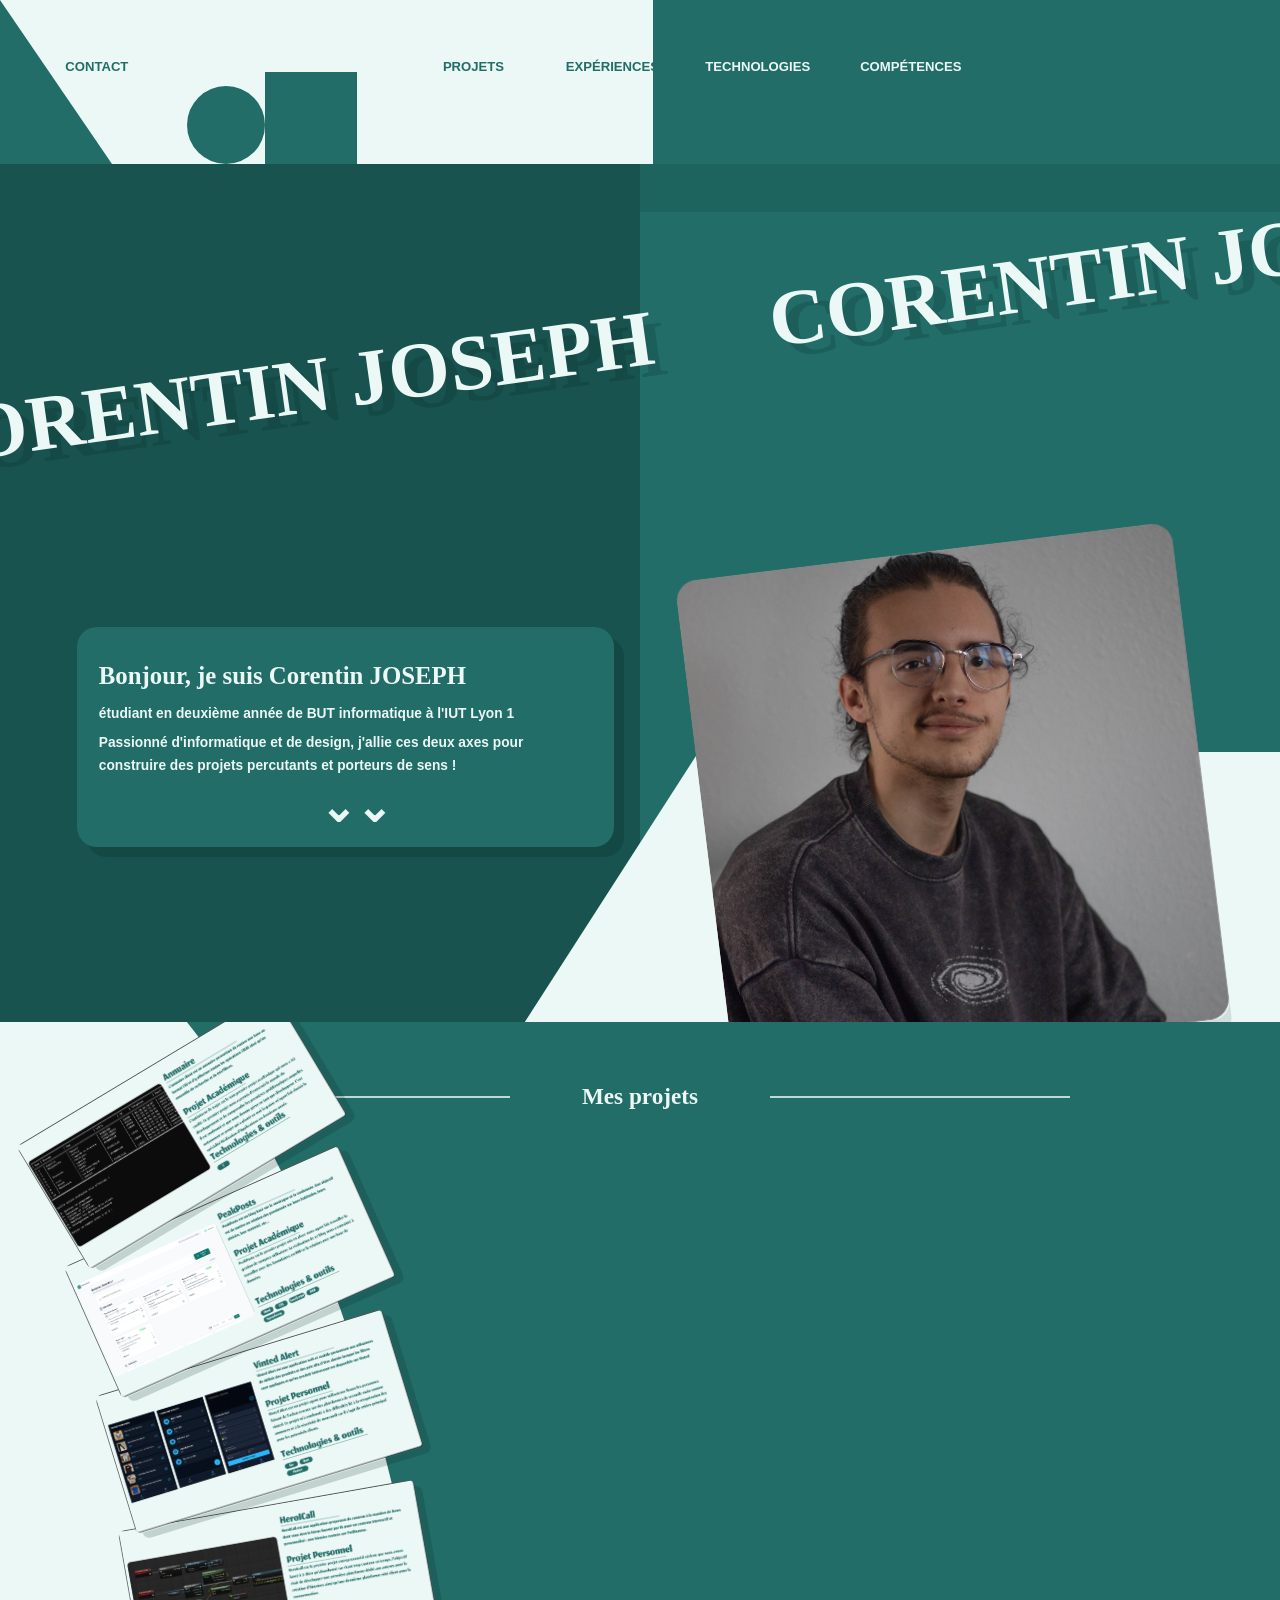
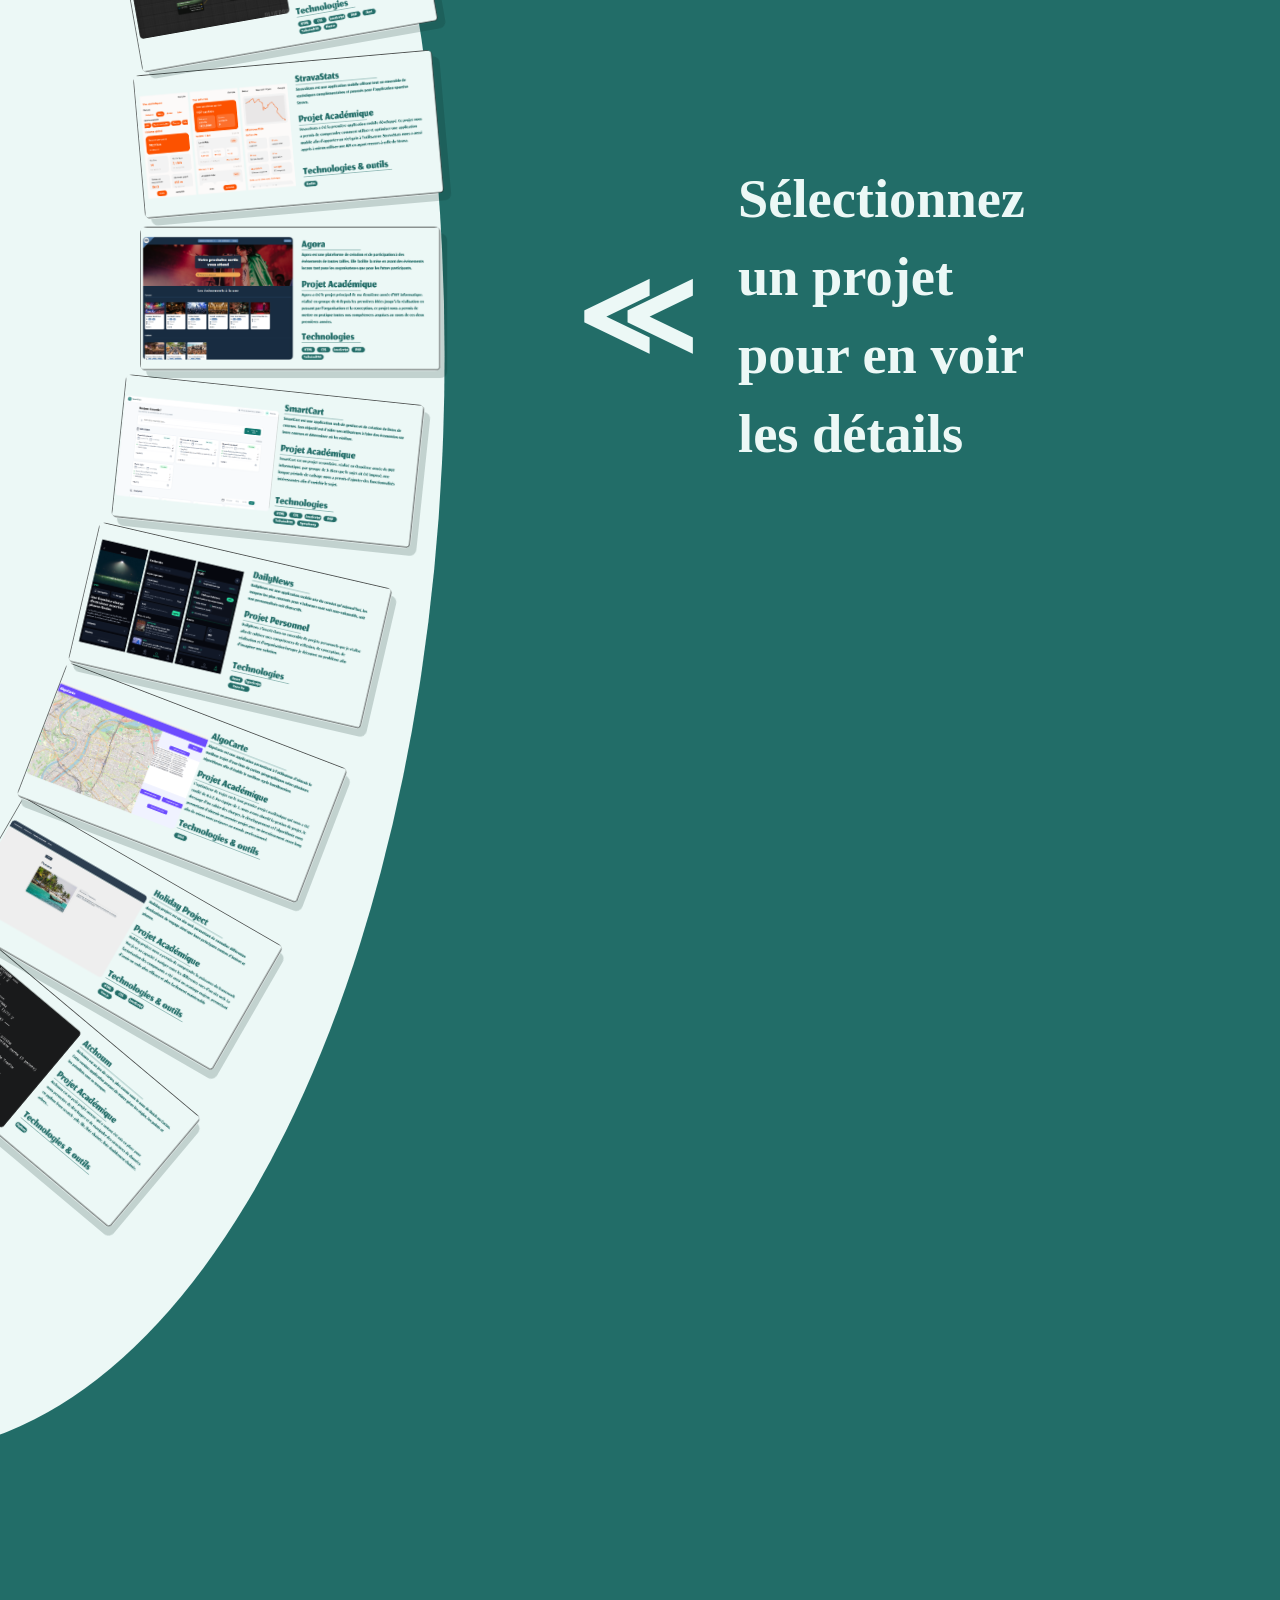
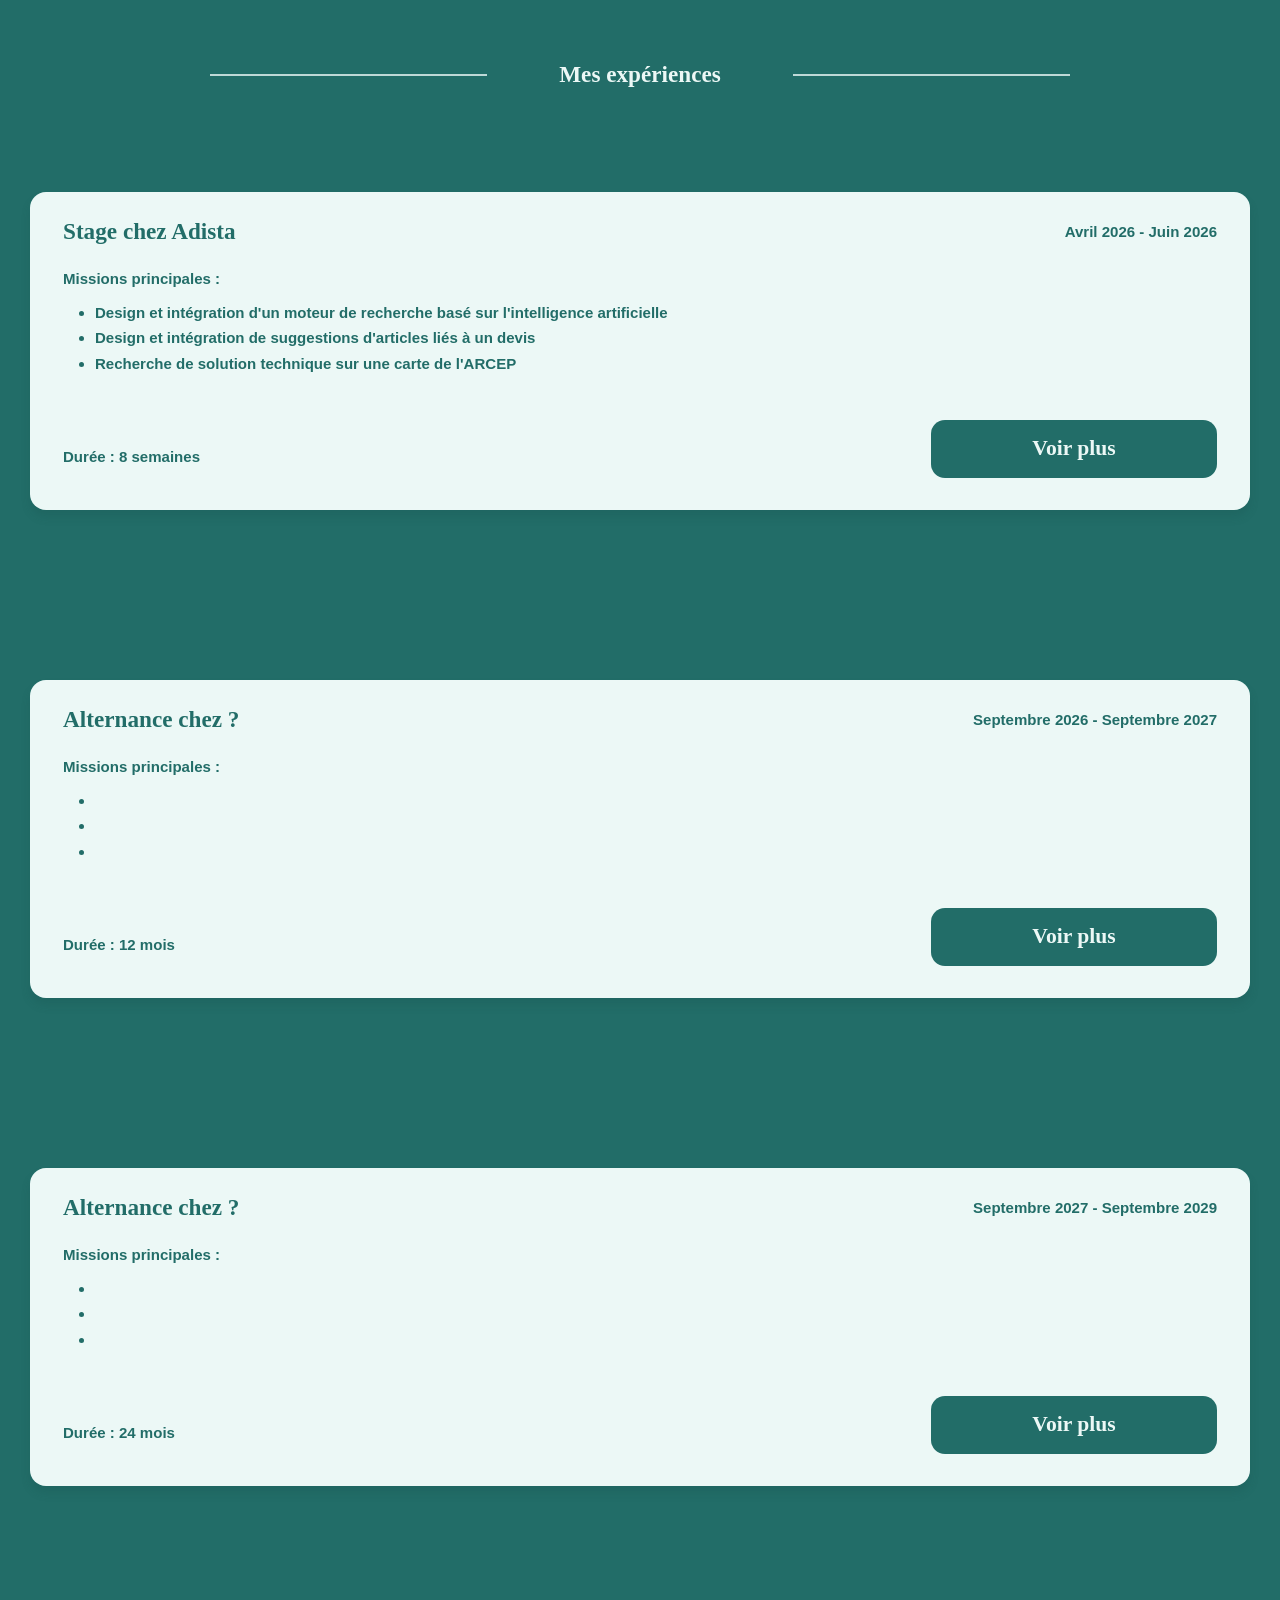
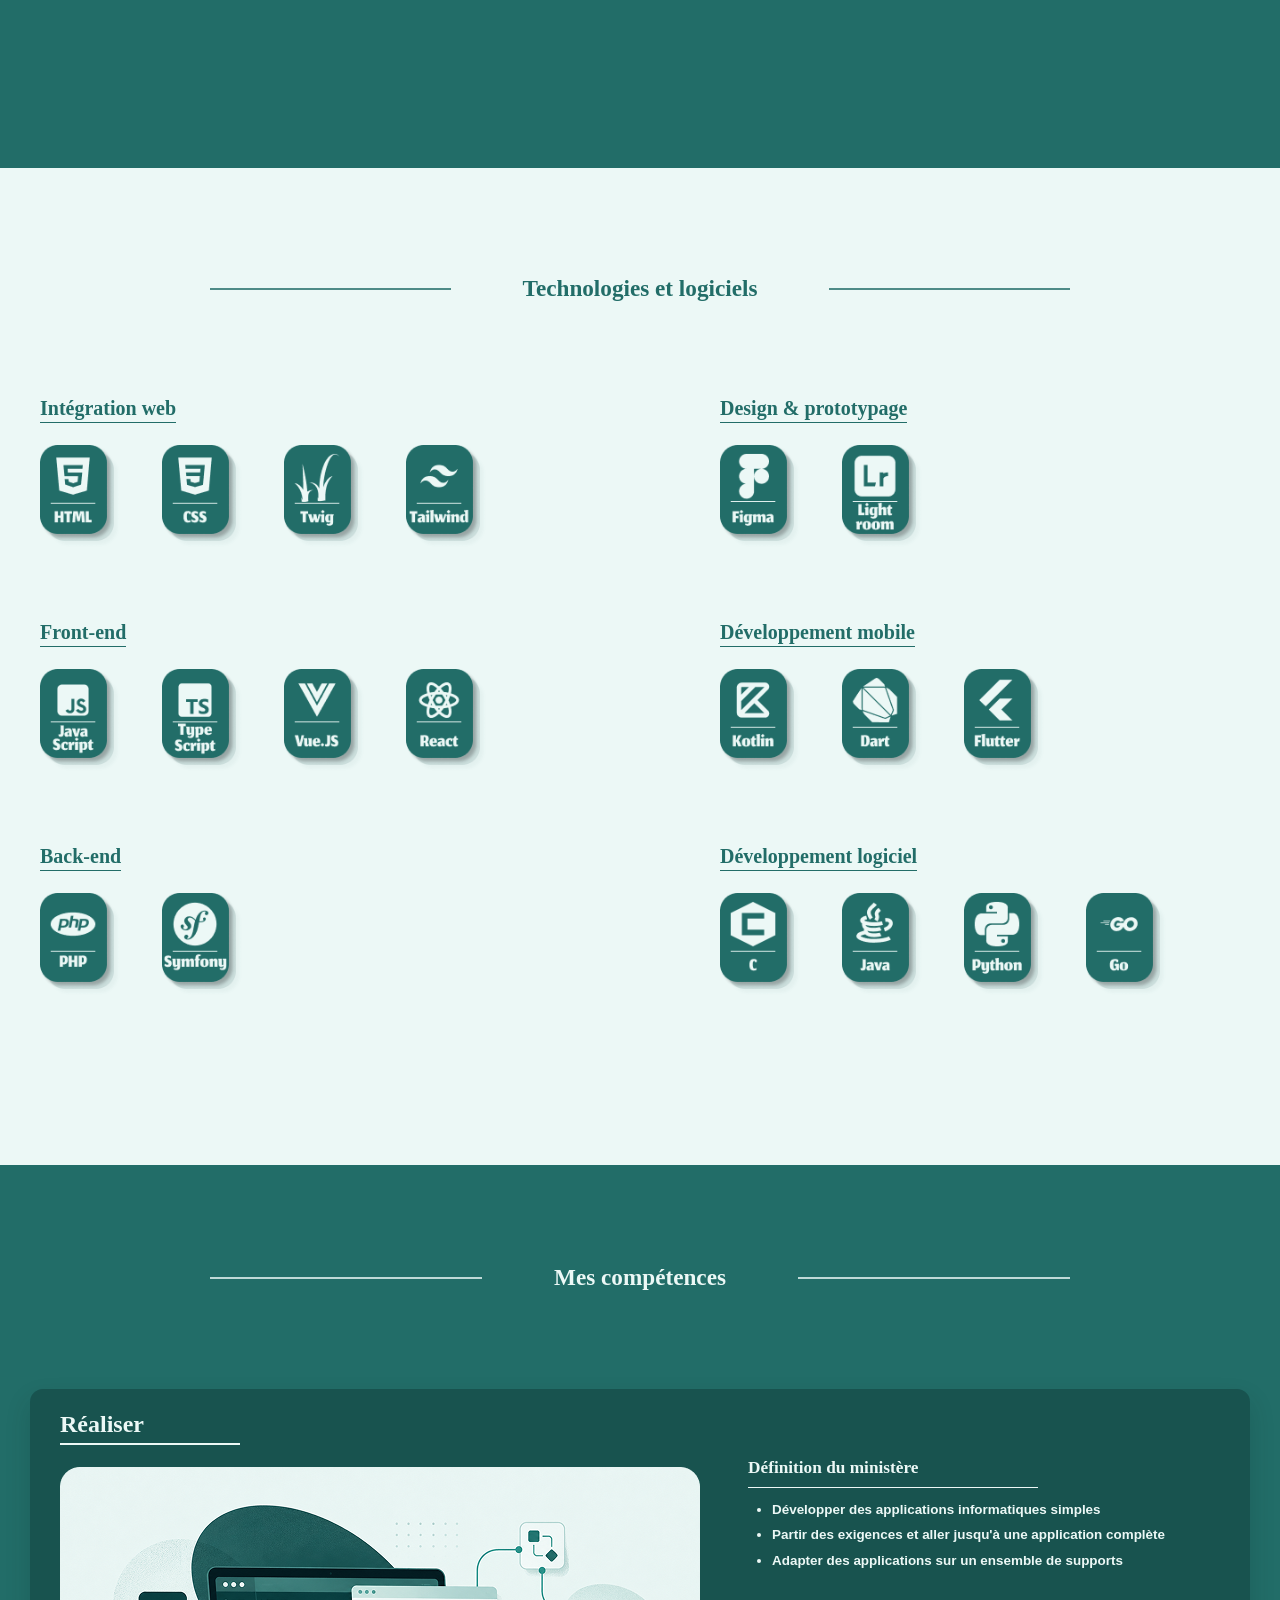
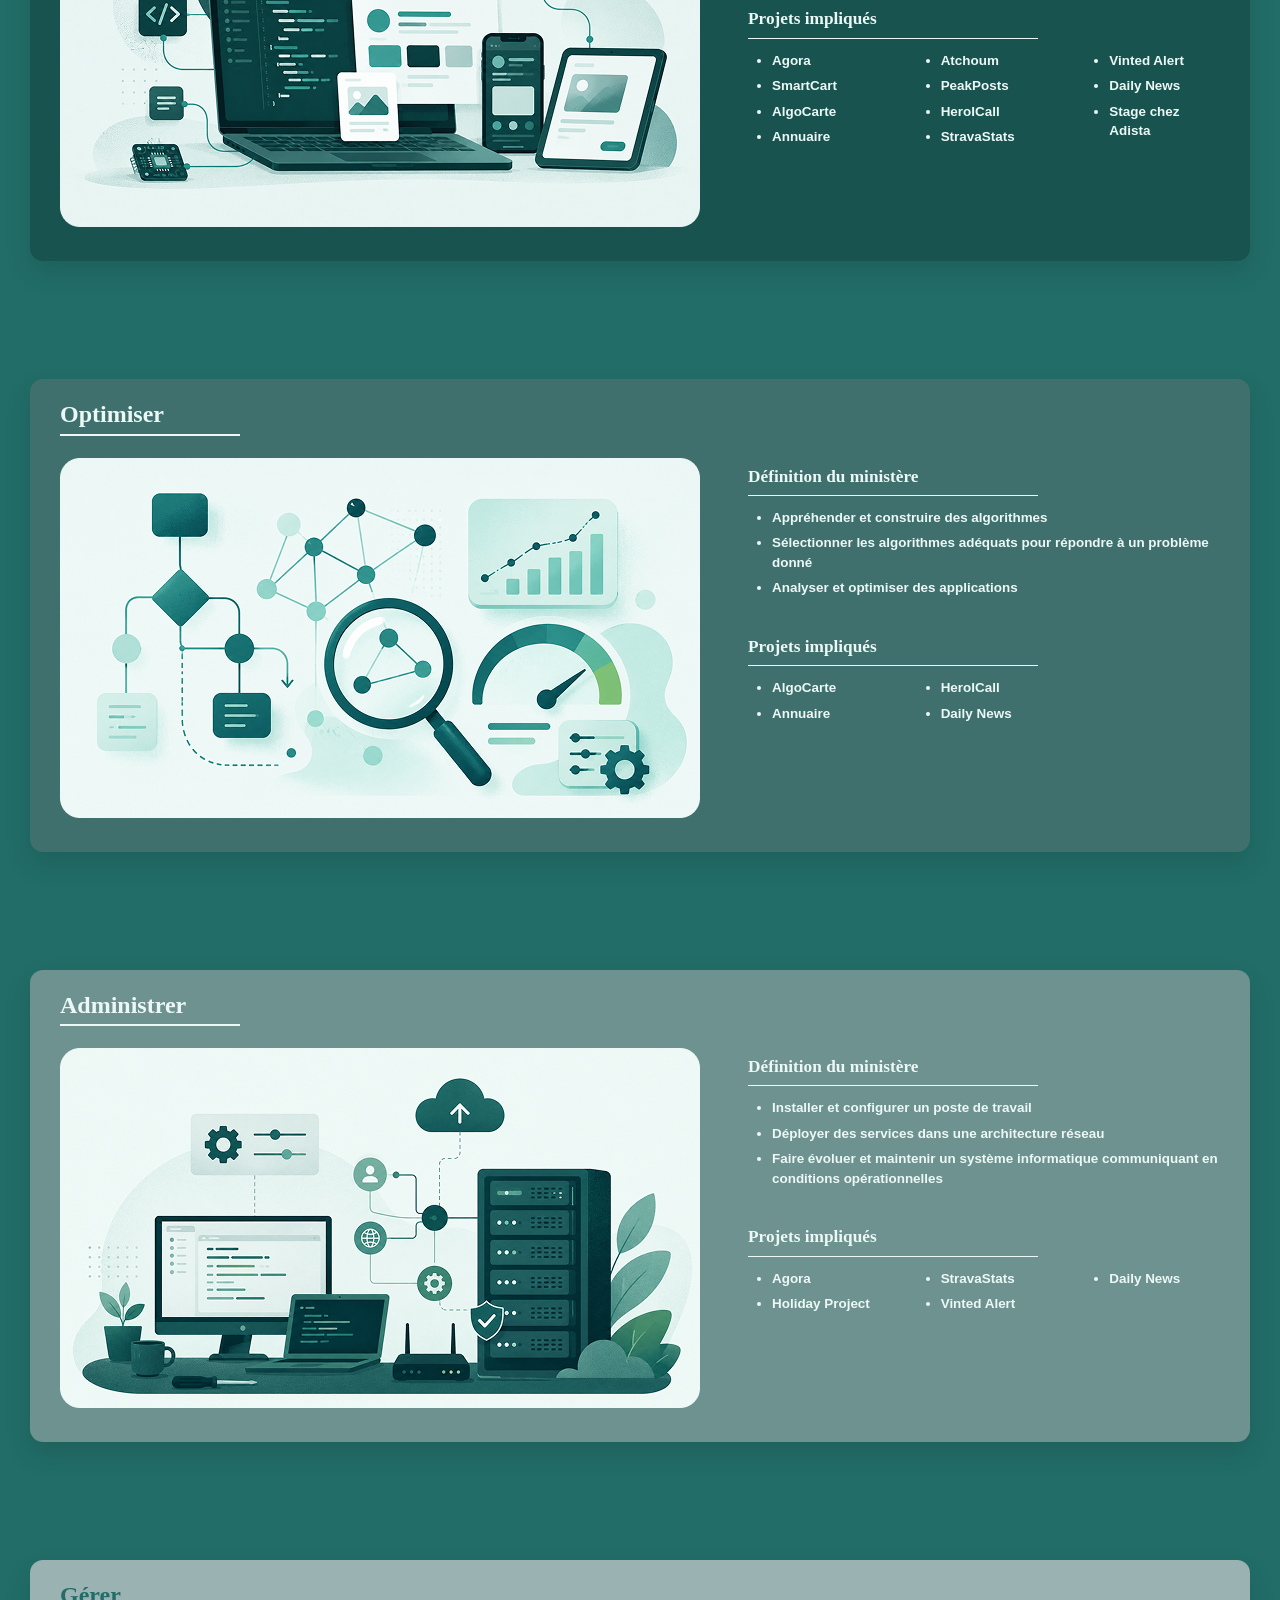
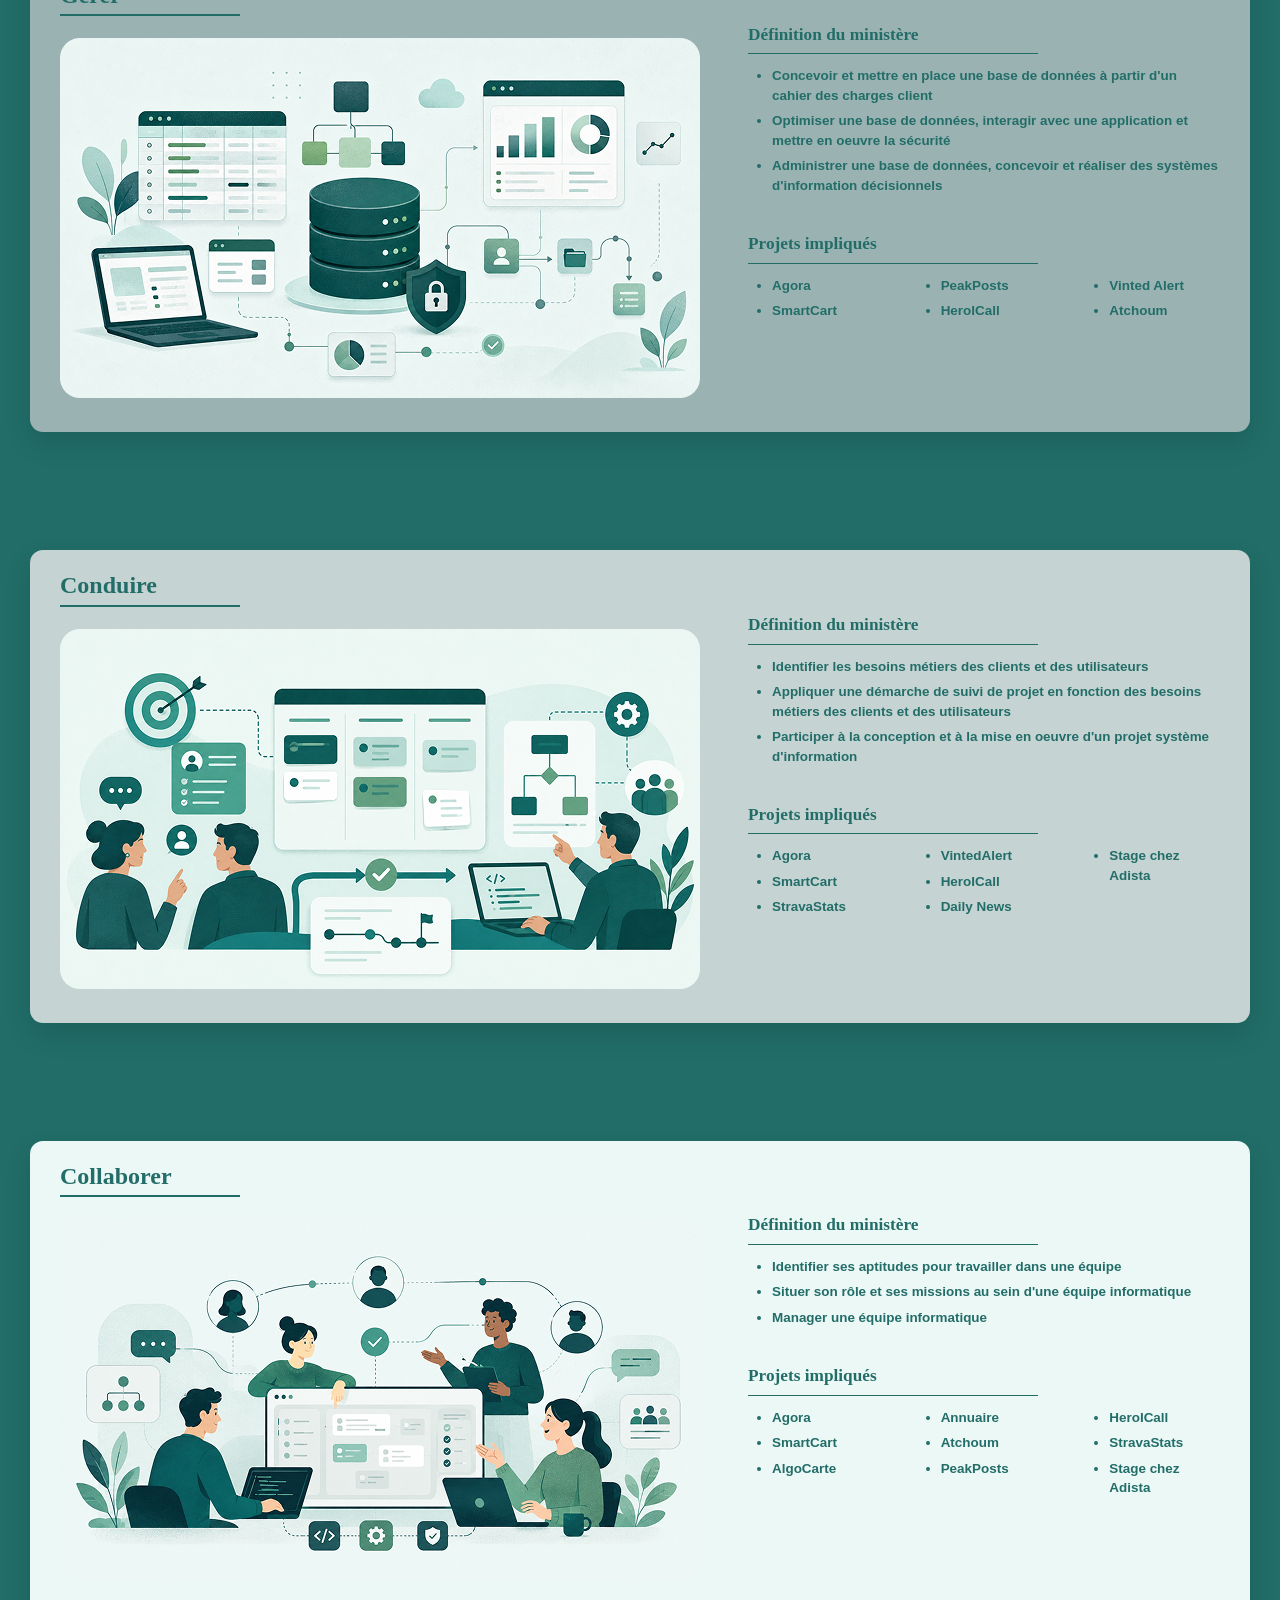
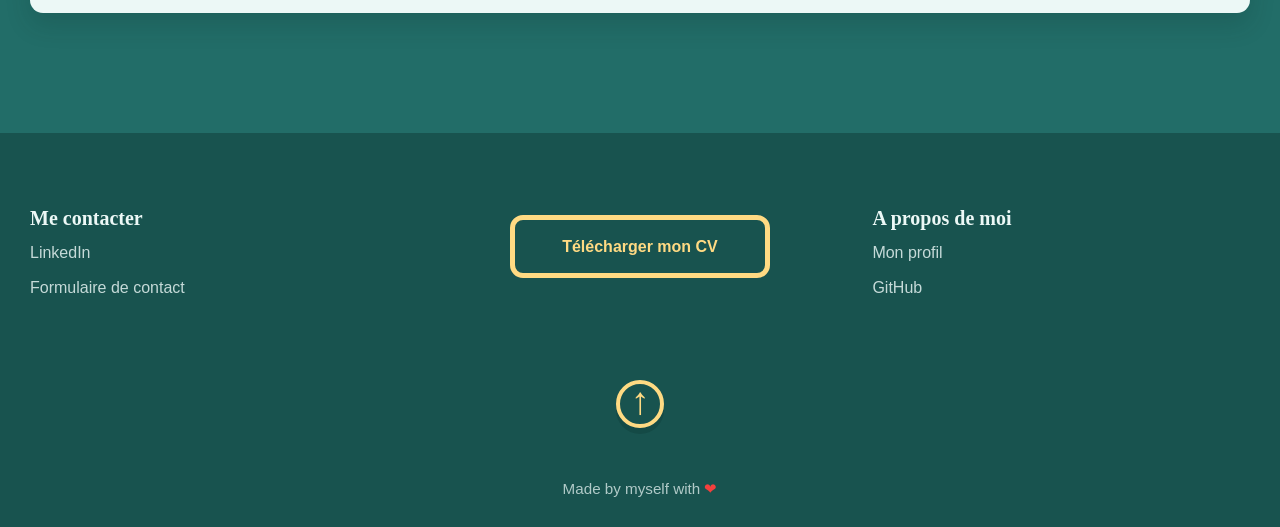
<file: index.html>
<!DOCTYPE html>
<html lang="fr">
  <head>
    <meta charset="UTF-8" />
    <meta name="viewport" content="width=device-width, initial-scale=1.0" />
    <title>Portfolio - Corentin Joseph</title>
    <link rel="stylesheet" href="styles.css" />
  </head>
  <body id="top" class="landing-page">
    <header class="site-header">
      <nav class="top-nav" aria-label="Navigation principale">
        <a class="nav-link" href="contact.html">Contact</a>
        <a class="brand-mark" href="index.html" aria-label="Accueil">
          <span class="brand-mark__circle" aria-hidden="true"></span>
          <span class="brand-mark__block" aria-hidden="true"></span>
        </a>
        <a class="nav-link" href="#projets">Projets</a>
        <a class="nav-link" href="#experiences">Expériences</a>
        <a class="nav-link nav-link--filled" href="#technologies">Technologies</a>
        <a class="nav-link nav-link--filled" href="#competences">Compétences</a>
      </nav>
      <div class="header-bar" aria-hidden="true"></div>
    </header>

    <main>
      <section class="landing-hero" aria-labelledby="hero-title">
        <div class="name-ribbon" aria-hidden="true">
          <div class="name-ribbon__track">
            <span>Corentin Joseph</span>
            <span>Corentin Joseph</span>
            <span>Corentin Joseph</span>
          </div>
        </div>

        <div class="hero-card">
          <h1 id="hero-title">Bonjour, je suis Corentin JOSEPH</h1>
          <p>étudiant en deuxième année de BUT informatique à l'IUT Lyon 1</p>
          <p>
            Passionné d'informatique et de design, j'allie ces deux axes pour
            construire des projets percutants et porteurs de sens !
          </p>
          <a class="hero-card__arrow" href="#projets" aria-label="Aller aux projets">
            <span aria-hidden="true">⌄⌄</span>
          </a>
        </div>

        <a class="hero-photo" href="profil.html" aria-label="Voir mon profil">
          <img src="../Data/Assets/Photo_moi.png" alt="Portrait de Corentin Joseph" />
        </a>
      </section>

      <section id="projets" class="projects-section" aria-labelledby="projects-title">
        <h2 id="projects-title" class="divider-title">Mes projets</h2>

        <div class="projects-stage">
          <div class="project-orbit" aria-label="Aperçus des projets">
            <button class="project-preview" data-project-preview data-project-title="Annuaire" data-large-src="../Data/Assets/Projets/Projets%20en%20grand/Frame%2087.png" style="--x: -70px; --y: -48px; --r: -31deg; --i: 0">
              <img src="../Data/Assets/Projets/Frame%2087.png" alt="Aperçu projet Annuaire" />
            </button>
            <button class="project-preview" data-project-preview data-project-title="PeakPosts" data-large-src="../Data/Assets/Projets/Projets%20en%20grand/Frame%2089.png" style="--x: -14px; --y: 116px; --r: -24deg; --i: 1">
              <img src="../Data/Assets/Projets/Frame%2089.png" alt="Aperçu projet PeakPosts" />
            </button>
            <button class="project-preview" data-project-preview data-project-title="Vinted Alert" data-large-src="../Data/Assets/Projets/Projets%20en%20grand/Frame%2092.png" style="--x: 20px; --y: 290px; --r: -17deg; --i: 2">
              <img src="../Data/Assets/Projets/Frame%2092.png" alt="Aperçu projet Vinted Alert" />
            </button>
            <button class="project-preview" data-project-preview data-project-title="HeroICall" data-large-src="../Data/Assets/Projets/Projets%20en%20grand/Frame%2073.png" style="--x: 42px; --y: 470px; --r: -10deg; --i: 3">
              <img src="../Data/Assets/Projets/Frame%2073.png" alt="Aperçu projet HeroICall" />
            </button>
            <button class="project-preview" data-project-preview data-project-title="StravaStats" data-large-src="../Data/Assets/Projets/Projets%20en%20grand/Frame%2091.png" style="--x: 54px; --y: 654px; --r: -5deg; --i: 4">
              <img src="../Data/Assets/Projets/Frame%2091.png" alt="Aperçu projet StravaStats" />
            </button>
            <button class="project-preview" data-project-preview data-project-title="Agora" data-large-src="../Data/Assets/Projets/Projets%20en%20grand/Frame%2033.png" style="--x: 56px; --y: 845px; --r: 0deg; --i: 5">
              <img src="../Data/Assets/Projets/Frame%2033.png" alt="Aperçu projet Agora" />
            </button>
            <button class="project-preview" data-project-preview data-project-title="SmartCart" data-large-src="../Data/Assets/Projets/Projets%20en%20grand/Frame%2071.png" style="--x: 30px; --y: 1034px; --r: 6deg; --i: 6">
              <img src="../Data/Assets/Projets/Frame%2071.png" alt="Aperçu projet SmartCart" />
            </button>
            <button class="project-preview" data-project-preview data-project-title="DailyNews" data-large-src="../Data/Assets/Projets/Projets%20en%20grand/Frame%2072.png" style="--x: -14px; --y: 1225px; --r: 13deg; --i: 7">
              <img src="../Data/Assets/Projets/Frame%2072.png" alt="Aperçu projet DailyNews" />
            </button>
            <button class="project-preview" data-project-preview data-project-title="AlgoCarte" data-large-src="../Data/Assets/Projets/Projets%20en%20grand/Frame%2086.png" style="--x: -70px; --y: 1408px; --r: 21deg; --i: 8">
              <img src="../Data/Assets/Projets/Frame%2086.png" alt="Aperçu projet AlgoCarte" />
            </button>
            <button class="project-preview" data-project-preview data-project-title="Holiday Project" data-large-src="../Data/Assets/Projets/Projets%20en%20grand/Frame%2090.png" style="--x: -145px; --y: 1584px; --r: 30deg; --i: 9">
              <img src="../Data/Assets/Projets/Frame%2090.png" alt="Aperçu projet Holiday Project" />
            </button>
            <button class="project-preview" data-project-preview data-project-title="Atchoum" data-large-src="../Data/Assets/Projets/Projets%20en%20grand/Frame%2088.png" style="--x: -235px; --y: 1750px; --r: 40deg; --i: 10">
              <img src="../Data/Assets/Projets/Frame%2088.png" alt="Aperçu projet Atchoum" />
            </button>
          </div>

          <aside class="project-detail" aria-live="polite">
            <div class="project-instruction">
              <span aria-hidden="true">≪</span>
              <p>Sélectionnez<br />un projet<br />pour en voir<br />les détails</p>
            </div>
            <article class="project-selected" hidden>
              <button class="project-collapse" type="button" aria-label="Remettre le projet dans la pile">
                <span aria-hidden="true">&lsaquo;</span>
              </button>
              <img src="../Data/Assets/Projets/Projets%20en%20grand/Frame%2087.png" alt="" />
            </article>
          </aside>
        </div>
      </section>

      <section id="experiences" class="experiences-section" aria-labelledby="experiences-title">
        <h2 id="experiences-title" class="divider-title">Mes expériences</h2>

        <div class="experience-list">
          <article class="experience-card experience-card--left">
            <div>
              <h3>Stage chez Adista</h3>
              <p class="experience-date">Avril 2026 - Juin 2026</p>
            </div>
            <p>Missions principales :</p>
            <ul>
              <li>Design et intégration d'un moteur de recherche basé sur l'intelligence artificielle</li>
              <li>Design et intégration de suggestions d'articles liés à un devis</li>
              <li>Recherche de solution technique sur une carte de l'ARCEP</li>
            </ul>
            <div class="experience-bottom">
              <p>Durée : 8 semaines</p>
              <span aria-hidden="true"></span>
              <a href="stage.html">Voir plus</a>
            </div>
          </article>

          <article class="experience-card experience-card--right">
            <div>
              <h3>Alternance chez ?</h3>
              <p class="experience-date">Septembre 2026 - Septembre 2027</p>
            </div>
            <p>Missions principales :</p>
            <ul>
              <li></li>
              <li></li>
              <li></li>
            </ul>
            <div class="experience-bottom">
              <p>Durée : 12 mois</p>
              <span aria-hidden="true"></span>
              <a href="#" data-placeholder-link data-toast-message="Expérience à venir">Voir plus</a>
            </div>
          </article>

          <article class="experience-card experience-card--left">
            <div>
              <h3>Alternance chez ?</h3>
              <p class="experience-date">Septembre 2027 - Septembre 2029</p>
            </div>
            <p>Missions principales :</p>
            <ul>
              <li></li>
              <li></li>
              <li></li>
            </ul>
            <div class="experience-bottom">
              <p>Durée : 24 mois</p>
              <span aria-hidden="true"></span>
              <a href="#" data-placeholder-link data-toast-message="Expérience à venir">Voir plus</a>
            </div>
          </article>
        </div>
      </section>

      <section id="technologies" class="tech-section" aria-labelledby="tech-title">
        <h2 id="tech-title" class="divider-title divider-title--green">Technologies et logiciels</h2>
        <div class="tech-grid">
          <div class="tech-column">
            <article class="tech-group">
              <h3>Intégration web</h3>
              <div class="tech-icons">
                <img src="../Data/Assets/Technologies/Frame%2047.png" alt="HTML" />
                <img src="../Data/Assets/Technologies/Frame%2070.png" alt="CSS" />
                <img src="../Data/Assets/Technologies/Frame%2071.png" alt="Twig" />
                <img src="../Data/Assets/Technologies/Frame%2072.png" alt="Tailwind" />
              </div>
            </article>
            <article class="tech-group">
              <h3>Front-end</h3>
              <div class="tech-icons">
                <img src="../Data/Assets/Technologies/Frame%2073.png" alt="JavaScript" />
                <img src="../Data/Assets/Technologies/Frame%2074.png" alt="TypeScript" />
                <img src="../Data/Assets/Technologies/Frame%2075.png" alt="Vue.js" />
                <img src="../Data/Assets/Technologies/Frame%2076.png" alt="React" />
              </div>
            </article>
            <article class="tech-group">
              <h3>Back-end</h3>
              <div class="tech-icons">
                <img src="../Data/Assets/Technologies/Frame%2077.png" alt="PHP" />
                <img src="../Data/Assets/Technologies/Frame%2078.png" alt="Symfony" />
              </div>
            </article>
          </div>

          <div class="tech-column">
            <article class="tech-group">
              <h3>Design &amp; prototypage</h3>
              <div class="tech-icons">
                <img src="../Data/Assets/Technologies/Frame%2079.png" alt="Figma" />
                <img src="../Data/Assets/Technologies/Frame%2080.png" alt="Lightroom" />
              </div>
            </article>
            <article class="tech-group">
              <h3>Développement mobile</h3>
              <div class="tech-icons">
                <img src="../Data/Assets/Technologies/Frame%2081.png" alt="Kotlin" />
                <img src="../Data/Assets/Technologies/Frame%2082.png" alt="Dart" />
                <img src="../Data/Assets/Technologies/Frame%2083.png" alt="Flutter" />
              </div>
            </article>
            <article class="tech-group">
              <h3>Développement logiciel</h3>
              <div class="tech-icons">
                <img src="../Data/Assets/Technologies/Frame%2084.png" alt="C" />
                <img src="../Data/Assets/Technologies/Frame%2085.png" alt="Java" />
                <img src="../Data/Assets/Technologies/Frame%2086.png" alt="Python" />
                <img src="../Data/Assets/Technologies/Frame%2087.png" alt="Go" />
              </div>
            </article>
          </div>
        </div>
      </section>

      <section id="competences" class="skills-section" aria-labelledby="skills-title">
        <h2 id="skills-title" class="divider-title">Mes compétences</h2>

        <div class="skills-list">
          <article class="skill-card skill-card--dark" data-skill-card>
            <h3>Réaliser</h3>
            <img src="../Data/Assets/comp%C3%A9tences/image%2021.png" alt="Illustration compétence réaliser" />
            <div class="skill-copy">
              <h4>Définition du ministère</h4>
              <ul>
                <li>Développer des applications informatiques simples</li>
                <li>Partir des exigences et aller jusqu'à une application complète</li>
                <li>Adapter des applications sur un ensemble de supports</li>
              </ul>
              <h4>Projets impliqués</h4>
              <ul class="project-tags">
                <li>Agora</li><li>SmartCart</li><li>AlgoCarte</li><li>Annuaire</li>
                <li>Atchoum</li><li>PeakPosts</li><li>HeroICall</li>
                <li>StravaStats</li><li>Vinted Alert</li><li>Daily News</li><li>Stage chez Adista</li>
              </ul>
            </div>
          </article>

          <article class="skill-card skill-card--mid" data-skill-card>
            <h3>Optimiser</h3>
            <img src="../Data/Assets/comp%C3%A9tences/image%2022.png" alt="Illustration compétence optimiser" />
            <div class="skill-copy">
              <h4>Définition du ministère</h4>
              <ul>
                <li>Appréhender et construire des algorithmes</li>
                <li>Sélectionner les algorithmes adéquats pour répondre à un problème donné</li>
                <li>Analyser et optimiser des applications</li>
              </ul>
              <h4>Projets impliqués</h4>
              <ul class="project-tags">
                <li>AlgoCarte</li><li>Annuaire</li><li>HeroICall</li><li>Daily News</li>
              </ul>
            </div>
          </article>

          <article class="skill-card skill-card--pale" data-skill-card>
            <h3>Administrer</h3>
            <img src="../Data/Assets/comp%C3%A9tences/image%2023.png" alt="Illustration compétence administrer" />
            <div class="skill-copy">
              <h4>Définition du ministère</h4>
              <ul>
                <li>Installer et configurer un poste de travail</li>
                <li>Déployer des services dans une architecture réseau</li>
                <li>Faire évoluer et maintenir un système informatique communiquant en conditions opérationnelles</li>
              </ul>
              <h4>Projets impliqués</h4>
              <ul class="project-tags">
                <li>Agora</li><li>Holiday Project</li><li>StravaStats</li><li>Vinted Alert</li><li>Daily News</li>
              </ul>
            </div>
          </article>

          <article class="skill-card skill-card--light" data-skill-card>
            <h3>Gérer</h3>
            <img src="../Data/Assets/comp%C3%A9tences/image%2024.png" alt="Illustration compétence gérer" />
            <div class="skill-copy">
              <h4>Définition du ministère</h4>
              <ul>
                <li>Concevoir et mettre en place une base de données à partir d'un cahier des charges client</li>
                <li>Optimiser une base de données, interagir avec une application et mettre en oeuvre la sécurité</li>
                <li>Administrer une base de données, concevoir et réaliser des systèmes d'information décisionnels</li>
              </ul>
              <h4>Projets impliqués</h4>
              <ul class="project-tags">
                <li>Agora</li><li>SmartCart</li><li>PeakPosts</li><li>HeroICall</li><li>Vinted Alert</li><li>Atchoum</li>
              </ul>
            </div>
          </article>

          <article class="skill-card skill-card--lighter" data-skill-card>
            <h3>Conduire</h3>
            <img src="../Data/Assets/comp%C3%A9tences/image%2025.png" alt="Illustration compétence conduire" />
            <div class="skill-copy">
              <h4>Définition du ministère</h4>
              <ul>
                <li>Identifier les besoins métiers des clients et des utilisateurs</li>
                <li>Appliquer une démarche de suivi de projet en fonction des besoins métiers des clients et des utilisateurs</li>
                <li>Participer à la conception et à la mise en oeuvre d'un projet système d'information</li>
              </ul>
              <h4>Projets impliqués</h4>
              <ul class="project-tags">
                <li>Agora</li><li>SmartCart</li><li>StravaStats</li><li>VintedAlert</li><li>HeroICall</li><li>Daily News</li><li>Stage chez Adista</li>
              </ul>
            </div>
          </article>

          <article class="skill-card skill-card--white" data-skill-card>
            <h3>Collaborer</h3>
            <img src="../Data/Assets/comp%C3%A9tences/image%2026.png" alt="Illustration compétence collaborer" />
            <div class="skill-copy">
              <h4>Définition du ministère</h4>
              <ul>
                <li>Identifier ses aptitudes pour travailler dans une équipe</li>
                <li>Situer son rôle et ses missions au sein d'une équipe informatique</li>
                <li>Manager une équipe informatique</li>
              </ul>
              <h4>Projets impliqués</h4>
              <ul class="project-tags">
                <li>Agora</li><li>SmartCart</li><li>AlgoCarte</li><li>Annuaire</li>
                <li>Atchoum</li><li>PeakPosts</li><li>HeroICall</li><li>StravaStats</li><li>Stage chez Adista</li>
              </ul>
            </div>
          </article>
        </div>
      </section>
    </main>

    <footer id="contact" class="site-footer">
      <div class="footer-inner">
        <div>
          <h2>Me contacter</h2>
          <a href="https://www.linkedin.com/in/corentin-joseph-b76101333/" target="_blank" rel="noopener noreferrer">LinkedIn</a>
          <a href="contact.html">Formulaire de contact</a>
        </div>

        <a class="cv-link" href="../Data/CV.pdf" download>Télécharger mon CV</a>

        <div>
          <h2>A propos de moi</h2>
          <a href="profil.html">Mon profil</a>
          <a href="https://github.com/oZaykoo" target="_blank" rel="noopener noreferrer">GitHub</a>
        </div>
      </div>
      <a class="back-to-top" href="#top" aria-label="Remonter en haut de la page">
        <span aria-hidden="true">&#8593;</span>
      </a>
      <p class="signature">Made by myself with <span aria-hidden="true">❤</span></p>
    </footer>

    <script src="script.js"></script>
  </body>
</html>
</file>
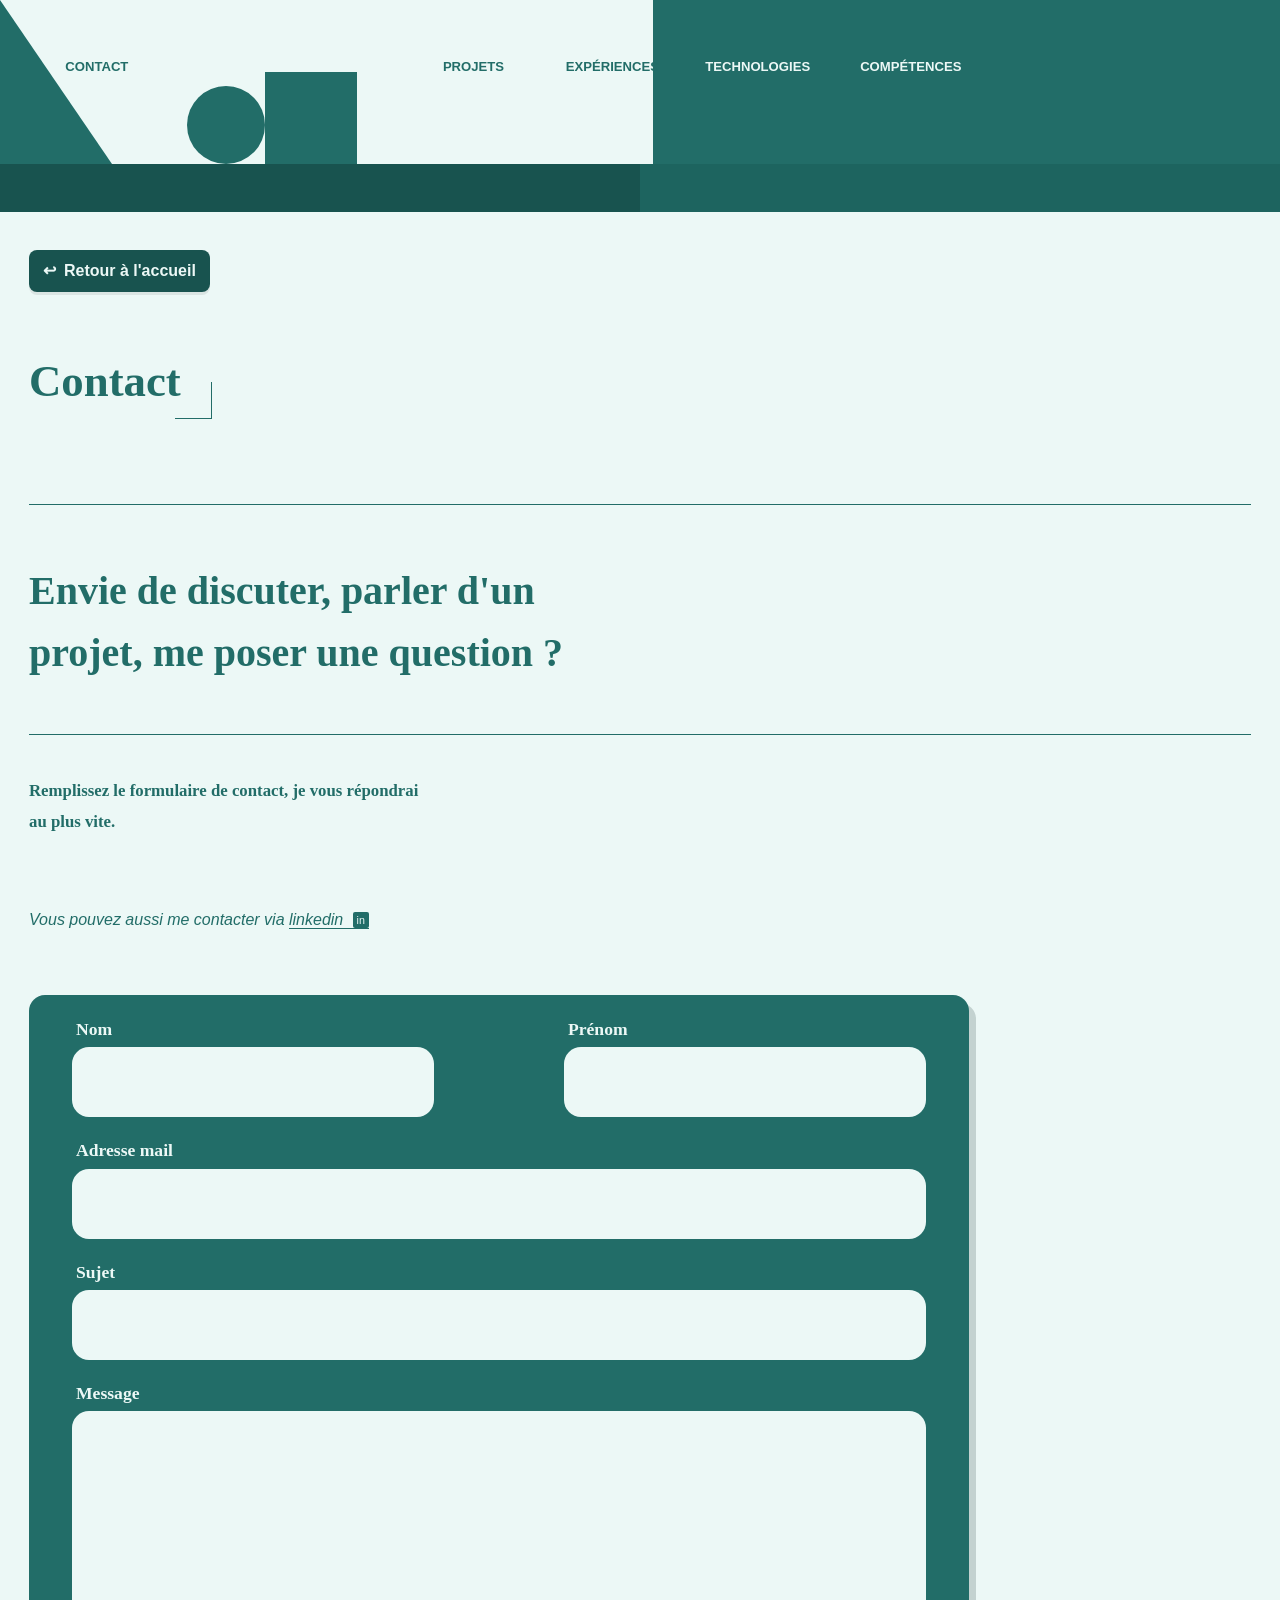
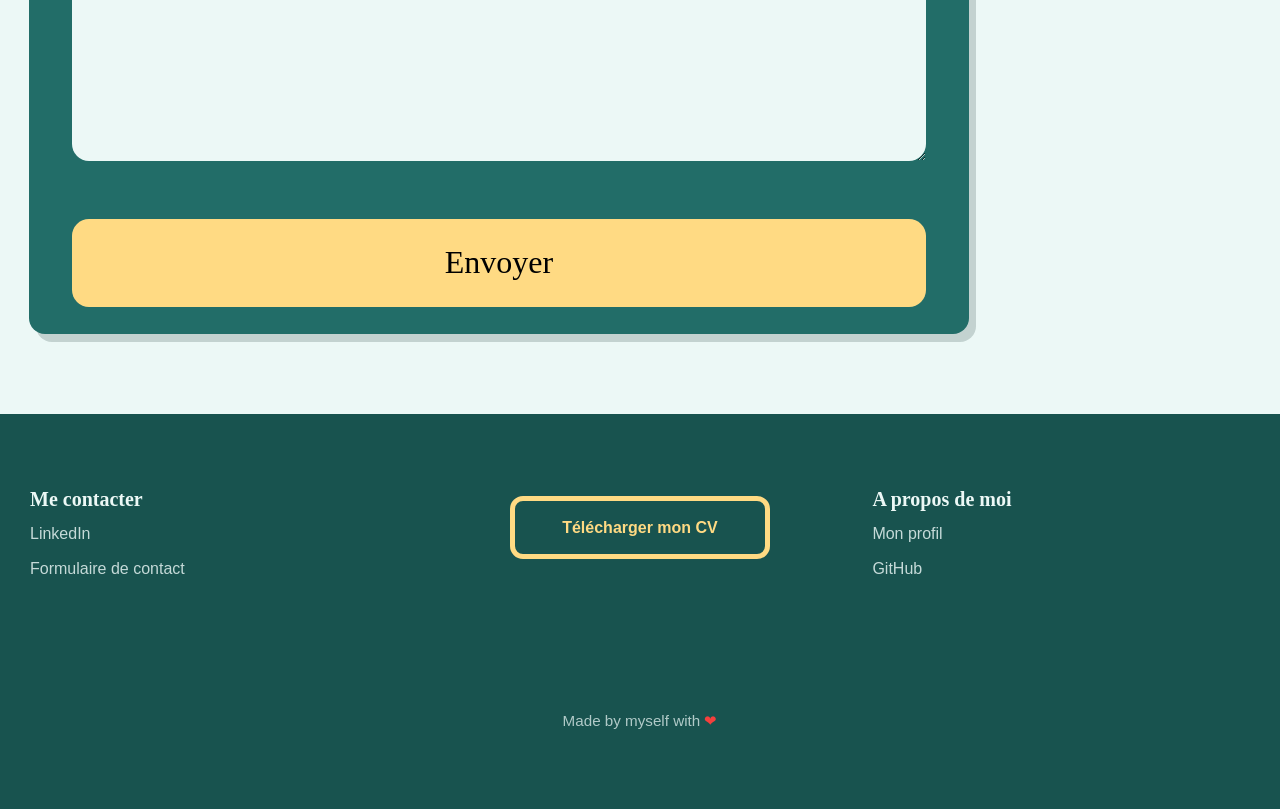
<file: contact.html>
<!DOCTYPE html>
<html lang="fr">
  <head>
    <meta charset="UTF-8" />
    <meta name="viewport" content="width=device-width, initial-scale=1.0" />
    <title>Contact - Corentin Joseph</title>
    <link rel="stylesheet" href="styles.css" />
  </head>
  <body class="contact-page">
    <header class="site-header">
      <nav class="top-nav" aria-label="Navigation principale">
        <a class="nav-link" href="contact.html">Contact</a>
        <a class="brand-mark" href="index.html" aria-label="Accueil">
          <span class="brand-mark__circle" aria-hidden="true"></span>
          <span class="brand-mark__block" aria-hidden="true"></span>
        </a>
        <a class="nav-link" href="index.html#projets">Projets</a>
        <a class="nav-link" href="index.html#experiences">Expériences</a>
        <a class="nav-link nav-link--filled" href="index.html#technologies">Technologies</a>
        <a class="nav-link nav-link--filled" href="index.html#competences">Compétences</a>
      </nav>
      <div class="header-bar" aria-hidden="true"></div>
    </header>

    <main class="contact-main">
      <a class="back-link" href="index.html" aria-label="Retour à l'accueil">
        <span aria-hidden="true">↩</span>
        Retour à l'accueil
      </a>

      <section class="contact-layout" aria-labelledby="contact-title">
        <div class="contact-copy">
          <h1 id="contact-title" class="section-title section-title--large">
            Contact
          </h1>
          <div class="contact-message">
            <p>Envie de discuter, parler d'un</p>
            <p>projet, me poser une question&nbsp;?</p>
          </div>
          <p class="contact-help">
            Remplissez le formulaire de contact, je vous répondrai
            <br />
            au plus vite.
          </p>
          <p class="contact-linkedin">
            Vous pouvez aussi me contacter via
            <a href="https://www.linkedin.com/in/corentin-joseph-b76101333/" target="_blank" rel="noopener noreferrer">linkedin <span aria-hidden="true">in</span></a>
          </p>
        </div>

        <form class="contact-form" data-contact-form>
          <div class="contact-field contact-field--half">
            <label for="contact-lastname">Nom</label>
            <input id="contact-lastname" name="lastname" type="text" autocomplete="family-name" required />
          </div>

          <div class="contact-field contact-field--half">
            <label for="contact-firstname">Prénom</label>
            <input id="contact-firstname" name="firstname" type="text" autocomplete="given-name" required />
          </div>

          <div class="contact-field">
            <label for="contact-email">Adresse mail</label>
            <input id="contact-email" name="email" type="email" autocomplete="email" required />
          </div>

          <div class="contact-field">
            <label for="contact-subject">Sujet</label>
            <input id="contact-subject" name="subject" type="text" required />
          </div>

          <div class="contact-field">
            <label for="contact-message">Message</label>
            <textarea id="contact-message" name="message" required></textarea>
          </div>

          <button class="contact-submit" type="submit">Envoyer</button>
        </form>
      </section>
    </main>

    <footer class="site-footer">
      <div class="footer-inner">
        <div>
          <h2>Me contacter</h2>
          <a href="https://www.linkedin.com/in/corentin-joseph-b76101333/" target="_blank" rel="noopener noreferrer">LinkedIn</a>
          <a href="contact.html">Formulaire de contact</a>
        </div>

        <a class="cv-link" href="../Data/CV.pdf" download>Télécharger mon CV</a>

        <div>
          <h2>A propos de moi</h2>
          <a href="profil.html">Mon profil</a>
          <a href="https://github.com/oZaykoo" target="_blank" rel="noopener noreferrer">GitHub</a>
        </div>
      </div>
      <p class="signature">Made by myself with <span aria-hidden="true">❤</span></p>
    </footer>

    <script src="script.js"></script>
  </body>
</html>
</file>
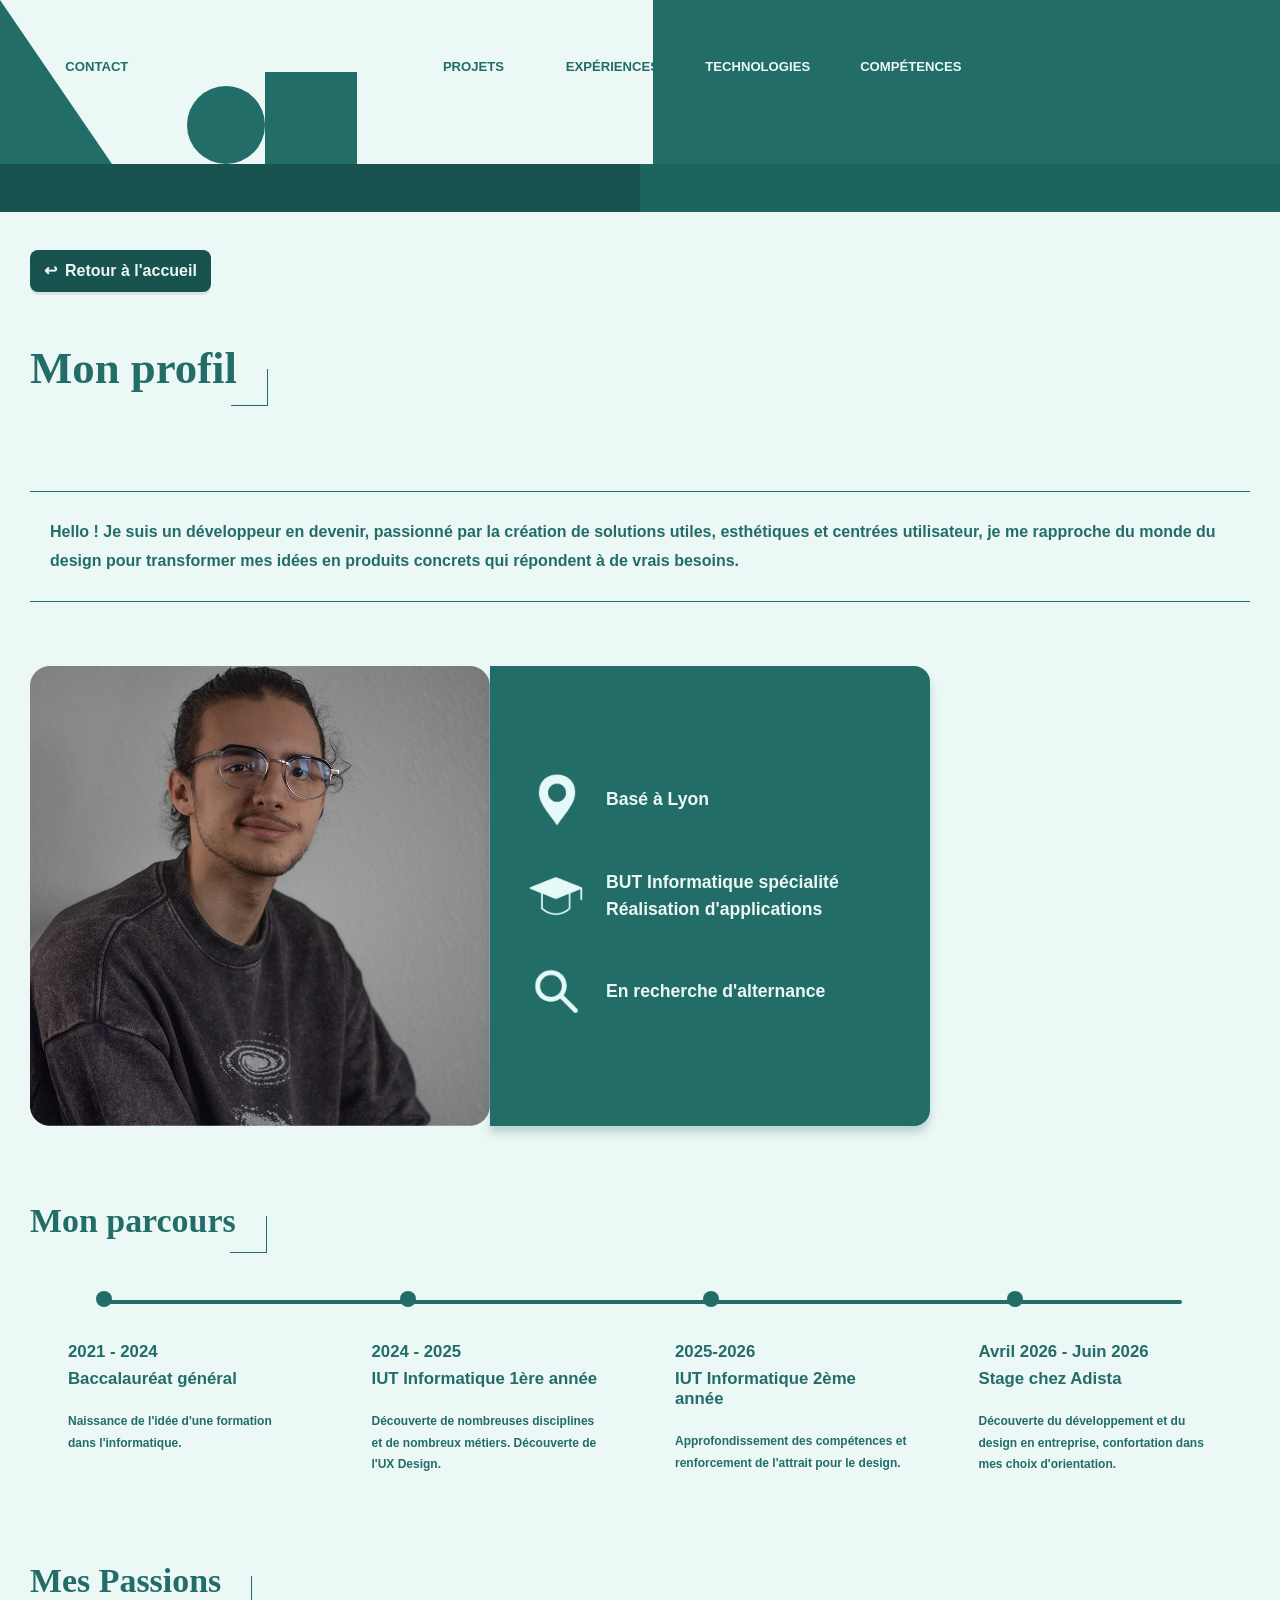
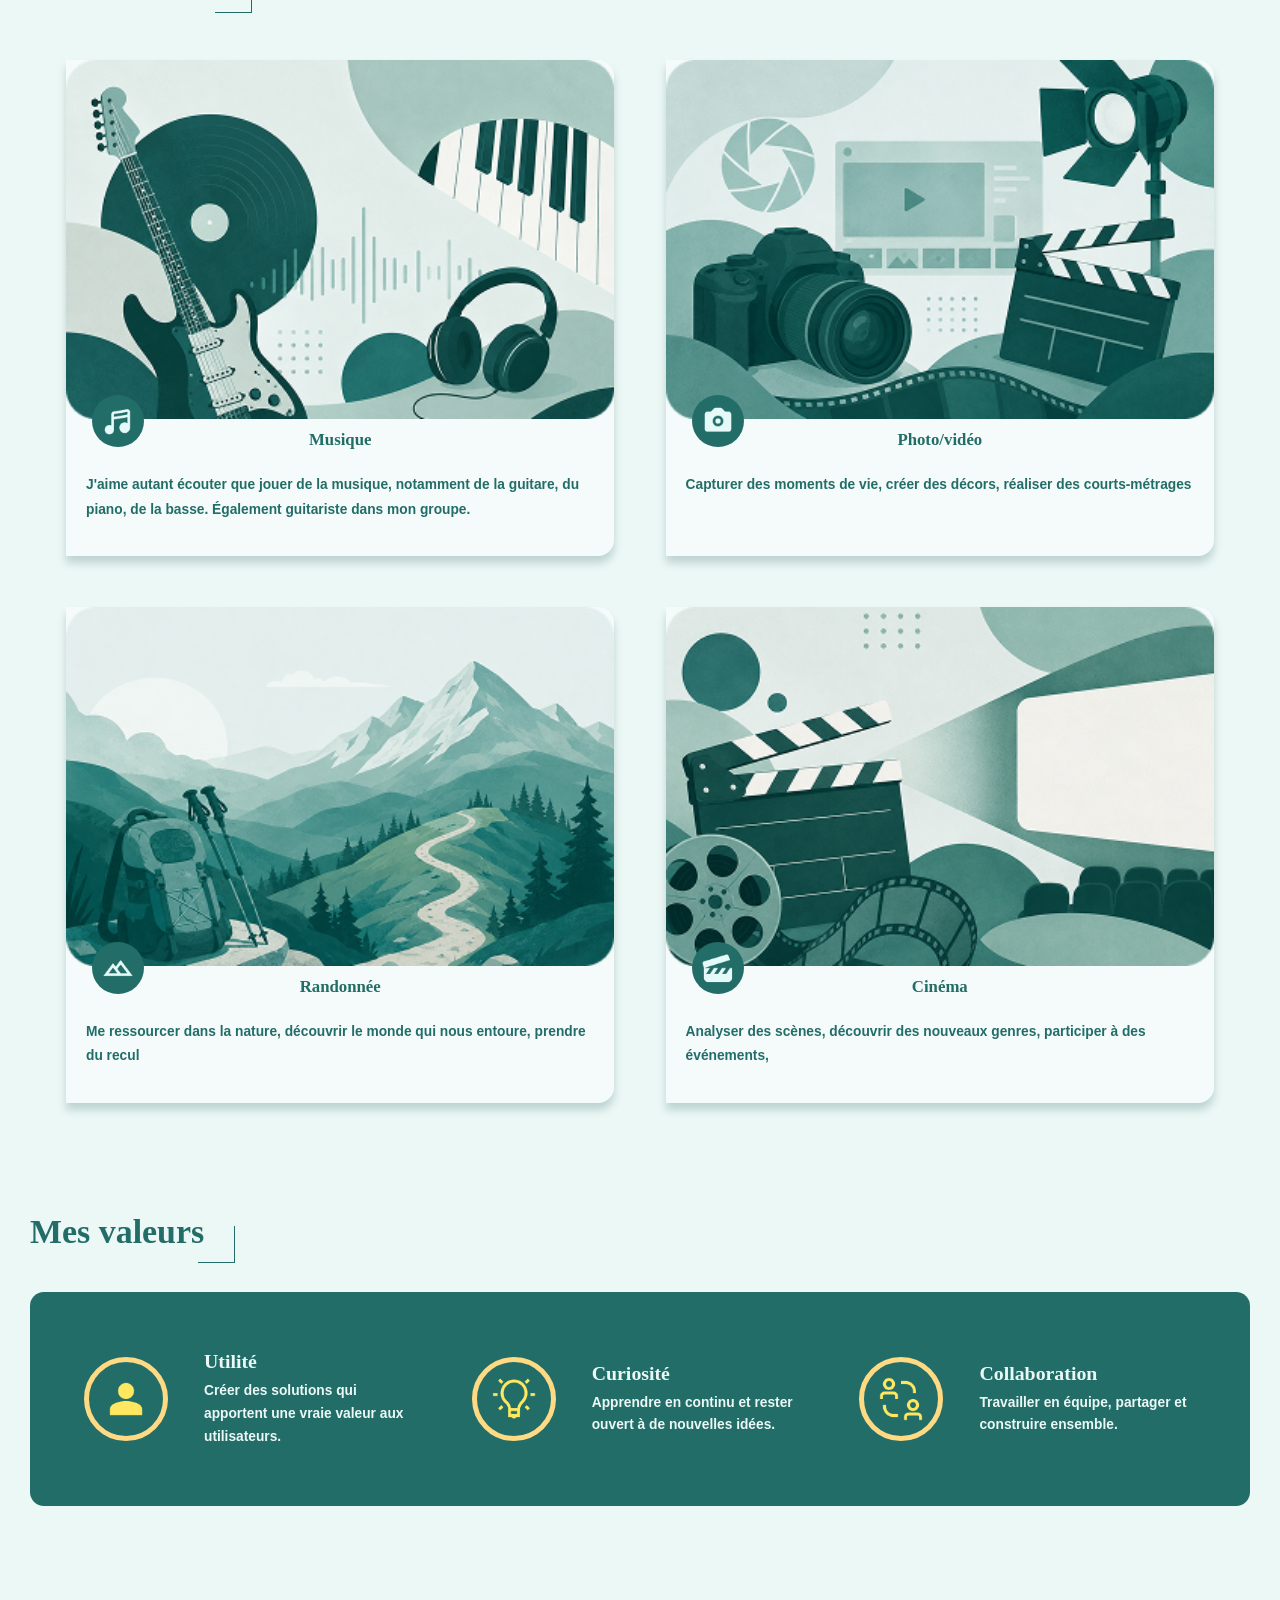
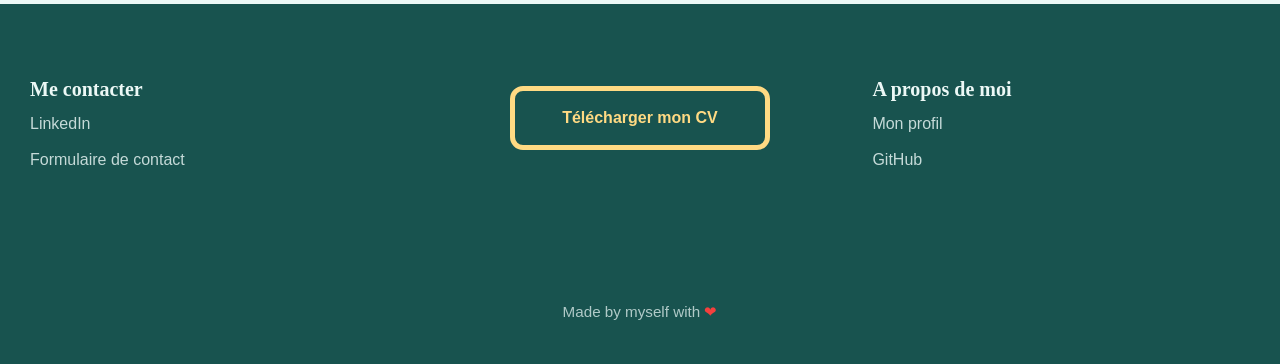
<file: profil.html>
<!DOCTYPE html>
<html lang="fr">
  <head>
    <meta charset="UTF-8" />
    <meta name="viewport" content="width=device-width, initial-scale=1.0" />
    <title>Mon profil - Corentin Joseph</title>
    <link rel="stylesheet" href="styles.css" />
  </head>
  <body>
    <header class="site-header">
      <nav class="top-nav" aria-label="Navigation principale">
        <a class="nav-link" href="contact.html">Contact</a>
        <a class="brand-mark" href="index.html" aria-label="Accueil">
          <span class="brand-mark__circle" aria-hidden="true"></span>
          <span class="brand-mark__block" aria-hidden="true"></span>
        </a>
        <a class="nav-link" href="#" data-placeholder-link>Projets</a>
        <a class="nav-link" href="#" data-placeholder-link>Expériences</a>
        <a class="nav-link nav-link--filled" href="#" data-placeholder-link>Technologies</a>
        <a class="nav-link nav-link--filled" href="#" data-placeholder-link>Compétences</a>
      </nav>
      <div class="header-bar" aria-hidden="true"></div>
    </header>

    <main class="profile-page">
      <a class="back-link" href="index.html" aria-label="Retour à l'accueil">
        <span aria-hidden="true">↩</span>
        Retour à l'accueil
      </a>

      <section class="profile-hero" aria-labelledby="profile-title">
        <div class="intro-copy">
          <h1 id="profile-title" class="section-title section-title--large">
            Mon profil
          </h1>
          <p class="framed-text">
            Hello ! Je suis un développeur en devenir, passionné par la
            création de solutions utiles, esthétiques et centrées utilisateur,
            je me rapproche du monde du design pour transformer mes idées en
            produits concrets qui répondent à de vrais besoins.
          </p>
        </div>

        <div class="identity-panel">
          <figure class="profile-photo-card">
            <img
              src="../Data/Assets/Photo_moi.png"
              alt="Portrait de Corentin Joseph"
            />
          </figure>

          <aside class="quick-facts" aria-label="Informations rapides">
            <p class="fact">
              <img
                src="../Data/Assets/Profil/Icones/at-icons_pin.png"
                alt=""
                aria-hidden="true"
              />
              <span>Basé à Lyon</span>
            </p>
            <p class="fact">
              <img
                src="../Data/Assets/Profil/Icones/icon-park-solid_degree-hat.png"
                alt=""
                aria-hidden="true"
              />
              <span>BUT Informatique spécialité Réalisation d'applications</span>
            </p>
            <p class="fact">
              <img
                src="../Data/Assets/Profil/Icones/material-symbols_search-rounded.png"
                alt=""
                aria-hidden="true"
              />
              <span>En recherche d'alternance</span>
            </p>
          </aside>
        </div>
      </section>

      <section class="journey-section" aria-labelledby="journey-title">
        <h2 id="journey-title" class="section-title">Mon parcours</h2>
        <ol class="timeline">
          <li class="timeline-item">
            <time>2021 - 2024</time>
            <h3>Baccalauréat général</h3>
            <p>Naissance de l'idée d'une formation dans l'informatique.</p>
          </li>
          <li class="timeline-item">
            <time>2024 - 2025</time>
            <h3>IUT Informatique 1ère année</h3>
            <p>
              Découverte de nombreuses disciplines et de nombreux métiers.
              Découverte de l'UX Design.
            </p>
          </li>
          <li class="timeline-item">
            <time>2025-2026</time>
            <h3>IUT Informatique 2ème année</h3>
            <p>
              Approfondissement des compétences et renforcement de l'attrait
              pour le design.
            </p>
          </li>
          <li class="timeline-item">
            <time>Avril 2026 - Juin 2026</time>
            <h3>Stage chez Adista</h3>
            <p>
              Découverte du développement et du design en entreprise,
              confortation dans mes choix d'orientation.
            </p>
          </li>
        </ol>
      </section>

      <section class="passions-section" aria-labelledby="passions-title">
        <h2 id="passions-title" class="section-title">Mes Passions</h2>
        <div class="passion-grid">
          <article class="passion-card">
            <img
              class="passion-card__image"
              src="../Data/Assets/Profil/Passions/image%2017.png"
              alt="Illustration musique avec guitare, vinyle, clavier et casque"
            />
            <div class="passion-card__heading">
              <span class="icon-badge">
                <img
                  src="../Data/Assets/Profil/Icones/mingcute_music-fill.png"
                  alt=""
                  aria-hidden="true"
                />
              </span>
              <h3>Musique</h3>
            </div>
            <p>
              J'aime autant écouter que jouer de la musique, notamment de la
              guitare, du piano, de la basse. Également guitariste dans mon
              groupe.
            </p>
          </article>

          <article class="passion-card">
            <img
              class="passion-card__image"
              src="../Data/Assets/Profil/Passions/image%2018.png"
              alt="Illustration photo et vidéo avec caméra, clap et projecteur"
            />
            <div class="passion-card__heading">
              <span class="icon-badge">
                <img
                  src="../Data/Assets/Profil/Icones/boxicons_camera-filled.png"
                  alt=""
                  aria-hidden="true"
                />
              </span>
              <h3>Photo/vidéo</h3>
            </div>
            <p>
              Capturer des moments de vie, créer des décors, réaliser des
              courts-métrages
            </p>
          </article>

          <article class="passion-card">
            <img
              class="passion-card__image"
              src="../Data/Assets/Profil/Passions/image%2019.png"
              alt="Illustration randonnée en montagne"
            />
            <div class="passion-card__heading">
              <span class="icon-badge">
                <img
                  src="../Data/Assets/Profil/Icones/mdi_mountain-outline.png"
                  alt=""
                  aria-hidden="true"
                />
              </span>
              <h3>Randonnée</h3>
            </div>
            <p>
              Me ressourcer dans la nature, découvrir le monde qui nous entoure,
              prendre du recul
            </p>
          </article>

          <article class="passion-card">
            <img
              class="passion-card__image"
              src="../Data/Assets/Profil/Passions/image%2020.png"
              alt="Illustration cinéma avec clap, bobine et écran"
            />
            <div class="passion-card__heading">
              <span class="icon-badge">
                <img
                  src="../Data/Assets/Profil/Icones/at-icons_clapperboard.png"
                  alt=""
                  aria-hidden="true"
                />
              </span>
              <h3>Cinéma</h3>
            </div>
            <p>
              Analyser des scènes, découvrir des nouveaux genres, participer à
              des événements,
            </p>
          </article>
        </div>
      </section>

      <section class="values-section" aria-labelledby="values-title">
        <h2 id="values-title" class="section-title">Mes valeurs</h2>
        <div class="values-band">
          <article class="value-item">
            <span class="value-icon">
              <img
                src="../Data/Assets/Profil/Icones/material-symbols_person.png"
                alt=""
                aria-hidden="true"
              />
            </span>
            <div>
              <h3>Utilité</h3>
              <p>
                Créer des solutions qui apportent une vraie valeur aux
                utilisateurs.
              </p>
            </div>
          </article>

          <article class="value-item">
            <span class="value-icon">
              <img
                src="../Data/Assets/Profil/Icones/icons8_idea.png"
                alt=""
                aria-hidden="true"
              />
            </span>
            <div>
              <h3>Curiosité</h3>
              <p>Apprendre en continu et rester ouvert à de nouvelles idées.</p>
            </div>
          </article>

          <article class="value-item">
            <span class="value-icon">
              <img
                src="../Data/Assets/Profil/Icones/carbon_collaborate.png"
                alt=""
                aria-hidden="true"
              />
            </span>
            <div>
              <h3>Collaboration</h3>
              <p>Travailler en équipe, partager et construire ensemble.</p>
            </div>
          </article>
        </div>
      </section>
    </main>

    <footer class="site-footer">
      <div class="footer-inner">
        <div>
          <h2>Me contacter</h2>
          <a href="https://www.linkedin.com/in/corentin-joseph-b76101333/" target="_blank" rel="noopener noreferrer">LinkedIn</a>
          <a href="contact.html">Formulaire de contact</a>
        </div>

        <a class="cv-link" href="../Data/CV.pdf" download>Télécharger mon CV</a>

        <div>
          <h2>A propos de moi</h2>
          <a href="profil.html">Mon profil</a>
          <a href="https://github.com/oZaykoo" target="_blank" rel="noopener noreferrer">GitHub</a>
        </div>
      </div>
      <p class="signature">Made by myself with <span aria-hidden="true">❤</span></p>
    </footer>

    <script src="script.js"></script>
  </body>
</html>
</file>
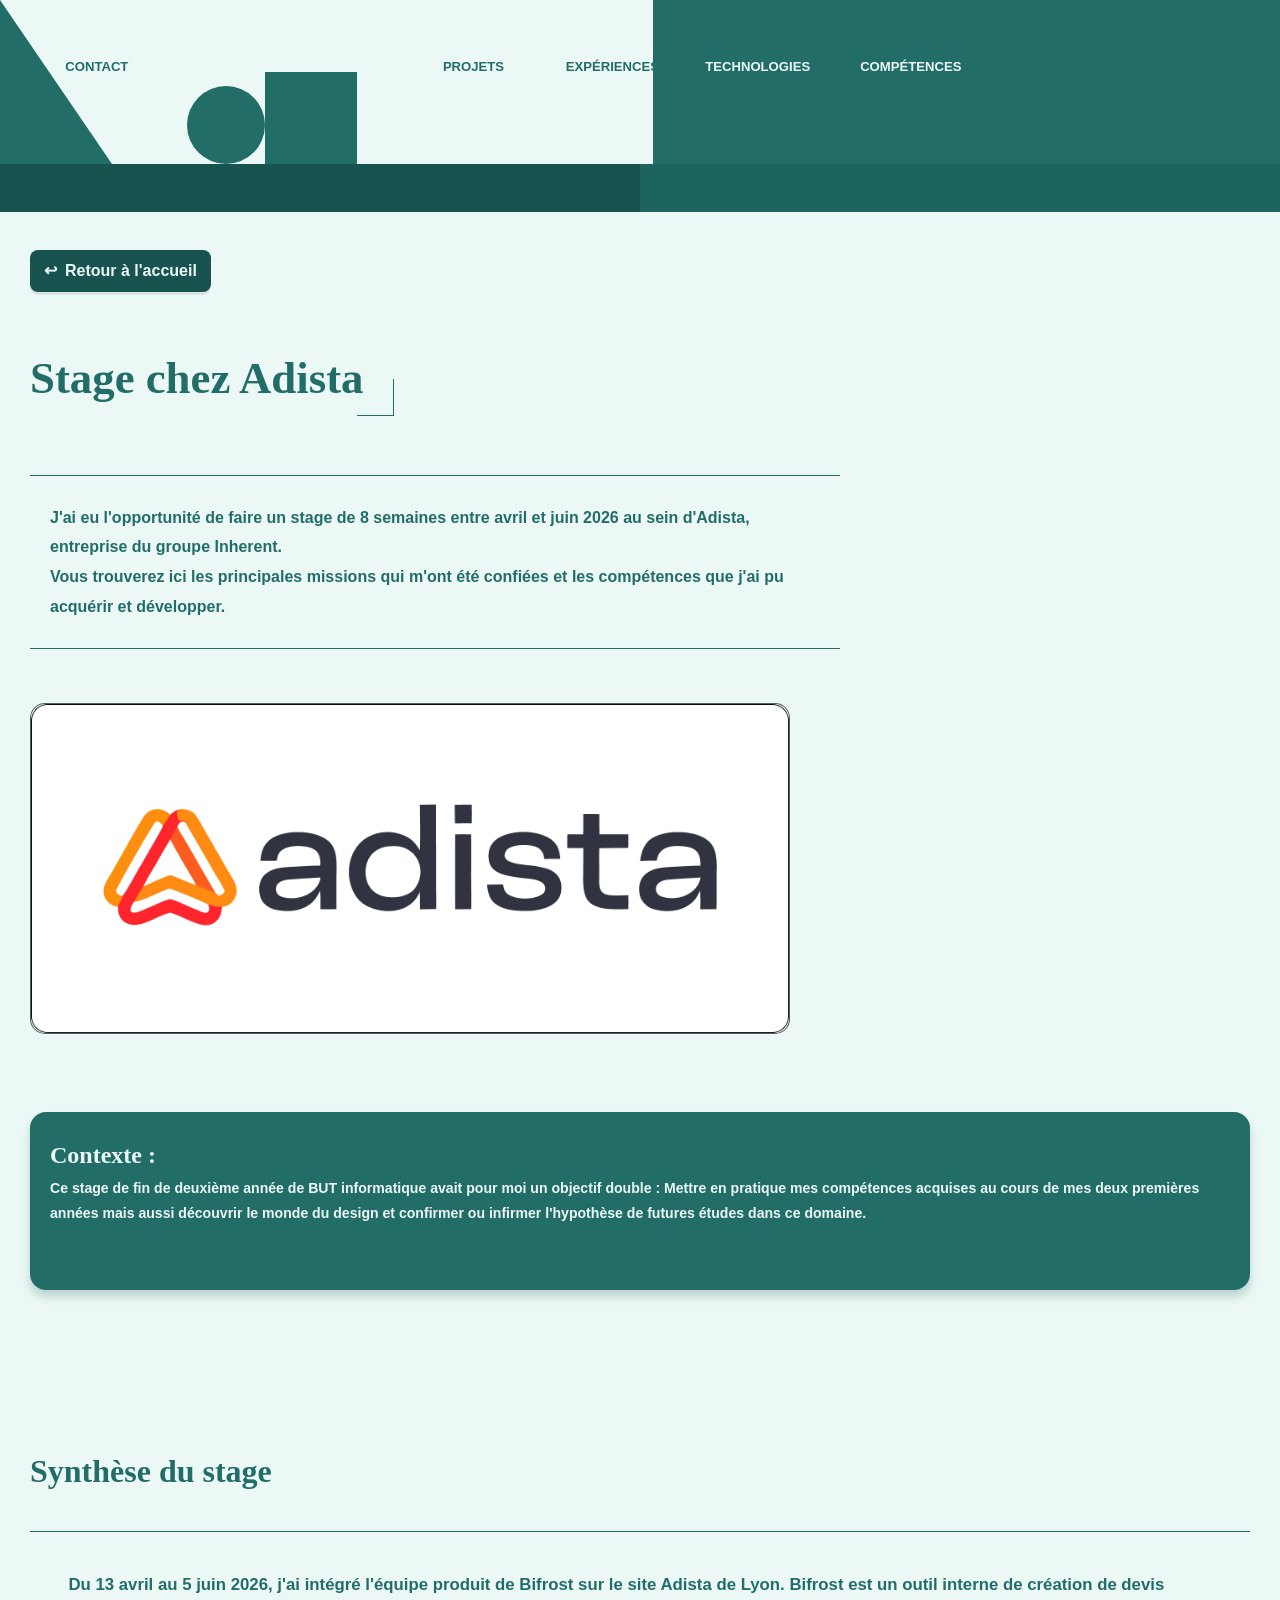
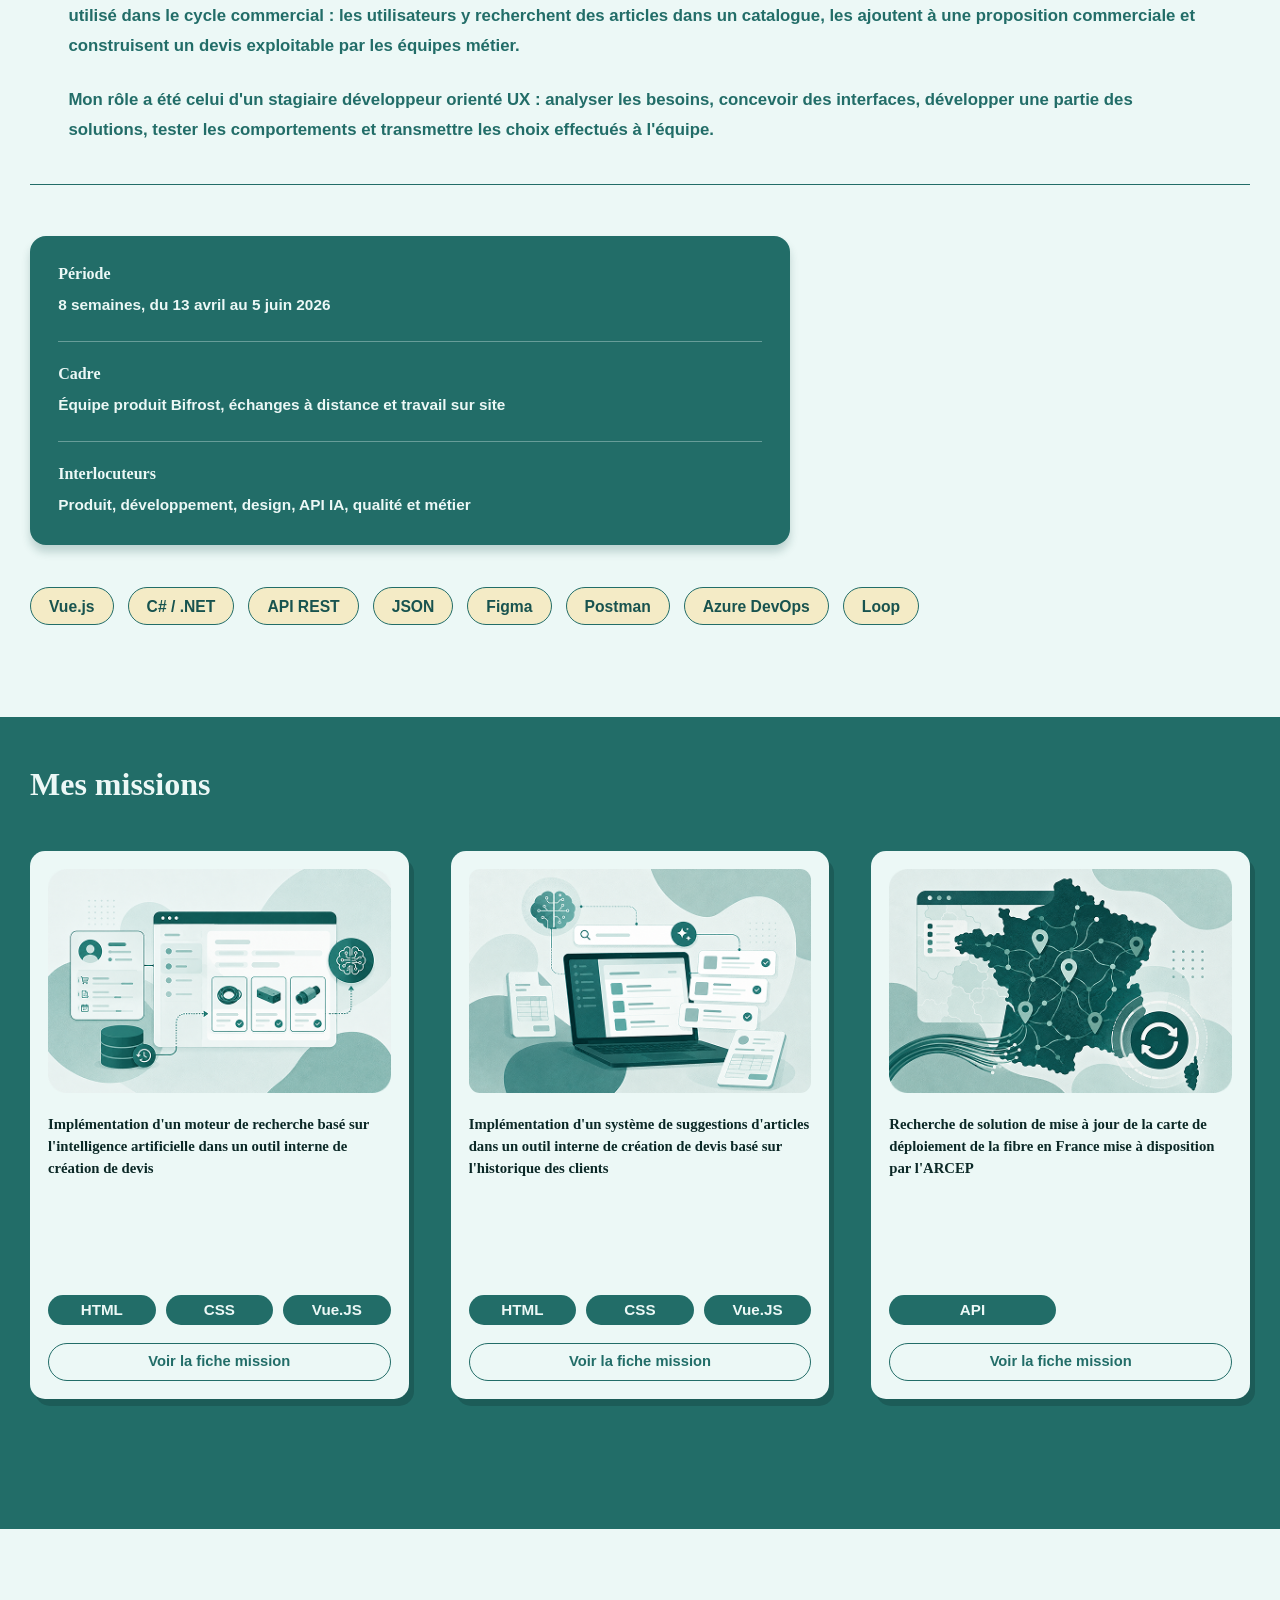
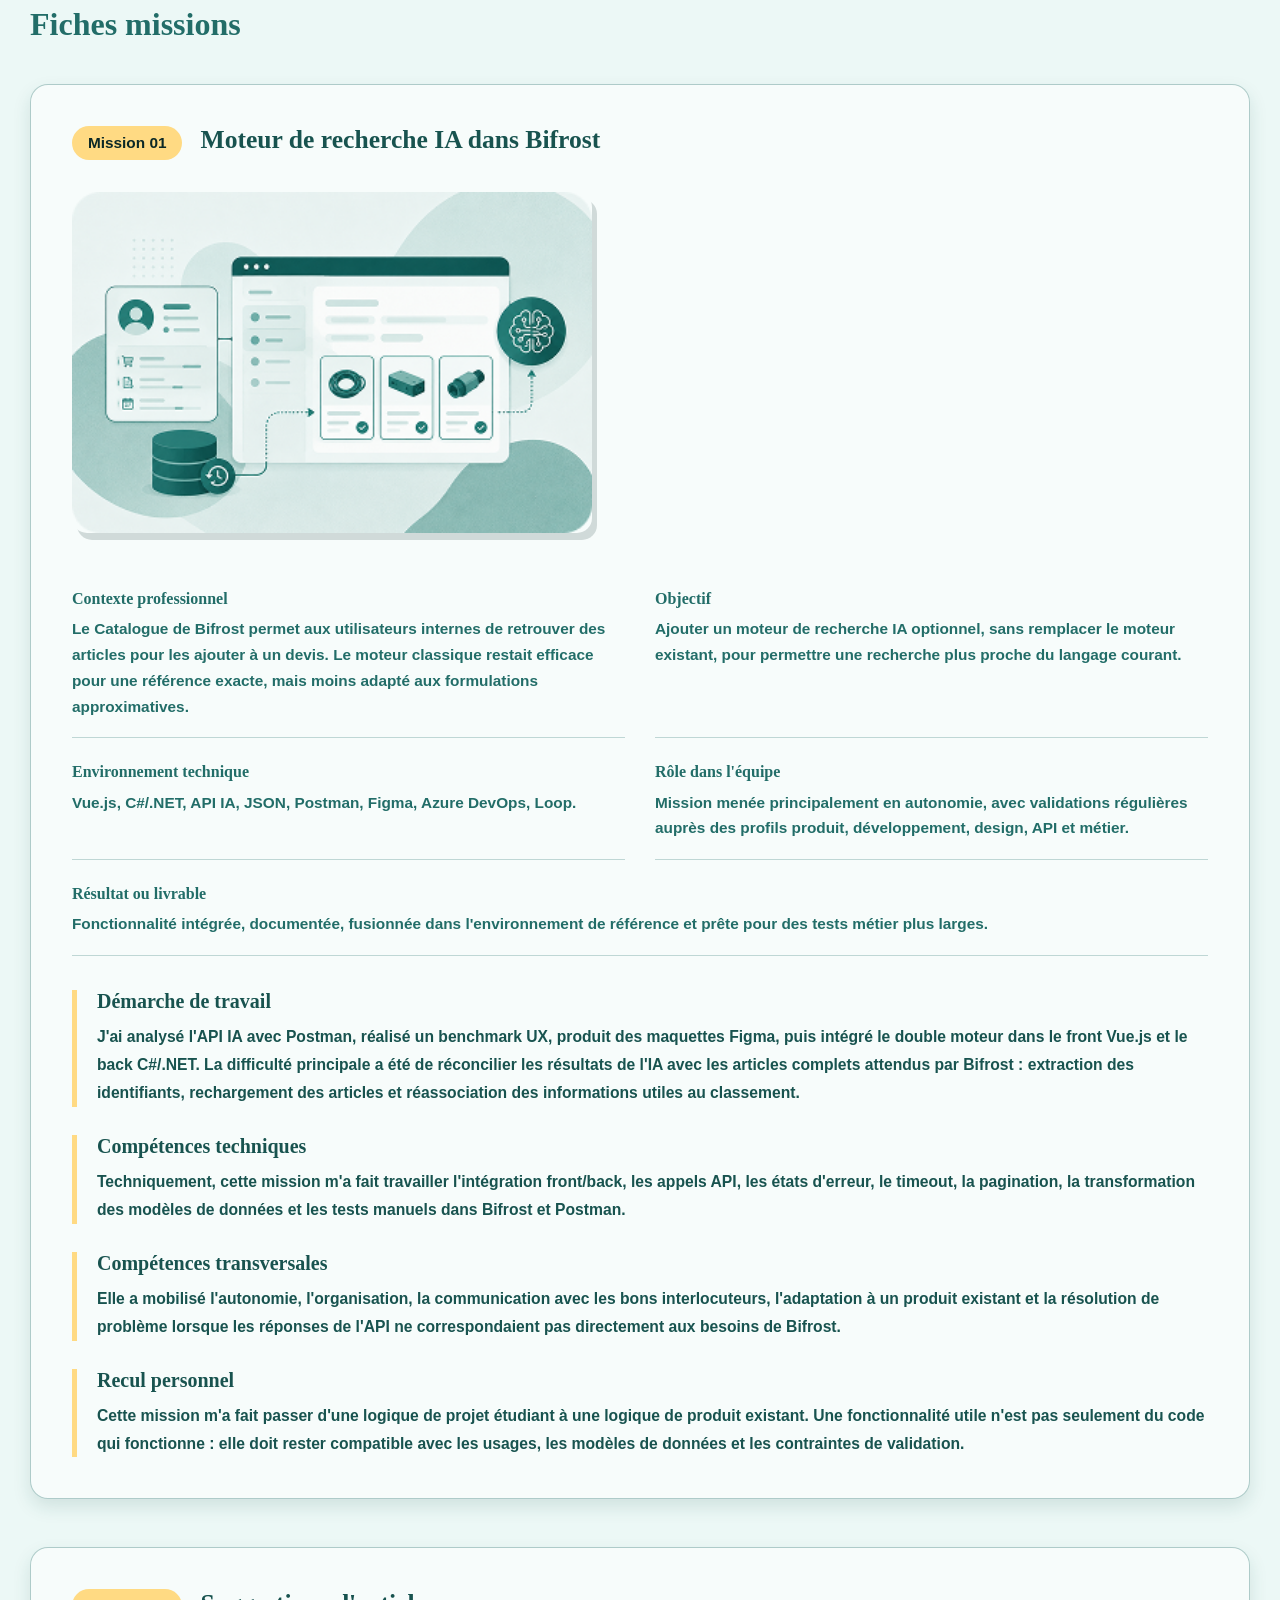
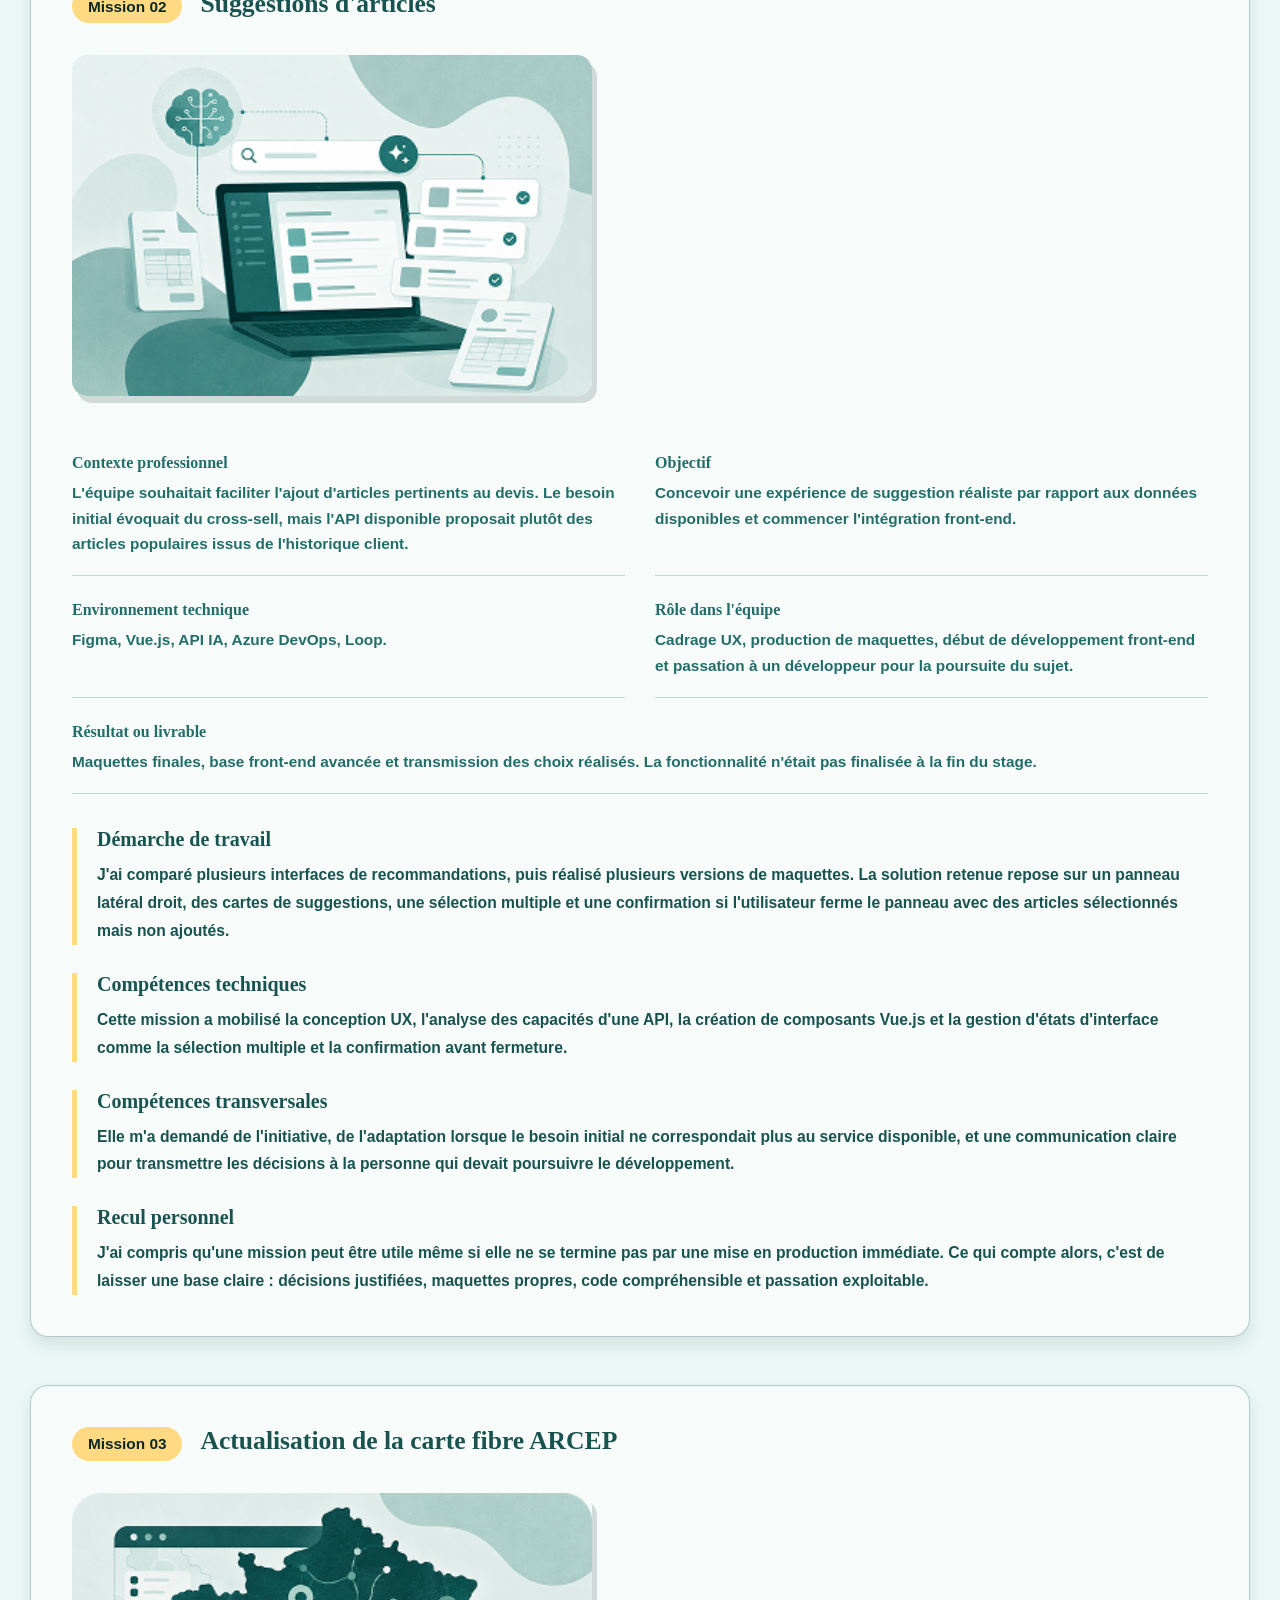
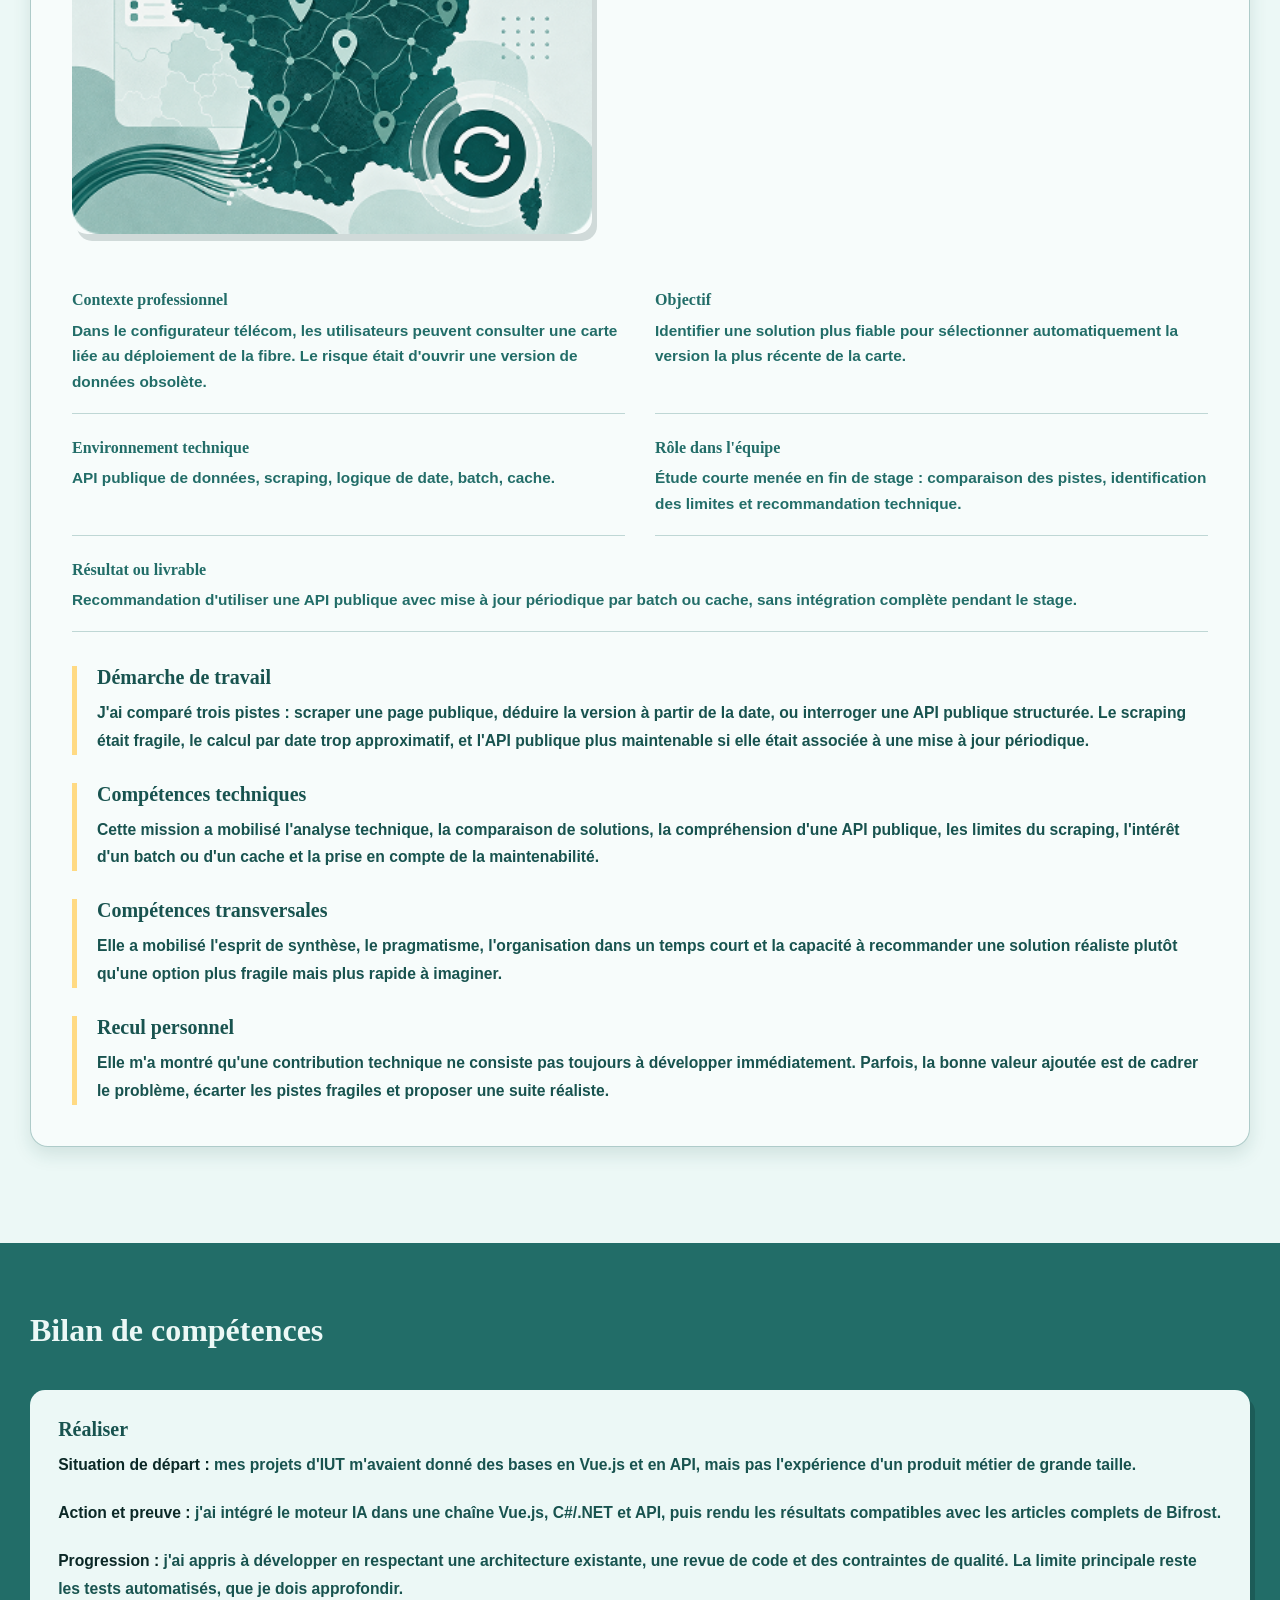
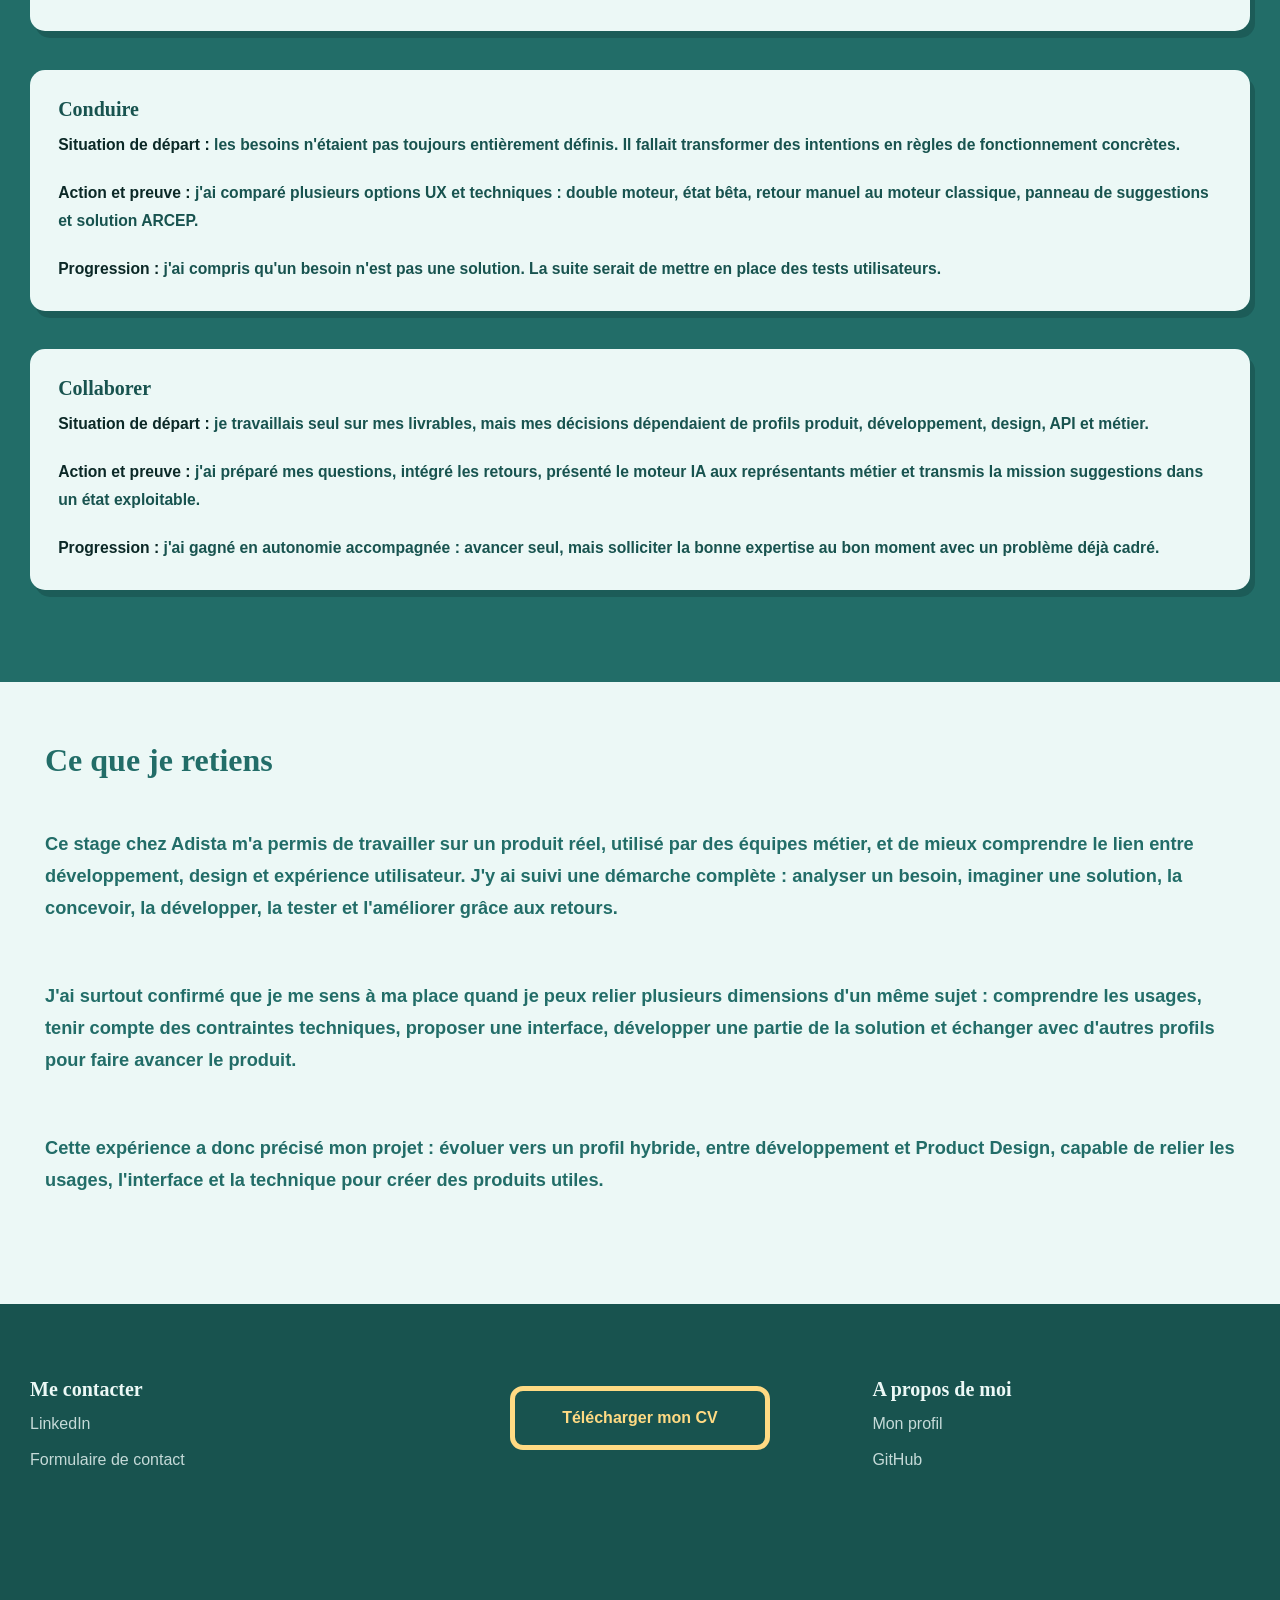
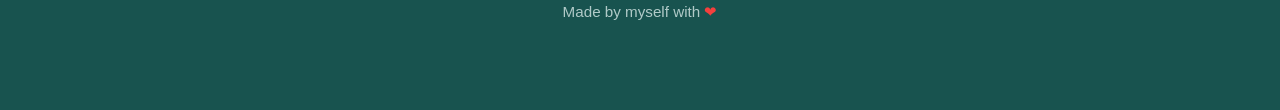
<file: stage.html>
<!DOCTYPE html>
<html lang="fr">
  <head>
    <meta charset="UTF-8" />
    <meta name="viewport" content="width=device-width, initial-scale=1.0" />
    <title>Stage chez Adista - Corentin Joseph</title>
    <link rel="stylesheet" href="styles.css" />
  </head>
  <body class="stage-page">
    <header class="site-header">
      <nav class="top-nav" aria-label="Navigation principale">
        <a class="nav-link" href="contact.html">Contact</a>
        <a class="brand-mark" href="index.html" aria-label="Accueil">
          <span class="brand-mark__circle" aria-hidden="true"></span>
          <span class="brand-mark__block" aria-hidden="true"></span>
        </a>
        <a class="nav-link" href="index.html#projets">Projets</a>
        <a class="nav-link" href="index.html#experiences">Expériences</a>
        <a class="nav-link nav-link--filled" href="index.html#technologies">Technologies</a>
        <a class="nav-link nav-link--filled" href="index.html#competences">Compétences</a>
      </nav>
      <div class="header-bar" aria-hidden="true"></div>
    </header>

    <main>
      <section class="stage-hero" aria-labelledby="stage-title">
        <a class="back-link" href="index.html" aria-label="Retour à l'accueil">
          <span aria-hidden="true">↩</span>
          Retour à l'accueil
        </a>

        <div class="stage-hero-grid">
          <div class="stage-intro-copy">
            <h1 id="stage-title" class="section-title section-title--large stage-title">
              Stage chez Adista
            </h1>
            <p class="framed-text stage-lead">
              J'ai eu l'opportunité de faire un stage de 8 semaines entre avril
              et juin 2026 au sein d'Adista, entreprise du groupe Inherent.
              <br />
              Vous trouverez ici les principales missions qui m'ont été confiées
              et les compétences que j'ai pu acquérir et développer.
            </p>
          </div>

          <figure class="stage-logo-card" aria-label="Logo Adista">
            <img
              src="./Data/Assets/Stage/image%204%20%5BVectorized%5D.png"
              alt="Logo Adista"
            />
          </figure>
        </div>

        <article class="stage-context">
          <h2>Contexte :</h2>
          <p>
            Ce stage de fin de deuxième année de BUT informatique avait pour moi
            un objectif double : Mettre en pratique mes compétences acquises au
            cours de mes deux premières années mais aussi découvrir le monde du
            design et confirmer ou infirmer l'hypothèse de futures études dans
            ce domaine.
          </p>
        </article>
      </section>

      <section class="stage-synthesis" aria-labelledby="stage-synthesis-title">
        <div class="stage-section-inner">
          <h2 id="stage-synthesis-title">Synthèse du stage</h2>
          <div class="stage-synthesis-grid">
            <article class="stage-synthesis-copy">
              <p>
                Du 13 avril au 5 juin 2026, j'ai intégré l'équipe produit de
                Bifrost sur le site Adista de Lyon. Bifrost est un outil interne
                de création de devis utilisé dans le cycle commercial : les
                utilisateurs y recherchent des articles dans un catalogue, les
                ajoutent à une proposition commerciale et construisent un devis
                exploitable par les équipes métier.
              </p>
              <p>
                Mon rôle a été celui d'un stagiaire développeur orienté UX :
                analyser les besoins, concevoir des interfaces, développer une
                partie des solutions, tester les comportements et transmettre les
                choix effectués à l'équipe.
              </p>
            </article>

            <aside class="stage-synthesis-panel" aria-label="Repères du stage">
              <dl>
                <div>
                  <dt>Période</dt>
                  <dd>8 semaines, du 13 avril au 5 juin 2026</dd>
                </div>
                <div>
                  <dt>Cadre</dt>
                  <dd>Équipe produit Bifrost, échanges à distance et travail sur site</dd>
                </div>
                <div>
                  <dt>Interlocuteurs</dt>
                  <dd>Produit, développement, design, API IA, qualité et métier</dd>
                </div>
              </dl>
            </aside>
          </div>

          <div class="stage-toolbox" aria-label="Environnement technique">
            <span>Vue.js</span>
            <span>C# / .NET</span>
            <span>API REST</span>
            <span>JSON</span>
            <span>Figma</span>
            <span>Postman</span>
            <span>Azure DevOps</span>
            <span>Loop</span>
          </div>
        </div>
      </section>

      <section class="stage-missions" aria-labelledby="stage-missions-title">
        <h2 id="stage-missions-title">Mes missions</h2>
        <div class="stage-mission-grid">
          <article class="stage-mission-card">
            <img
              src="../Data/Assets/Stage/image%2027.png"
              alt="Interface de création de devis et moteur de recherche"
            />
            <h3>
              Implémentation d'un moteur de recherche basé sur l'intelligence
              artificielle dans un outil interne de création de devis
            </h3>
            <div class="stage-tags" aria-label="Technologies utilisées">
              <span>HTML</span>
              <span>CSS</span>
              <span>Vue.JS</span>
            </div>
            <a class="stage-card-link" href="#mission-moteur-ia">Voir la fiche mission</a>
          </article>

          <article class="stage-mission-card">
            <img
              src="../Data/Assets/Stage/image%2028.png"
              alt="Interface de suggestions d'articles"
            />
            <h3>
              Implémentation d'un système de suggestions d'articles dans un
              outil interne de création de devis basé sur l'historique des
              clients
            </h3>
            <div class="stage-tags" aria-label="Technologies utilisées">
              <span>HTML</span>
              <span>CSS</span>
              <span>Vue.JS</span>
            </div>
            <a class="stage-card-link" href="#mission-suggestions">Voir la fiche mission</a>
          </article>

          <article class="stage-mission-card">
            <img
              src="../Data/Assets/Stage/image%2029.png"
              alt="Carte de France liée au déploiement de la fibre"
            />
            <h3>
              Recherche de solution de mise à jour de la carte de déploiement de
              la fibre en France mise à disposition par l'ARCEP
            </h3>
            <div class="stage-tags stage-tags--two" aria-label="Méthodes utilisées">
              <span>API</span>
            </div>
            <a class="stage-card-link" href="#mission-arcep">Voir la fiche mission</a>
          </article>
        </div>
      </section>

      <section class="stage-details" aria-labelledby="stage-details-title">
        <div class="stage-section-inner">
          <h2 id="stage-details-title">Fiches missions</h2>

          <article id="mission-moteur-ia" class="stage-mission-detail">
            <div class="stage-detail-header">
              <span>Mission 01</span>
              <h3>Moteur de recherche IA dans Bifrost</h3>
            </div>
            <div class="stage-detail-layout">
              <figure class="stage-detail-proof">
                <img
                  src="../Data/Assets/Stage/image%2027.png"
                  alt="Visuel"
                />
              </figure>

              <div class="stage-detail-content">
                <dl class="stage-detail-list">
                  <div>
                    <dt>Contexte professionnel</dt>
                    <dd>
                      Le Catalogue de Bifrost permet aux utilisateurs internes de
                      retrouver des articles pour les ajouter à un devis. Le
                      moteur classique restait efficace pour une référence exacte,
                      mais moins adapté aux formulations approximatives.
                    </dd>
                  </div>
                  <div>
                    <dt>Objectif</dt>
                    <dd>
                      Ajouter un moteur de recherche IA optionnel, sans remplacer
                      le moteur existant, pour permettre une recherche plus proche
                      du langage courant.
                    </dd>
                  </div>
                  <div>
                    <dt>Environnement technique</dt>
                    <dd>Vue.js, C#/.NET, API IA, JSON, Postman, Figma, Azure DevOps, Loop.</dd>
                  </div>
                  <div>
                    <dt>Rôle dans l'équipe</dt>
                    <dd>
                      Mission menée principalement en autonomie, avec validations
                      régulières auprès des profils produit, développement,
                      design, API et métier.
                    </dd>
                  </div>
                  <div>
                    <dt>Résultat ou livrable</dt>
                    <dd>
                      Fonctionnalité intégrée, documentée, fusionnée dans
                      l'environnement de référence et prête pour des tests métier
                      plus larges.
                    </dd>
                  </div>
                </dl>

                <div class="stage-detail-notes">
                  <section>
                    <h4>Démarche de travail</h4>
                    <p>
                      J'ai analysé l'API IA avec Postman, réalisé un benchmark UX,
                      produit des maquettes Figma, puis intégré le double moteur
                      dans le front Vue.js et le back C#/.NET. La difficulté
                      principale a été de réconcilier les résultats de l'IA avec
                      les articles complets attendus par Bifrost : extraction des
                      identifiants, rechargement des articles et réassociation des
                      informations utiles au classement.
                    </p>
                  </section>
                  
                  <section>
                    <h4>Compétences techniques</h4>
                    <p>
                      Techniquement, cette mission m'a fait travailler l'intégration
                      front/back, les appels API, les états d'erreur, le timeout,
                      la pagination, la transformation des modèles de données et
                      les tests manuels dans Bifrost et Postman.
                    </p>
                  </section>
                  <section>
                    <h4>Compétences transversales</h4>
                    <p>
                      Elle a mobilisé l'autonomie, l'organisation, la communication
                      avec les bons interlocuteurs, l'adaptation à un produit
                      existant et la résolution de problème lorsque les réponses
                      de l'API ne correspondaient pas directement aux besoins de
                      Bifrost.
                    </p>
                  </section>
                  <section>
                    <h4>Recul personnel</h4>
                    <p>
                      Cette mission m'a fait passer d'une logique de projet étudiant
                      à une logique de produit existant. Une fonctionnalité utile
                      n'est pas seulement du code qui fonctionne : elle doit rester
                      compatible avec les usages, les modèles de données et les
                      contraintes de validation.
                    </p>
                  </section>
                </div>
              </div>
            </div>
          </article>

          <article id="mission-suggestions" class="stage-mission-detail">
            <div class="stage-detail-header">
              <span>Mission 02</span>
              <h3>Suggestions d'articles</h3>
            </div>
            <div class="stage-detail-layout">
              <figure class="stage-detail-proof">
                <img
                  src="../Data/Assets/Stage/image%2028.png"
                  alt="Visuel"
                />
              </figure>

              <div class="stage-detail-content">
                <dl class="stage-detail-list">
                  <div>
                    <dt>Contexte professionnel</dt>
                    <dd>
                      L'équipe souhaitait faciliter l'ajout d'articles pertinents
                      au devis. Le besoin initial évoquait du cross-sell, mais
                      l'API disponible proposait plutôt des articles populaires
                      issus de l'historique client.
                    </dd>
                  </div>
                  <div>
                    <dt>Objectif</dt>
                    <dd>
                      Concevoir une expérience de suggestion réaliste par rapport
                      aux données disponibles et commencer l'intégration front-end.
                    </dd>
                  </div>
                  <div>
                    <dt>Environnement technique</dt>
                    <dd>Figma, Vue.js, API IA, Azure DevOps, Loop.</dd>
                  </div>
                  <div>
                    <dt>Rôle dans l'équipe</dt>
                    <dd>
                      Cadrage UX, production de maquettes, début de développement
                      front-end et passation à un développeur pour la poursuite du
                      sujet.
                    </dd>
                  </div>
                  <div>
                    <dt>Résultat ou livrable</dt>
                    <dd>
                      Maquettes finales, base front-end avancée et transmission
                      des choix réalisés. La fonctionnalité n'était pas finalisée à
                      la fin du stage.
                    </dd>
                  </div>
                </dl>

                <div class="stage-detail-notes">
                  <section>
                    <h4>Démarche de travail</h4>
                    <p>
                      J'ai comparé plusieurs interfaces de recommandations, puis
                      réalisé plusieurs versions de maquettes. La solution retenue
                      repose sur un panneau latéral droit, des cartes de
                      suggestions, une sélection multiple et une confirmation si
                      l'utilisateur ferme le panneau avec des articles sélectionnés
                      mais non ajoutés.
                    </p>
                  </section>
                  <section>
                    <h4>Compétences techniques</h4>
                    <p>
                      Cette mission a mobilisé la conception UX, l'analyse des
                      capacités d'une API, la création de composants Vue.js et la
                      gestion d'états d'interface comme la sélection multiple et
                      la confirmation avant fermeture.
                    </p>
                  </section>
                  <section>
                    <h4>Compétences transversales</h4>
                    <p>
                      Elle m'a demandé de l'initiative, de l'adaptation lorsque le
                      besoin initial ne correspondait plus au service disponible,
                      et une communication claire pour transmettre les décisions
                      à la personne qui devait poursuivre le développement.
                    </p>
                  </section>
                  <section>
                    <h4>Recul personnel</h4>
                    <p>
                      J'ai compris qu'une mission peut être utile même si elle ne
                      se termine pas par une mise en production immédiate. Ce qui
                      compte alors, c'est de laisser une base claire : décisions
                      justifiées, maquettes propres, code compréhensible et
                      passation exploitable.
                    </p>
                  </section>
                </div>
              </div>
            </div>
          </article>

          <article id="mission-arcep" class="stage-mission-detail">
            <div class="stage-detail-header">
              <span>Mission 03</span>
              <h3>Actualisation de la carte fibre ARCEP</h3>
            </div>
            <div class="stage-detail-layout">
              <figure class="stage-detail-proof">
                <img
                  src="../Data/Assets/Stage/image%2029.png"
                  alt="Visuel"
                />
              </figure>

              <div class="stage-detail-content">
                <dl class="stage-detail-list">
                  <div>
                    <dt>Contexte professionnel</dt>
                    <dd>
                      Dans le configurateur télécom, les utilisateurs peuvent
                      consulter une carte liée au déploiement de la fibre. Le
                      risque était d'ouvrir une version de données obsolète.
                    </dd>
                  </div>
                  <div>
                    <dt>Objectif</dt>
                    <dd>
                      Identifier une solution plus fiable pour sélectionner
                      automatiquement la version la plus récente de la carte.
                    </dd>
                  </div>
                  <div>
                    <dt>Environnement technique</dt>
                    <dd>API publique de données, scraping, logique de date, batch, cache.</dd>
                  </div>
                  <div>
                    <dt>Rôle dans l'équipe</dt>
                    <dd>
                      Étude courte menée en fin de stage : comparaison des pistes,
                      identification des limites et recommandation technique.
                    </dd>
                  </div>
                  <div>
                    <dt>Résultat ou livrable</dt>
                    <dd>
                      Recommandation d'utiliser une API publique avec mise à jour
                      périodique par batch ou cache, sans intégration complète
                      pendant le stage.
                    </dd>
                  </div>
                </dl>

                <div class="stage-detail-notes">
                  <section>
                    <h4>Démarche de travail</h4>
                    <p>
                      J'ai comparé trois pistes : scraper une page publique,
                      déduire la version à partir de la date, ou interroger une
                      API publique structurée. Le scraping était fragile, le calcul
                      par date trop approximatif, et l'API publique plus
                      maintenable si elle était associée à une mise à jour
                      périodique.
                    </p>
                  </section>
                  <section>
                    <h4>Compétences techniques</h4>
                    <p>
                      Cette mission a mobilisé l'analyse technique, la comparaison
                      de solutions, la compréhension d'une API publique, les
                      limites du scraping, l'intérêt d'un batch ou d'un cache et
                      la prise en compte de la maintenabilité.
                    </p>
                  </section>
                  <section>
                    <h4>Compétences transversales</h4>
                    <p>
                      Elle a mobilisé l'esprit de synthèse, le pragmatisme,
                      l'organisation dans un temps court et la capacité à
                      recommander une solution réaliste plutôt qu'une option plus
                      fragile mais plus rapide à imaginer.
                    </p>
                  </section>
                  <section>
                    <h4>Recul personnel</h4>
                    <p>
                      Elle m'a montré qu'une contribution technique ne consiste pas
                      toujours à développer immédiatement. Parfois, la bonne valeur
                      ajoutée est de cadrer le problème, écarter les pistes
                      fragiles et proposer une suite réaliste.
                    </p>
                  </section>
                </div>
              </div>
            </div>
          </article>
        </div>
      </section>

      <section id="bilan-competences" class="stage-skills-review" aria-labelledby="stage-skills-title">
        <div class="stage-section-inner">
          <h2 id="stage-skills-title">Bilan de compétences</h2>
          <div class="stage-skill-grid">
            <article class="stage-skill-card">
              <h3>Réaliser</h3>
              <p>
                <strong>Situation de départ :</strong> mes projets d'IUT m'avaient
                donné des bases en Vue.js et en API, mais pas l'expérience d'un
                produit métier de grande taille.
              </p>
              <p>
                <strong>Action et preuve :</strong> j'ai intégré le moteur IA dans
                une chaîne Vue.js, C#/.NET et API, puis rendu les résultats
                compatibles avec les articles complets de Bifrost.
              </p>
              <p>
                <strong>Progression :</strong> j'ai appris à développer en
                respectant une architecture existante, une revue de code et des
                contraintes de qualité. La limite principale reste les tests
                automatisés, que je dois approfondir.
              </p>
            </article>

            <article class="stage-skill-card">
              <h3>Conduire</h3>
              <p>
                <strong>Situation de départ :</strong> les besoins n'étaient pas
                toujours entièrement définis. Il fallait transformer des intentions
                en règles de fonctionnement concrètes.
              </p>
              <p>
                <strong>Action et preuve :</strong> j'ai comparé plusieurs options
                UX et techniques : double moteur, état bêta, retour manuel au
                moteur classique, panneau de suggestions et solution ARCEP.
              </p>
              <p>
                <strong>Progression :</strong> j'ai compris qu'un besoin n'est pas
                une solution. La suite serait de mettre en place des tests utilisateurs.
              </p>
            </article>

            <article class="stage-skill-card">
              <h3>Collaborer</h3>
              <p>
                <strong>Situation de départ :</strong> je travaillais seul sur mes
                livrables, mais mes décisions dépendaient de profils produit,
                développement, design, API et métier.
              </p>
              <p>
                <strong>Action et preuve :</strong> j'ai préparé mes questions,
                intégré les retours, présenté le moteur IA aux représentants
                métier et transmis la mission suggestions dans un état exploitable.
              </p>
              <p>
                <strong>Progression :</strong> j'ai gagné en autonomie accompagnée :
                avancer seul, mais solliciter la bonne expertise au bon moment
                avec un problème déjà cadré.
              </p>
            </article>
          </div>
        </div>
      </section>

      <section class="stage-conclusion" aria-labelledby="stage-conclusion-title">
        <h2 id="stage-conclusion-title">Ce que je retiens</h2>
        <p>
          Ce stage chez Adista m'a permis de travailler sur un produit réel,
          utilisé par des équipes métier, et de mieux comprendre le lien entre
          développement, design et expérience utilisateur. J'y ai suivi une
          démarche complète : analyser un besoin, imaginer une solution, la
          concevoir, la développer, la tester et l'améliorer grâce aux retours.
        </p>
        <p>
          J'ai surtout confirmé que je me sens à ma place quand je peux relier
          plusieurs dimensions d'un même sujet : comprendre les usages, tenir
          compte des contraintes techniques, proposer une interface, développer
          une partie de la solution et échanger avec d'autres profils pour faire
          avancer le produit.
        </p>
        <p>
          Cette expérience a donc précisé mon projet : évoluer vers un profil
          hybride, entre développement et Product Design, capable de relier les
          usages, l'interface et la technique pour créer des produits utiles.
        </p>
      </section>
    </main>

    <footer id="contact" class="site-footer">
      <div class="footer-inner">
        <div>
          <h2>Me contacter</h2>
          <a href="https://www.linkedin.com/in/corentin-joseph-b76101333/" target="_blank" rel="noopener noreferrer">LinkedIn</a>
          <a href="contact.html">Formulaire de contact</a>
        </div>

        <a class="cv-link" href="../Data/CV.pdf" download>Télécharger mon CV</a>

        <div>
          <h2>A propos de moi</h2>
          <a href="profil.html">Mon profil</a>
          <a href="https://github.com/oZaykoo" target="_blank" rel="noopener noreferrer">GitHub</a>
        </div>
      </div>
      <p class="signature">Made by myself with <span aria-hidden="true">❤</span></p>
    </footer>

    <script src="script.js"></script>
  </body>
</html>
</file>
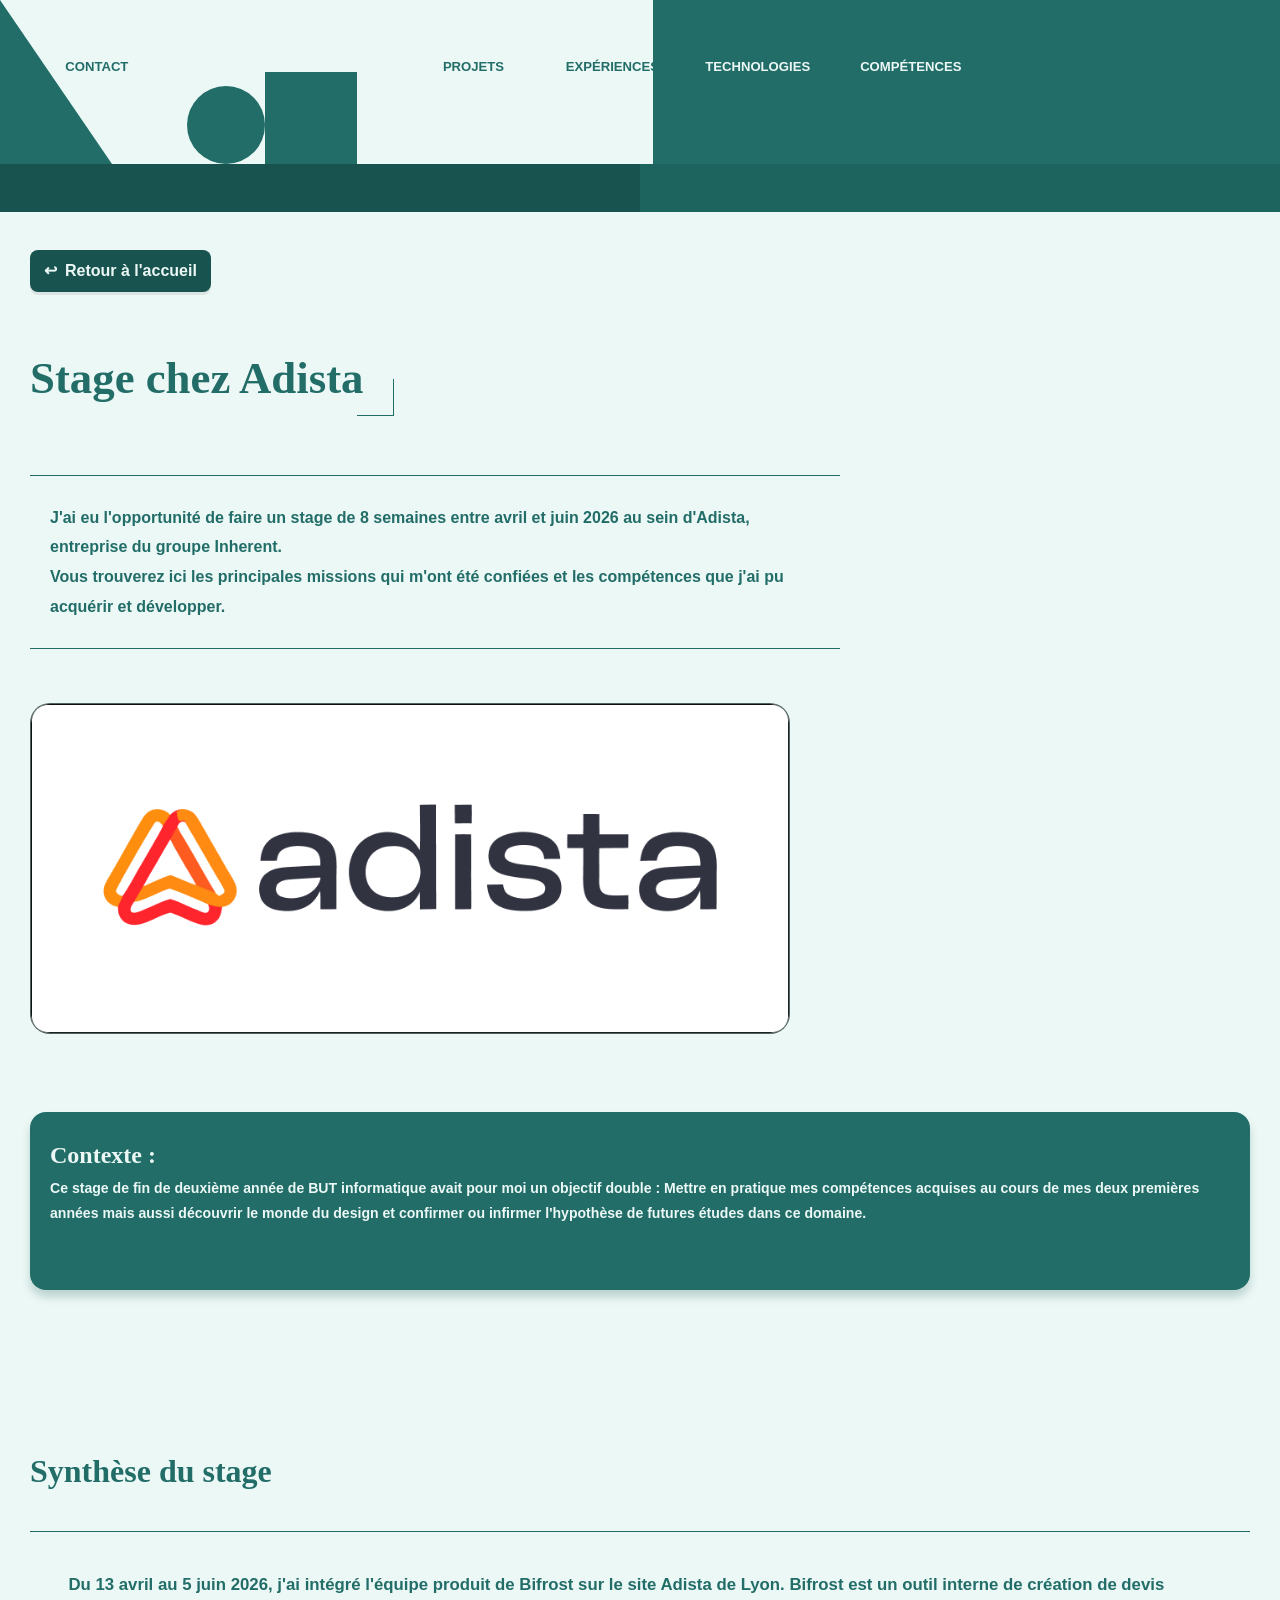
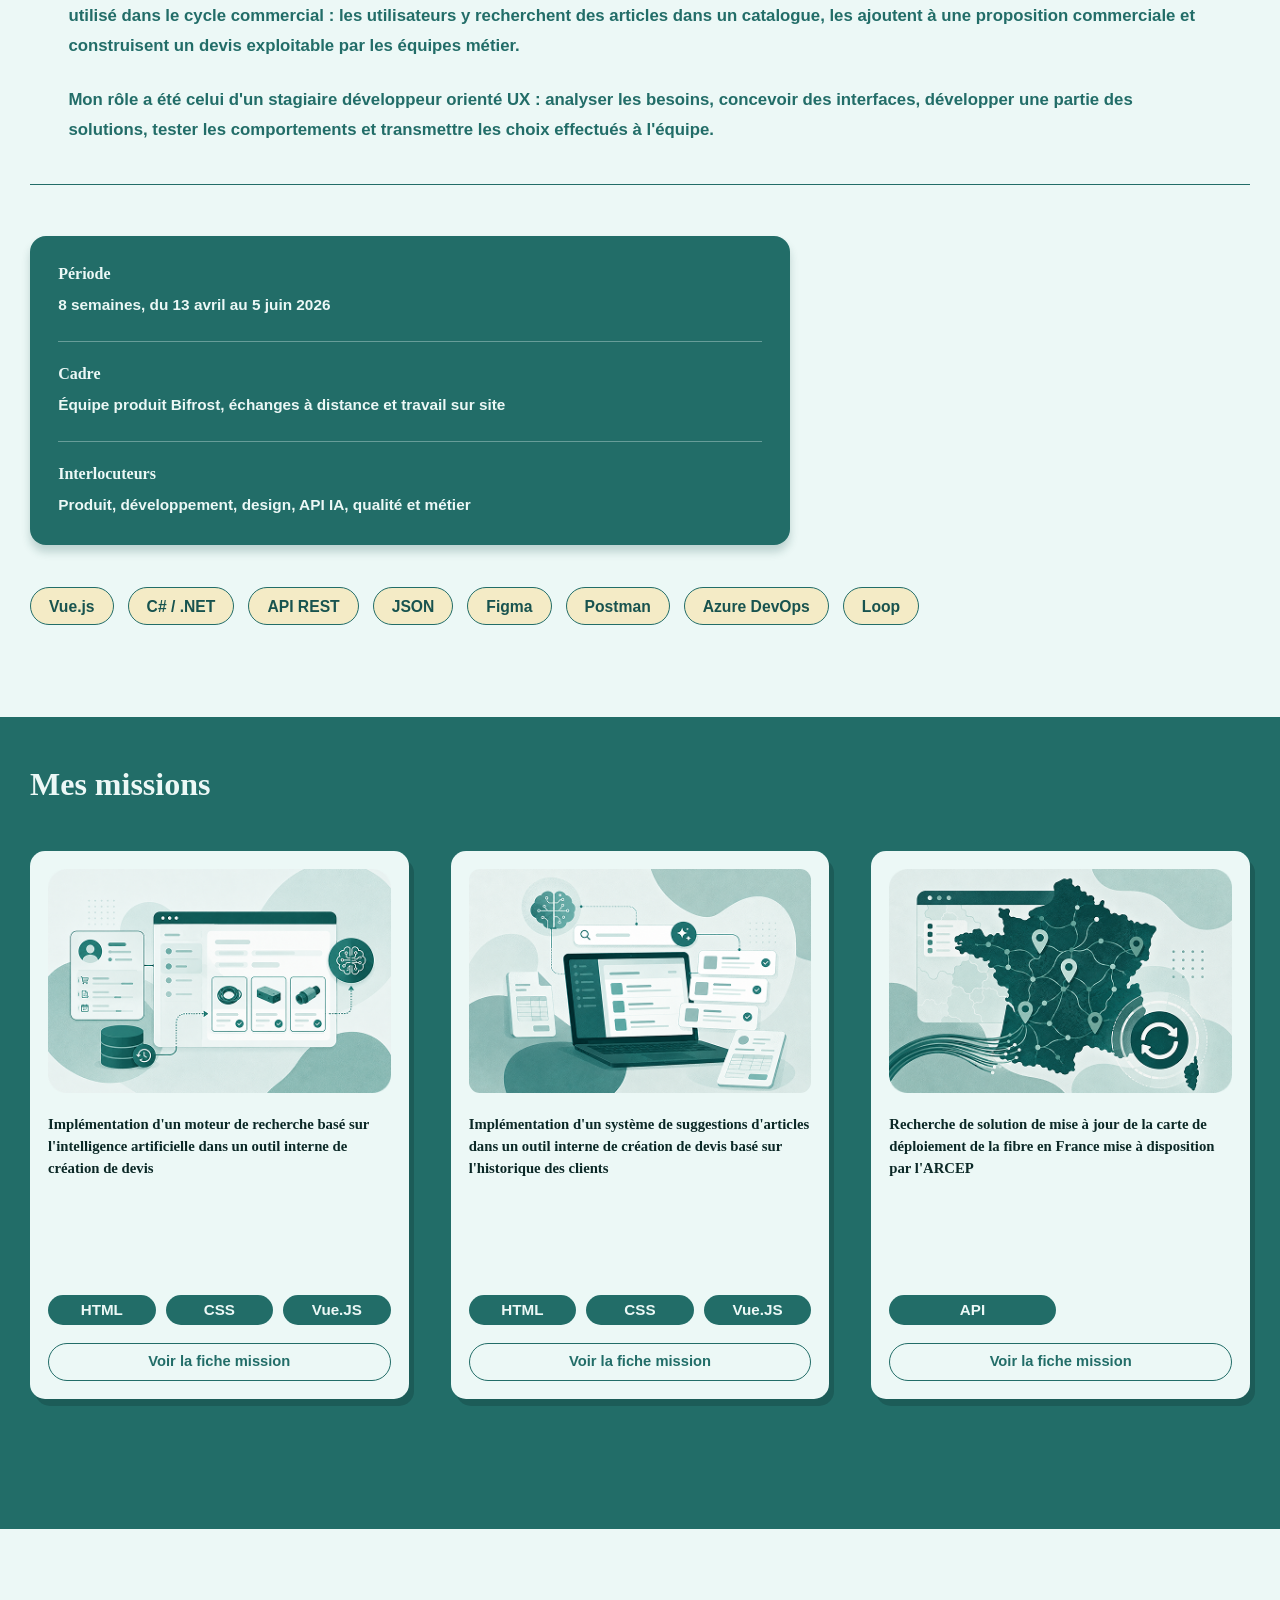
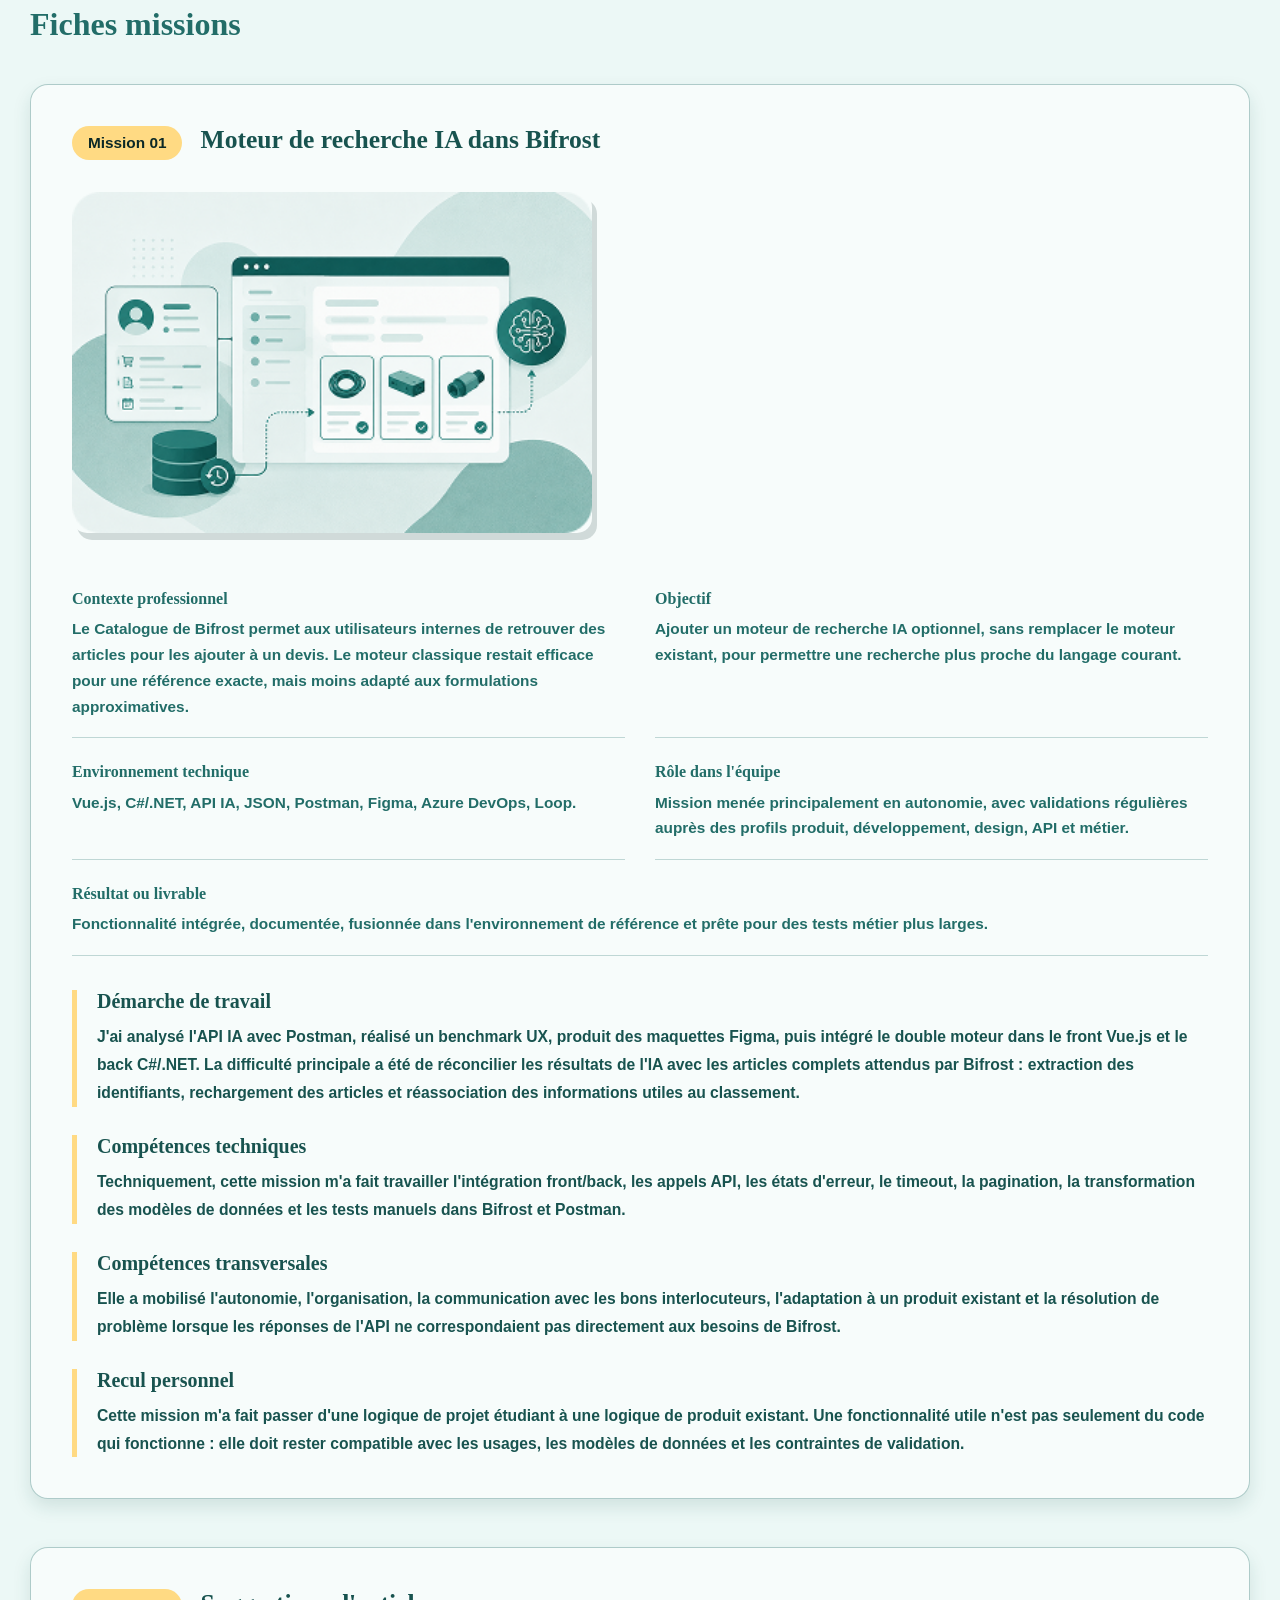
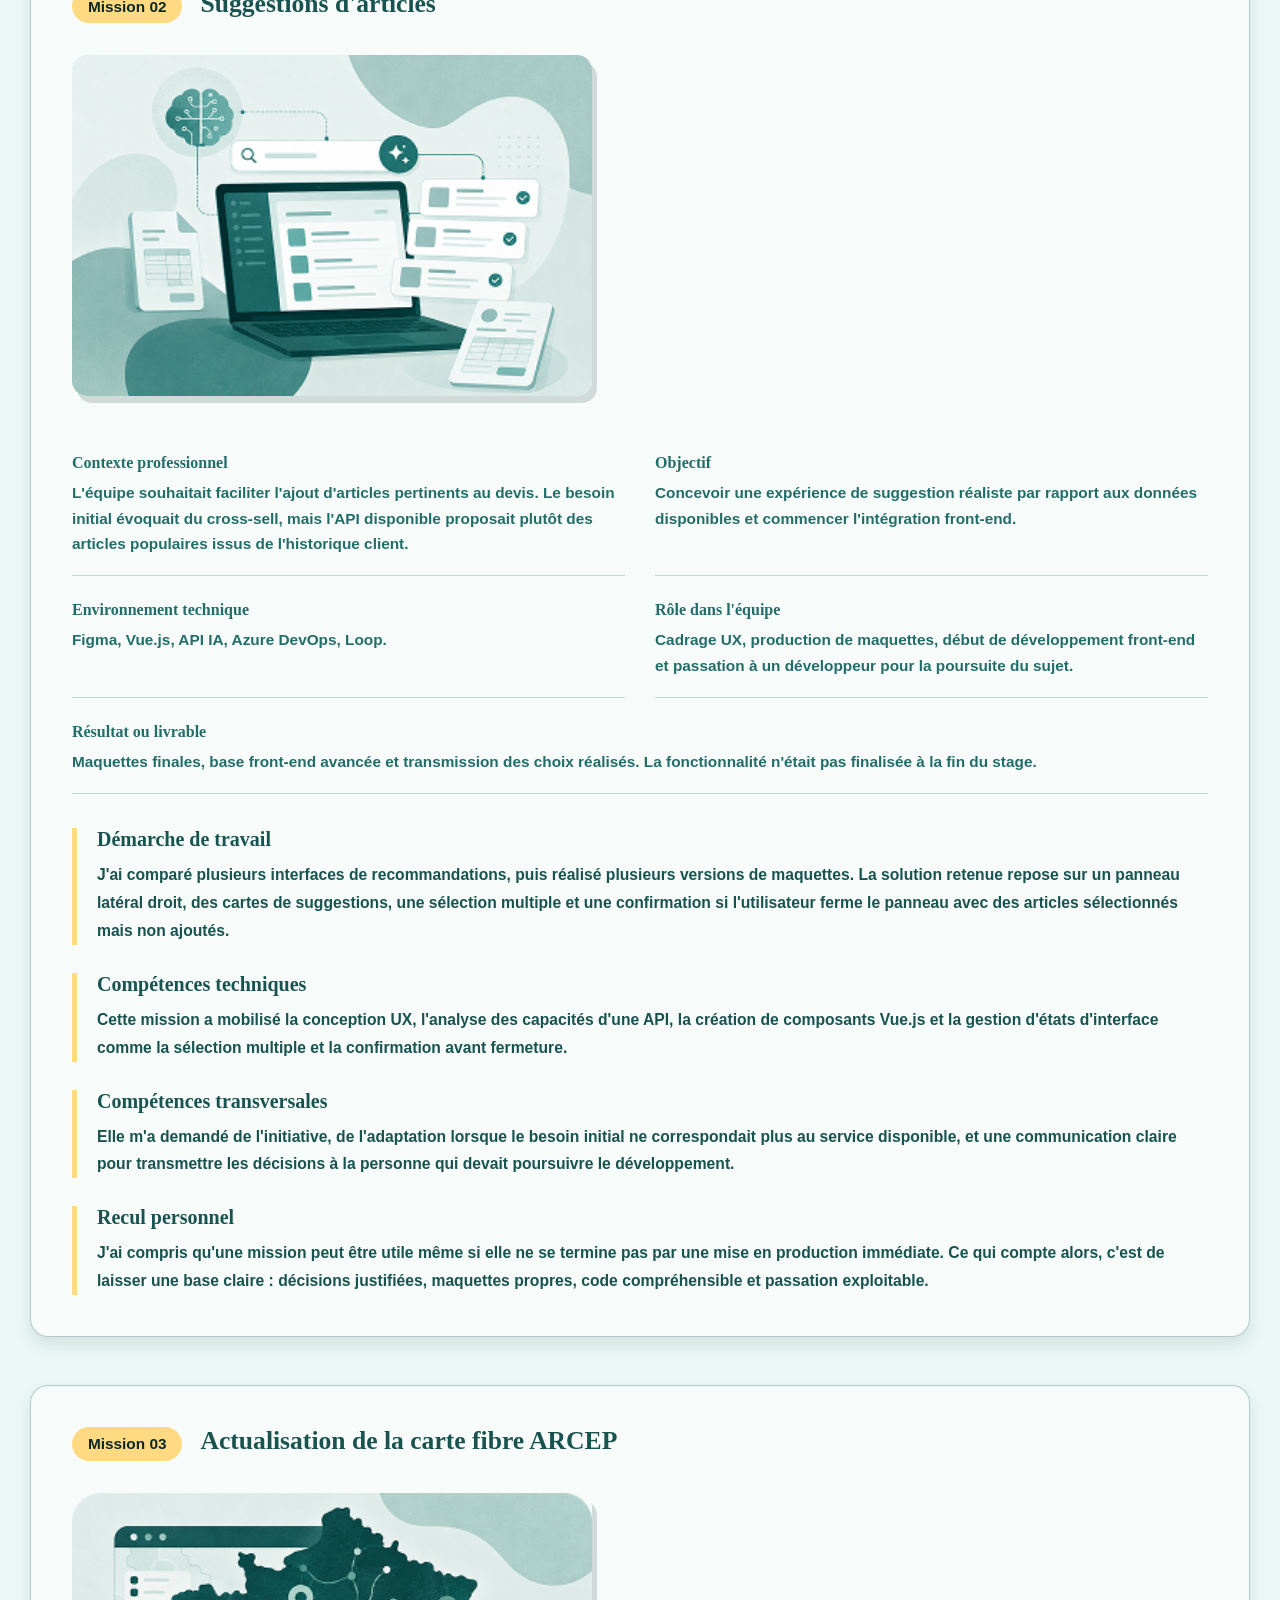
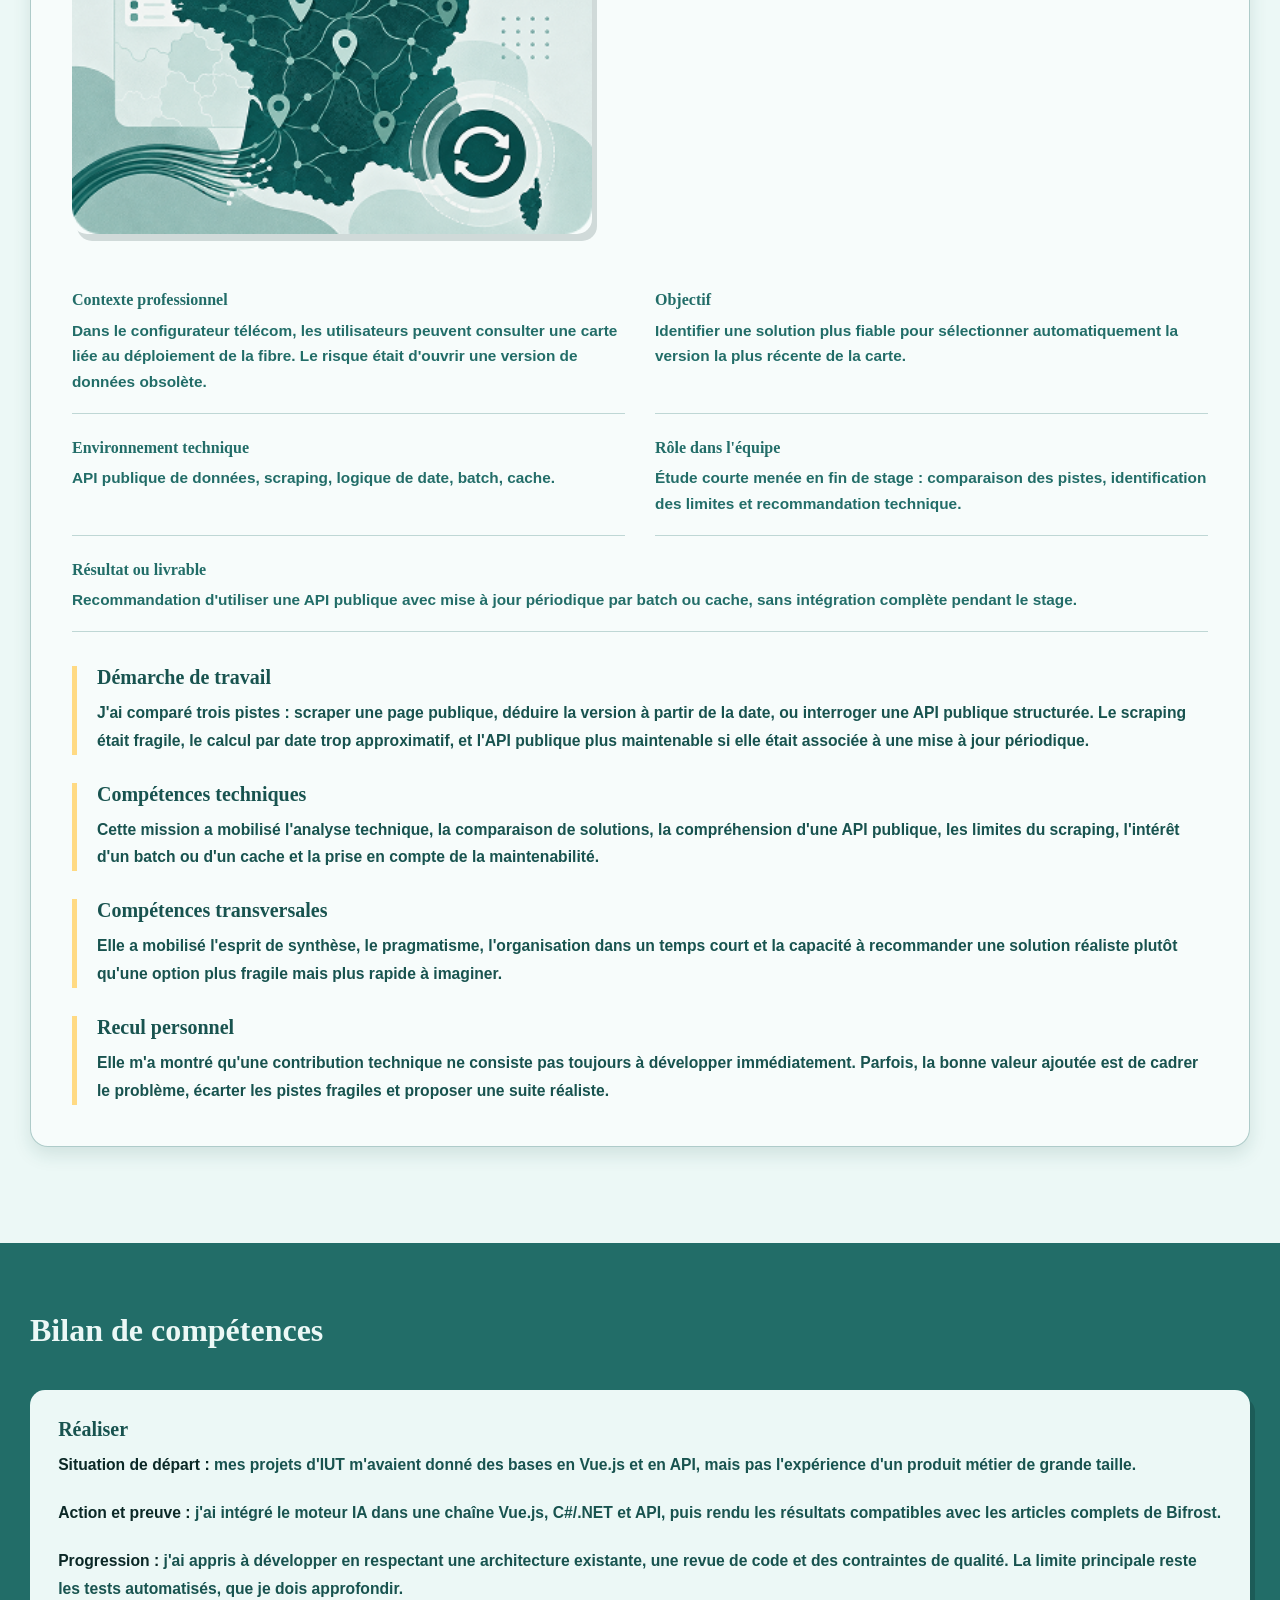
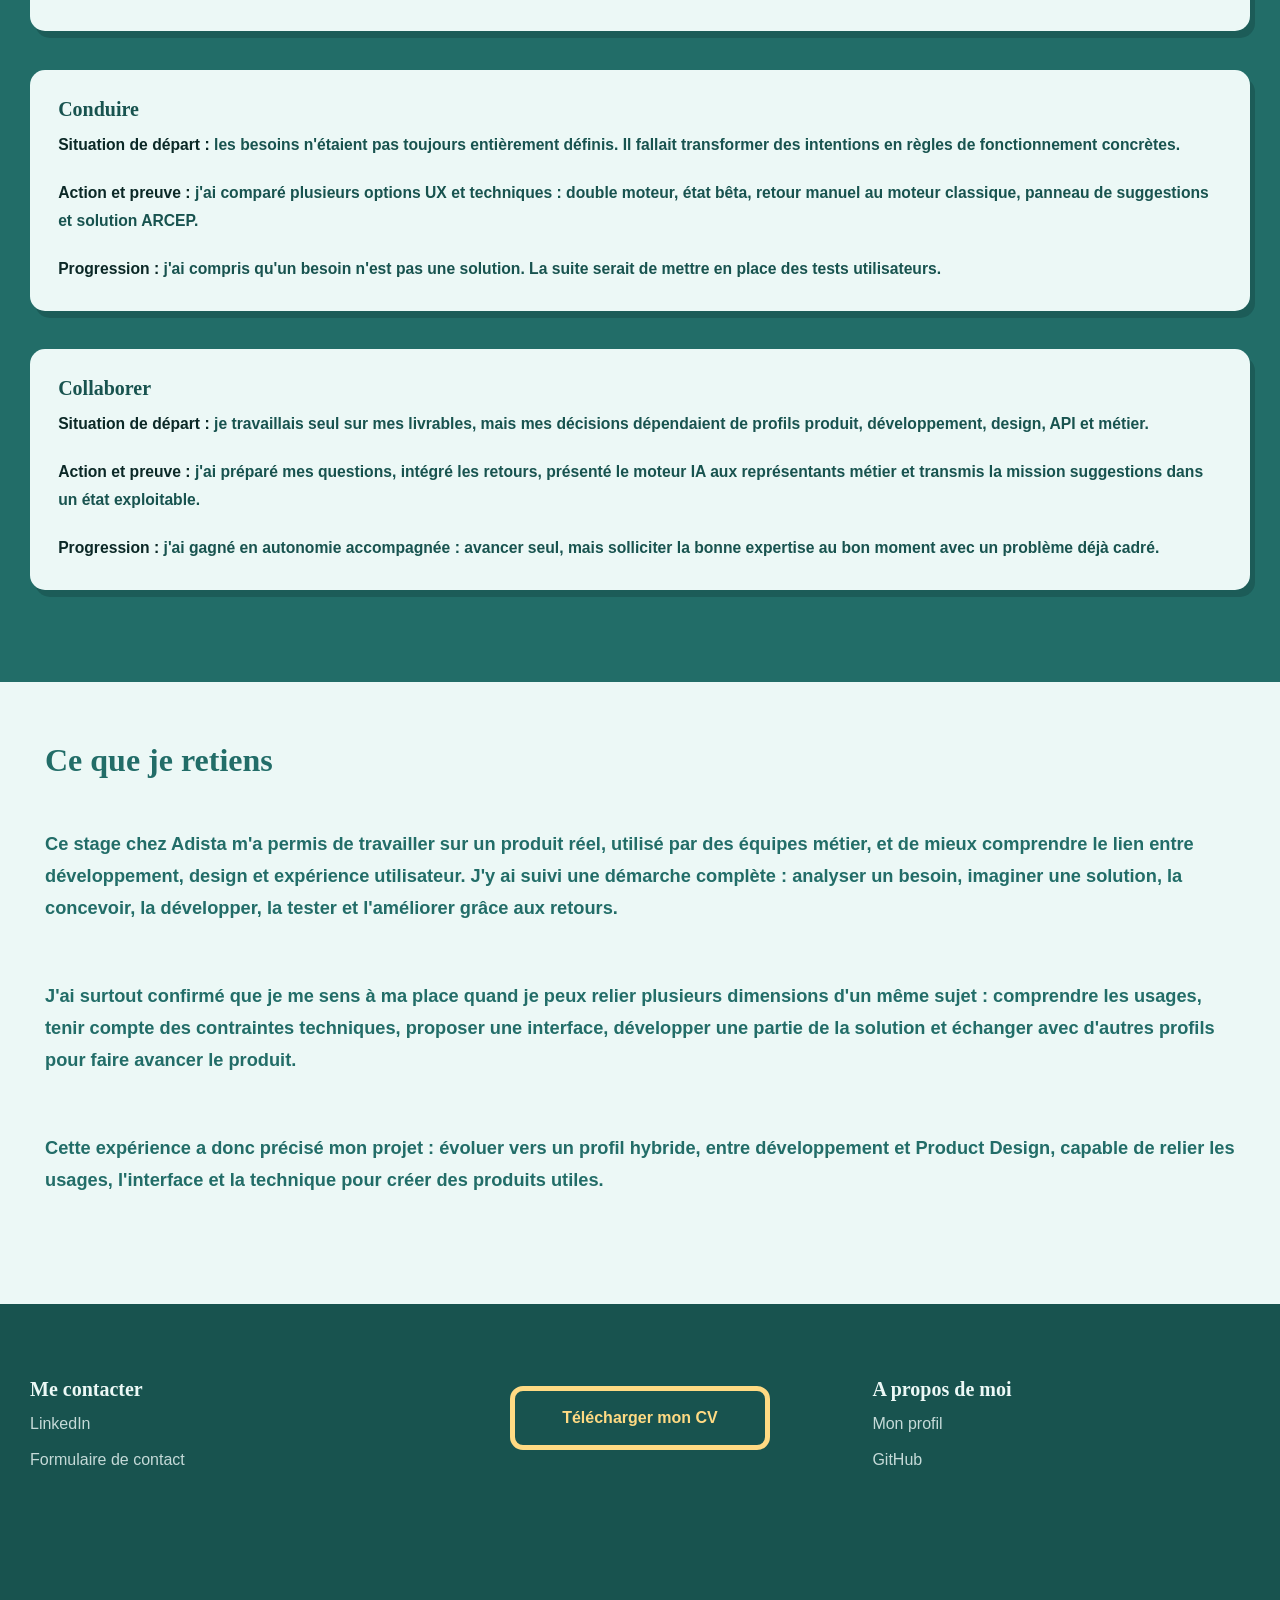
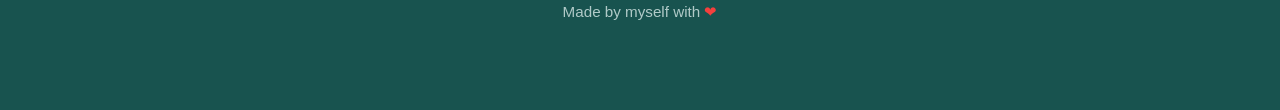
<file: public/stage.html>
<!DOCTYPE html>
<html lang="fr">
  <head>
    <meta charset="UTF-8" />
    <meta name="viewport" content="width=device-width, initial-scale=1.0" />
    <title>Stage chez Adista - Corentin Joseph</title>
    <link rel="stylesheet" href="styles.css" />
  </head>
  <body class="stage-page">
    <header class="site-header">
      <nav class="top-nav" aria-label="Navigation principale">
        <a class="nav-link" href="contact.html">Contact</a>
        <a class="brand-mark" href="index.html" aria-label="Accueil">
          <span class="brand-mark__circle" aria-hidden="true"></span>
          <span class="brand-mark__block" aria-hidden="true"></span>
        </a>
        <a class="nav-link" href="index.html#projets">Projets</a>
        <a class="nav-link" href="index.html#experiences">Expériences</a>
        <a class="nav-link nav-link--filled" href="index.html#technologies">Technologies</a>
        <a class="nav-link nav-link--filled" href="index.html#competences">Compétences</a>
      </nav>
      <div class="header-bar" aria-hidden="true"></div>
    </header>

    <main>
      <section class="stage-hero" aria-labelledby="stage-title">
        <a class="back-link" href="index.html" aria-label="Retour à l'accueil">
          <span aria-hidden="true">↩</span>
          Retour à l'accueil
        </a>

        <div class="stage-hero-grid">
          <div class="stage-intro-copy">
            <h1 id="stage-title" class="section-title section-title--large stage-title">
              Stage chez Adista
            </h1>
            <p class="framed-text stage-lead">
              J'ai eu l'opportunité de faire un stage de 8 semaines entre avril
              et juin 2026 au sein d'Adista, entreprise du groupe Inherent.
              <br />
              Vous trouverez ici les principales missions qui m'ont été confiées
              et les compétences que j'ai pu acquérir et développer.
            </p>
          </div>

          <figure class="stage-logo-card" aria-label="Logo Adista">
            <img
              src="../Data/Assets/Stage/image%204%20%5BVectorized%5D.png"
              alt="Logo Adista"
            />
          </figure>
        </div>

        <article class="stage-context">
          <h2>Contexte :</h2>
          <p>
            Ce stage de fin de deuxième année de BUT informatique avait pour moi
            un objectif double : Mettre en pratique mes compétences acquises au
            cours de mes deux premières années mais aussi découvrir le monde du
            design et confirmer ou infirmer l'hypothèse de futures études dans
            ce domaine.
          </p>
        </article>
      </section>

      <section class="stage-synthesis" aria-labelledby="stage-synthesis-title">
        <div class="stage-section-inner">
          <h2 id="stage-synthesis-title">Synthèse du stage</h2>
          <div class="stage-synthesis-grid">
            <article class="stage-synthesis-copy">
              <p>
                Du 13 avril au 5 juin 2026, j'ai intégré l'équipe produit de
                Bifrost sur le site Adista de Lyon. Bifrost est un outil interne
                de création de devis utilisé dans le cycle commercial : les
                utilisateurs y recherchent des articles dans un catalogue, les
                ajoutent à une proposition commerciale et construisent un devis
                exploitable par les équipes métier.
              </p>
              <p>
                Mon rôle a été celui d'un stagiaire développeur orienté UX :
                analyser les besoins, concevoir des interfaces, développer une
                partie des solutions, tester les comportements et transmettre les
                choix effectués à l'équipe.
              </p>
            </article>

            <aside class="stage-synthesis-panel" aria-label="Repères du stage">
              <dl>
                <div>
                  <dt>Période</dt>
                  <dd>8 semaines, du 13 avril au 5 juin 2026</dd>
                </div>
                <div>
                  <dt>Cadre</dt>
                  <dd>Équipe produit Bifrost, échanges à distance et travail sur site</dd>
                </div>
                <div>
                  <dt>Interlocuteurs</dt>
                  <dd>Produit, développement, design, API IA, qualité et métier</dd>
                </div>
              </dl>
            </aside>
          </div>

          <div class="stage-toolbox" aria-label="Environnement technique">
            <span>Vue.js</span>
            <span>C# / .NET</span>
            <span>API REST</span>
            <span>JSON</span>
            <span>Figma</span>
            <span>Postman</span>
            <span>Azure DevOps</span>
            <span>Loop</span>
          </div>
        </div>
      </section>

      <section class="stage-missions" aria-labelledby="stage-missions-title">
        <h2 id="stage-missions-title">Mes missions</h2>
        <div class="stage-mission-grid">
          <article class="stage-mission-card">
            <img
              src="../Data/Assets/Stage/image%2027.png"
              alt="Interface de création de devis et moteur de recherche"
            />
            <h3>
              Implémentation d'un moteur de recherche basé sur l'intelligence
              artificielle dans un outil interne de création de devis
            </h3>
            <div class="stage-tags" aria-label="Technologies utilisées">
              <span>HTML</span>
              <span>CSS</span>
              <span>Vue.JS</span>
            </div>
            <a class="stage-card-link" href="#mission-moteur-ia">Voir la fiche mission</a>
          </article>

          <article class="stage-mission-card">
            <img
              src="../Data/Assets/Stage/image%2028.png"
              alt="Interface de suggestions d'articles"
            />
            <h3>
              Implémentation d'un système de suggestions d'articles dans un
              outil interne de création de devis basé sur l'historique des
              clients
            </h3>
            <div class="stage-tags" aria-label="Technologies utilisées">
              <span>HTML</span>
              <span>CSS</span>
              <span>Vue.JS</span>
            </div>
            <a class="stage-card-link" href="#mission-suggestions">Voir la fiche mission</a>
          </article>

          <article class="stage-mission-card">
            <img
              src="../Data/Assets/Stage/image%2029.png"
              alt="Carte de France liée au déploiement de la fibre"
            />
            <h3>
              Recherche de solution de mise à jour de la carte de déploiement de
              la fibre en France mise à disposition par l'ARCEP
            </h3>
            <div class="stage-tags stage-tags--two" aria-label="Méthodes utilisées">
              <span>API</span>
            </div>
            <a class="stage-card-link" href="#mission-arcep">Voir la fiche mission</a>
          </article>
        </div>
      </section>

      <section class="stage-details" aria-labelledby="stage-details-title">
        <div class="stage-section-inner">
          <h2 id="stage-details-title">Fiches missions</h2>

          <article id="mission-moteur-ia" class="stage-mission-detail">
            <div class="stage-detail-header">
              <span>Mission 01</span>
              <h3>Moteur de recherche IA dans Bifrost</h3>
            </div>
            <div class="stage-detail-layout">
              <figure class="stage-detail-proof">
                <img
                  src="../Data/Assets/Stage/image%2027.png"
                  alt="Visuel"
                />
              </figure>

              <div class="stage-detail-content">
                <dl class="stage-detail-list">
                  <div>
                    <dt>Contexte professionnel</dt>
                    <dd>
                      Le Catalogue de Bifrost permet aux utilisateurs internes de
                      retrouver des articles pour les ajouter à un devis. Le
                      moteur classique restait efficace pour une référence exacte,
                      mais moins adapté aux formulations approximatives.
                    </dd>
                  </div>
                  <div>
                    <dt>Objectif</dt>
                    <dd>
                      Ajouter un moteur de recherche IA optionnel, sans remplacer
                      le moteur existant, pour permettre une recherche plus proche
                      du langage courant.
                    </dd>
                  </div>
                  <div>
                    <dt>Environnement technique</dt>
                    <dd>Vue.js, C#/.NET, API IA, JSON, Postman, Figma, Azure DevOps, Loop.</dd>
                  </div>
                  <div>
                    <dt>Rôle dans l'équipe</dt>
                    <dd>
                      Mission menée principalement en autonomie, avec validations
                      régulières auprès des profils produit, développement,
                      design, API et métier.
                    </dd>
                  </div>
                  <div>
                    <dt>Résultat ou livrable</dt>
                    <dd>
                      Fonctionnalité intégrée, documentée, fusionnée dans
                      l'environnement de référence et prête pour des tests métier
                      plus larges.
                    </dd>
                  </div>
                </dl>

                <div class="stage-detail-notes">
                  <section>
                    <h4>Démarche de travail</h4>
                    <p>
                      J'ai analysé l'API IA avec Postman, réalisé un benchmark UX,
                      produit des maquettes Figma, puis intégré le double moteur
                      dans le front Vue.js et le back C#/.NET. La difficulté
                      principale a été de réconcilier les résultats de l'IA avec
                      les articles complets attendus par Bifrost : extraction des
                      identifiants, rechargement des articles et réassociation des
                      informations utiles au classement.
                    </p>
                  </section>
                  
                  <section>
                    <h4>Compétences techniques</h4>
                    <p>
                      Techniquement, cette mission m'a fait travailler l'intégration
                      front/back, les appels API, les états d'erreur, le timeout,
                      la pagination, la transformation des modèles de données et
                      les tests manuels dans Bifrost et Postman.
                    </p>
                  </section>
                  <section>
                    <h4>Compétences transversales</h4>
                    <p>
                      Elle a mobilisé l'autonomie, l'organisation, la communication
                      avec les bons interlocuteurs, l'adaptation à un produit
                      existant et la résolution de problème lorsque les réponses
                      de l'API ne correspondaient pas directement aux besoins de
                      Bifrost.
                    </p>
                  </section>
                  <section>
                    <h4>Recul personnel</h4>
                    <p>
                      Cette mission m'a fait passer d'une logique de projet étudiant
                      à une logique de produit existant. Une fonctionnalité utile
                      n'est pas seulement du code qui fonctionne : elle doit rester
                      compatible avec les usages, les modèles de données et les
                      contraintes de validation.
                    </p>
                  </section>
                </div>
              </div>
            </div>
          </article>

          <article id="mission-suggestions" class="stage-mission-detail">
            <div class="stage-detail-header">
              <span>Mission 02</span>
              <h3>Suggestions d'articles</h3>
            </div>
            <div class="stage-detail-layout">
              <figure class="stage-detail-proof">
                <img
                  src="../Data/Assets/Stage/image%2028.png"
                  alt="Visuel"
                />
              </figure>

              <div class="stage-detail-content">
                <dl class="stage-detail-list">
                  <div>
                    <dt>Contexte professionnel</dt>
                    <dd>
                      L'équipe souhaitait faciliter l'ajout d'articles pertinents
                      au devis. Le besoin initial évoquait du cross-sell, mais
                      l'API disponible proposait plutôt des articles populaires
                      issus de l'historique client.
                    </dd>
                  </div>
                  <div>
                    <dt>Objectif</dt>
                    <dd>
                      Concevoir une expérience de suggestion réaliste par rapport
                      aux données disponibles et commencer l'intégration front-end.
                    </dd>
                  </div>
                  <div>
                    <dt>Environnement technique</dt>
                    <dd>Figma, Vue.js, API IA, Azure DevOps, Loop.</dd>
                  </div>
                  <div>
                    <dt>Rôle dans l'équipe</dt>
                    <dd>
                      Cadrage UX, production de maquettes, début de développement
                      front-end et passation à un développeur pour la poursuite du
                      sujet.
                    </dd>
                  </div>
                  <div>
                    <dt>Résultat ou livrable</dt>
                    <dd>
                      Maquettes finales, base front-end avancée et transmission
                      des choix réalisés. La fonctionnalité n'était pas finalisée à
                      la fin du stage.
                    </dd>
                  </div>
                </dl>

                <div class="stage-detail-notes">
                  <section>
                    <h4>Démarche de travail</h4>
                    <p>
                      J'ai comparé plusieurs interfaces de recommandations, puis
                      réalisé plusieurs versions de maquettes. La solution retenue
                      repose sur un panneau latéral droit, des cartes de
                      suggestions, une sélection multiple et une confirmation si
                      l'utilisateur ferme le panneau avec des articles sélectionnés
                      mais non ajoutés.
                    </p>
                  </section>
                  <section>
                    <h4>Compétences techniques</h4>
                    <p>
                      Cette mission a mobilisé la conception UX, l'analyse des
                      capacités d'une API, la création de composants Vue.js et la
                      gestion d'états d'interface comme la sélection multiple et
                      la confirmation avant fermeture.
                    </p>
                  </section>
                  <section>
                    <h4>Compétences transversales</h4>
                    <p>
                      Elle m'a demandé de l'initiative, de l'adaptation lorsque le
                      besoin initial ne correspondait plus au service disponible,
                      et une communication claire pour transmettre les décisions
                      à la personne qui devait poursuivre le développement.
                    </p>
                  </section>
                  <section>
                    <h4>Recul personnel</h4>
                    <p>
                      J'ai compris qu'une mission peut être utile même si elle ne
                      se termine pas par une mise en production immédiate. Ce qui
                      compte alors, c'est de laisser une base claire : décisions
                      justifiées, maquettes propres, code compréhensible et
                      passation exploitable.
                    </p>
                  </section>
                </div>
              </div>
            </div>
          </article>

          <article id="mission-arcep" class="stage-mission-detail">
            <div class="stage-detail-header">
              <span>Mission 03</span>
              <h3>Actualisation de la carte fibre ARCEP</h3>
            </div>
            <div class="stage-detail-layout">
              <figure class="stage-detail-proof">
                <img
                  src="../Data/Assets/Stage/image%2029.png"
                  alt="Visuel"
                />
              </figure>

              <div class="stage-detail-content">
                <dl class="stage-detail-list">
                  <div>
                    <dt>Contexte professionnel</dt>
                    <dd>
                      Dans le configurateur télécom, les utilisateurs peuvent
                      consulter une carte liée au déploiement de la fibre. Le
                      risque était d'ouvrir une version de données obsolète.
                    </dd>
                  </div>
                  <div>
                    <dt>Objectif</dt>
                    <dd>
                      Identifier une solution plus fiable pour sélectionner
                      automatiquement la version la plus récente de la carte.
                    </dd>
                  </div>
                  <div>
                    <dt>Environnement technique</dt>
                    <dd>API publique de données, scraping, logique de date, batch, cache.</dd>
                  </div>
                  <div>
                    <dt>Rôle dans l'équipe</dt>
                    <dd>
                      Étude courte menée en fin de stage : comparaison des pistes,
                      identification des limites et recommandation technique.
                    </dd>
                  </div>
                  <div>
                    <dt>Résultat ou livrable</dt>
                    <dd>
                      Recommandation d'utiliser une API publique avec mise à jour
                      périodique par batch ou cache, sans intégration complète
                      pendant le stage.
                    </dd>
                  </div>
                </dl>

                <div class="stage-detail-notes">
                  <section>
                    <h4>Démarche de travail</h4>
                    <p>
                      J'ai comparé trois pistes : scraper une page publique,
                      déduire la version à partir de la date, ou interroger une
                      API publique structurée. Le scraping était fragile, le calcul
                      par date trop approximatif, et l'API publique plus
                      maintenable si elle était associée à une mise à jour
                      périodique.
                    </p>
                  </section>
                  <section>
                    <h4>Compétences techniques</h4>
                    <p>
                      Cette mission a mobilisé l'analyse technique, la comparaison
                      de solutions, la compréhension d'une API publique, les
                      limites du scraping, l'intérêt d'un batch ou d'un cache et
                      la prise en compte de la maintenabilité.
                    </p>
                  </section>
                  <section>
                    <h4>Compétences transversales</h4>
                    <p>
                      Elle a mobilisé l'esprit de synthèse, le pragmatisme,
                      l'organisation dans un temps court et la capacité à
                      recommander une solution réaliste plutôt qu'une option plus
                      fragile mais plus rapide à imaginer.
                    </p>
                  </section>
                  <section>
                    <h4>Recul personnel</h4>
                    <p>
                      Elle m'a montré qu'une contribution technique ne consiste pas
                      toujours à développer immédiatement. Parfois, la bonne valeur
                      ajoutée est de cadrer le problème, écarter les pistes
                      fragiles et proposer une suite réaliste.
                    </p>
                  </section>
                </div>
              </div>
            </div>
          </article>
        </div>
      </section>

      <section id="bilan-competences" class="stage-skills-review" aria-labelledby="stage-skills-title">
        <div class="stage-section-inner">
          <h2 id="stage-skills-title">Bilan de compétences</h2>
          <div class="stage-skill-grid">
            <article class="stage-skill-card">
              <h3>Réaliser</h3>
              <p>
                <strong>Situation de départ :</strong> mes projets d'IUT m'avaient
                donné des bases en Vue.js et en API, mais pas l'expérience d'un
                produit métier de grande taille.
              </p>
              <p>
                <strong>Action et preuve :</strong> j'ai intégré le moteur IA dans
                une chaîne Vue.js, C#/.NET et API, puis rendu les résultats
                compatibles avec les articles complets de Bifrost.
              </p>
              <p>
                <strong>Progression :</strong> j'ai appris à développer en
                respectant une architecture existante, une revue de code et des
                contraintes de qualité. La limite principale reste les tests
                automatisés, que je dois approfondir.
              </p>
            </article>

            <article class="stage-skill-card">
              <h3>Conduire</h3>
              <p>
                <strong>Situation de départ :</strong> les besoins n'étaient pas
                toujours entièrement définis. Il fallait transformer des intentions
                en règles de fonctionnement concrètes.
              </p>
              <p>
                <strong>Action et preuve :</strong> j'ai comparé plusieurs options
                UX et techniques : double moteur, état bêta, retour manuel au
                moteur classique, panneau de suggestions et solution ARCEP.
              </p>
              <p>
                <strong>Progression :</strong> j'ai compris qu'un besoin n'est pas
                une solution. La suite serait de mettre en place des tests utilisateurs.
              </p>
            </article>

            <article class="stage-skill-card">
              <h3>Collaborer</h3>
              <p>
                <strong>Situation de départ :</strong> je travaillais seul sur mes
                livrables, mais mes décisions dépendaient de profils produit,
                développement, design, API et métier.
              </p>
              <p>
                <strong>Action et preuve :</strong> j'ai préparé mes questions,
                intégré les retours, présenté le moteur IA aux représentants
                métier et transmis la mission suggestions dans un état exploitable.
              </p>
              <p>
                <strong>Progression :</strong> j'ai gagné en autonomie accompagnée :
                avancer seul, mais solliciter la bonne expertise au bon moment
                avec un problème déjà cadré.
              </p>
            </article>
          </div>
        </div>
      </section>

      <section class="stage-conclusion" aria-labelledby="stage-conclusion-title">
        <h2 id="stage-conclusion-title">Ce que je retiens</h2>
        <p>
          Ce stage chez Adista m'a permis de travailler sur un produit réel,
          utilisé par des équipes métier, et de mieux comprendre le lien entre
          développement, design et expérience utilisateur. J'y ai suivi une
          démarche complète : analyser un besoin, imaginer une solution, la
          concevoir, la développer, la tester et l'améliorer grâce aux retours.
        </p>
        <p>
          J'ai surtout confirmé que je me sens à ma place quand je peux relier
          plusieurs dimensions d'un même sujet : comprendre les usages, tenir
          compte des contraintes techniques, proposer une interface, développer
          une partie de la solution et échanger avec d'autres profils pour faire
          avancer le produit.
        </p>
        <p>
          Cette expérience a donc précisé mon projet : évoluer vers un profil
          hybride, entre développement et Product Design, capable de relier les
          usages, l'interface et la technique pour créer des produits utiles.
        </p>
      </section>
    </main>

    <footer id="contact" class="site-footer">
      <div class="footer-inner">
        <div>
          <h2>Me contacter</h2>
          <a href="https://www.linkedin.com/in/corentin-joseph-b76101333/" target="_blank" rel="noopener noreferrer">LinkedIn</a>
          <a href="contact.html">Formulaire de contact</a>
        </div>

        <a class="cv-link" href="../Data/CV.pdf" download>Télécharger mon CV</a>

        <div>
          <h2>A propos de moi</h2>
          <a href="profil.html">Mon profil</a>
          <a href="https://github.com/oZaykoo" target="_blank" rel="noopener noreferrer">GitHub</a>
        </div>
      </div>
      <p class="signature">Made by myself with <span aria-hidden="true">❤</span></p>
    </footer>

    <script src="script.js"></script>
  </body>
</html>
</file>
<file: styles.css>
:root {
  --green-dark: #18534f;
  --green: #226d68;
  --green-soft: #2a7b75;
  --mint: #ecf8f6;
  --yellow: #ffda83;
  --ink: #0b2826;
  --white: #ffffff;
  --shadow: 0 7px 8px rgba(24, 83, 79, 0.22);
  --heading-font: "Cooper Black", "Rockwell Extra Bold", Georgia, serif;
  --body-font: "Arial Rounded MT Bold", "Trebuchet MS", Arial, sans-serif;
}

* {
  box-sizing: border-box;
}

html {
  scroll-behavior: smooth;
}

body {
  margin: 0;
  background: var(--mint);
  color: var(--green);
  font-family: var(--body-font);
  font-weight: 700;
  line-height: 1.7;
}

img {
  display: block;
  max-width: 100%;
}

a {
  color: inherit;
  text-decoration: none;
}

a:focus-visible,
button:focus-visible,
input:focus-visible,
textarea:focus-visible {
  outline: 4px solid var(--yellow);
  outline-offset: 4px;
}

.site-header {
  background: linear-gradient(90deg, var(--mint) 0 50%, var(--green) 50% 100%);
}

.top-nav {
  position: relative;
  display: block;
  height: 164px;
  min-height: 164px;
  background: linear-gradient(90deg, var(--mint) 0 51%, var(--green) 51% 100%);
  overflow: hidden;
}

.top-nav::before {
  content: "";
  position: absolute;
  left: 0;
  top: 0;
  width: 112px;
  height: 164px;
  background: var(--green);
  clip-path: polygon(0 0, 100% 100%, 0 100%);
}

.nav-link,
.brand-mark {
  position: relative;
  z-index: 1;
}

.nav-link {
  position: absolute;
  top: 56px;
  display: block;
  min-width: 0;
  padding: 0;
  color: var(--green);
  font-size: clamp(0.82rem, 0.85vw, 1rem);
  text-transform: uppercase;
}

.nav-link--filled {
  color: var(--mint);
}

.nav-link:nth-of-type(1) {
  left: 5.1%;
}

.nav-link:nth-of-type(3) {
  left: 34.6%;
}

.nav-link:nth-of-type(4) {
  left: 44.2%;
}

.nav-link:nth-of-type(5) {
  left: 55.1%;
}

.nav-link:nth-of-type(6) {
  left: 67.2%;
}

.brand-mark {
  position: absolute;
  left: 14.6%;
  top: 0;
  display: flex;
  align-items: flex-end;
  justify-content: flex-start;
  gap: 0;
  width: 320px;
  height: 164px;
  min-width: 0;
  background: transparent;
}

.brand-mark__circle,
.home-mark__circle {
  display: block;
  width: 118px;
  aspect-ratio: 1;
  border-radius: 50%;
  background: var(--green);
}

.brand-mark__block,
.home-mark__block {
  display: block;
  width: 151px;
  height: 153px;
  background: var(--green);
}

.header-bar {
  height: 48px;
  background: linear-gradient(90deg, var(--green-dark) 0 50%, #1d645f 50% 100%);
}

.profile-page {
  width: min(100%, 1860px);
  margin: 0 auto;
  padding: 38px 30px 98px;
}

.back-link {
  display: inline-flex;
  align-items: center;
  gap: 8px;
  min-height: 42px;
  padding: 7px 14px;
  border-radius: 8px;
  background: var(--green-dark);
  color: var(--mint);
  box-shadow: 0 3px 0 rgba(0, 0, 0, 0.08);
  font-size: 1rem;
  transition: transform 180ms ease, background-color 180ms ease;
}

.back-link:hover {
  background: var(--green);
  transform: translateY(-2px);
}

.profile-hero {
  display: grid;
  grid-template-columns: minmax(420px, 0.95fr) minmax(560px, 1fr);
  align-items: end;
  gap: clamp(40px, 5vw, 86px);
  margin-top: 54px;
}

.section-title {
  position: relative;
  width: fit-content;
  margin: 0 0 44px;
  color: var(--green);
  font-family: var(--heading-font);
  font-size: clamp(2rem, 2.65vw, 3rem);
  line-height: 1;
  letter-spacing: 0;
}

.section-title::after {
  content: "";
  position: absolute;
  right: -31px;
  bottom: -15px;
  width: 36px;
  height: 36px;
  border-right: 1.5px solid var(--green);
  border-bottom: 1.5px solid var(--green);
}

.section-title--large {
  margin-bottom: 100px;
  font-size: clamp(2.6rem, 3.5vw, 4rem);
}

.framed-text {
  margin: 0;
  padding: 25px 20px;
  border-top: 1.5px solid var(--green);
  border-bottom: 1.5px solid var(--green);
  color: var(--green);
  font-size: clamp(1rem, 1.2vw, 1.35rem);
  line-height: 1.85;
}

.identity-panel {
  display: grid;
  grid-template-columns: minmax(300px, 460px) minmax(290px, 440px);
  align-items: stretch;
  justify-content: end;
  gap: 0;
}

.profile-photo-card {
  margin: 0;
  border-radius: 16px;
  overflow: hidden;
}

.profile-photo-card img {
  width: 100%;
  height: 100%;
  object-fit: cover;
}

.quick-facts {
  display: grid;
  align-content: center;
  gap: 38px;
  margin: 0;
  padding: 50px 38px;
  border-radius: 0 16px 16px 0;
  background: var(--green);
  color: var(--mint);
  box-shadow: var(--shadow);
}

.fact {
  display: grid;
  grid-template-columns: 58px 1fr;
  align-items: center;
  gap: 20px;
  margin: 0;
  font-size: clamp(1.1rem, 1.35vw, 1.55rem);
  line-height: 1.55;
}

.fact img {
  width: 58px;
  height: 58px;
  object-fit: contain;
  filter: brightness(0) saturate(100%) invert(96%) sepia(15%) saturate(261%)
    hue-rotate(112deg) brightness(103%) contrast(95%);
}

.journey-section {
  margin-top: 78px;
}

.timeline {
  position: relative;
  display: grid;
  grid-template-columns: repeat(4, 1fr);
  gap: 70px;
  margin: 0;
  padding: 60px 38px 0;
  list-style: none;
}

.timeline::before {
  content: "";
  position: absolute;
  top: 18px;
  left: 68px;
  right: 68px;
  height: 4px;
  border-radius: 999px;
  background: var(--green);
}

.timeline-item {
  position: relative;
}

.timeline-item::before {
  content: "";
  position: absolute;
  top: -51px;
  left: 28px;
  width: 16px;
  aspect-ratio: 1;
  border-radius: 50%;
  background: var(--green);
}

.timeline time,
.timeline h3 {
  display: block;
  color: var(--green);
  font-size: clamp(1.05rem, 1.2vw, 1.3rem);
  line-height: 1.2;
}

.timeline h3 {
  margin: 7px 0 22px;
}

.timeline p {
  max-width: 275px;
  margin: 0;
  font-size: clamp(0.75rem, 0.72vw, 0.9rem);
  line-height: 1.8;
}

.passions-section {
  margin-top: 88px;
}

.passion-grid {
  display: grid;
  grid-template-columns: repeat(4, minmax(0, 1fr));
  gap: clamp(36px, 4vw, 72px);
  padding: 18px 36px 0;
}

.passion-card {
  position: relative;
  min-width: 0;
  border-radius: 0 16px 16px 0;
  background: rgba(255, 255, 255, 0.42);
  box-shadow: var(--shadow);
  overflow: hidden;
  transition: transform 220ms ease, box-shadow 220ms ease;
}

.passion-card:hover {
  transform: translateY(-12px);
  box-shadow: 0 15px 20px rgba(24, 83, 79, 0.22);
}

.passion-card__image {
  width: 100%;
  aspect-ratio: 363 / 238;
  object-fit: cover;
  border-radius: 0 16px 0 0;
}

.passion-card__heading {
  position: relative;
  display: flex;
  align-items: center;
  justify-content: center;
  min-height: 42px;
  padding: 0 18px;
}

.passion-card h3 {
  margin: 0;
  color: var(--green);
  font-family: var(--heading-font);
  font-size: clamp(1.05rem, 1.1vw, 1.32rem);
  line-height: 1.1;
  text-align: center;
}

.passion-card p {
  margin: 12px 20px 34px;
  color: var(--green);
  font-size: clamp(0.86rem, 0.9vw, 1.05rem);
  line-height: 1.75;
}

.icon-badge {
  position: absolute;
  left: 26px;
  top: -24px;
  display: grid;
  place-items: center;
  width: 52px;
  aspect-ratio: 1;
  border-radius: 50%;
  background: var(--green);
}

.icon-badge img {
  width: 32px;
  height: 32px;
  object-fit: contain;
  filter: brightness(0) saturate(100%) invert(96%) sepia(15%) saturate(261%)
    hue-rotate(112deg) brightness(103%) contrast(95%);
}

.values-section {
  margin-top: 112px;
}

.values-band {
  display: grid;
  grid-template-columns: repeat(3, minmax(0, 1fr));
  gap: clamp(36px, 4vw, 80px);
  width: min(100%, 1690px);
  margin: 0 auto;
  padding: 72px 112px;
  border-radius: 14px;
  background: var(--green);
  color: var(--mint);
}

.value-item {
  display: grid;
  grid-template-columns: 94px 1fr;
  align-items: center;
  gap: 26px;
  min-width: 0;
  transition: transform 200ms ease;
}

.value-item:hover {
  transform: translateY(-6px);
}

.value-icon {
  display: grid;
  place-items: center;
  width: 84px;
  aspect-ratio: 1;
  border: 5px solid var(--yellow);
  border-radius: 50%;
}

.value-icon img {
  width: 48px;
  height: 48px;
  object-fit: contain;
  filter: brightness(0) saturate(100%) invert(78%) sepia(72%) saturate(360%)
    hue-rotate(352deg) brightness(105%) contrast(104%);
}

.value-item h3 {
  margin: 0 0 7px;
  color: var(--mint);
  font-family: var(--heading-font);
  font-size: clamp(1.22rem, 1.55vw, 1.8rem);
  line-height: 1.15;
}

.value-item p {
  margin: 0;
  color: var(--mint);
  font-size: clamp(0.86rem, 0.92vw, 1.08rem);
  line-height: 1.65;
}

.site-footer {
  min-height: 360px;
  padding: 74px 30px 26px;
  background: var(--green-dark);
  color: var(--mint);
}

.footer-inner {
  display: grid;
  grid-template-columns: 1fr auto 1fr;
  align-items: start;
  gap: clamp(46px, 8vw, 180px);
  width: min(100%, 1360px);
  margin: 0 auto;
}

.site-footer h2 {
  margin: 0 0 10px;
  font-family: var(--heading-font);
  font-size: clamp(1.25rem, 1.4vw, 1.7rem);
  line-height: 1.1;
}

.site-footer a {
  display: block;
  width: fit-content;
  margin-top: 8px;
  color: rgba(236, 248, 246, 0.82);
  font-size: clamp(1rem, 1.1vw, 1.3rem);
  font-weight: 500;
  transition: color 160ms ease, transform 160ms ease;
}

.site-footer a:hover {
  color: var(--yellow);
  transform: translateX(4px);
}

.cv-link {
  min-width: 260px;
  padding: 13px 28px;
  border: 5px solid var(--yellow);
  border-radius: 13px;
  color: var(--yellow) !important;
  font-weight: 800 !important;
  text-align: center;
}

.cv-link:hover {
  transform: translateY(-4px) !important;
  background: rgba(255, 218, 131, 0.08);
}

.back-to-top {
  display: grid !important;
  place-items: center;
  width: 48px !important;
  height: 48px;
  margin: 78px auto 0 !important;
  border: 4px solid var(--yellow);
  border-radius: 50%;
  color: var(--yellow) !important;
  font-family: Georgia, serif;
  font-size: 2.4rem !important;
  font-weight: 800 !important;
  line-height: 1;
  box-shadow: 0 6px 0 rgba(9, 41, 38, 0.2);
}

.back-to-top:hover,
.back-to-top:focus-visible {
  background: rgba(255, 218, 131, 0.1);
  transform: translateY(-6px) !important;
}

.back-to-top span {
  transform: translateY(-2px);
}

.back-to-top + .signature {
  margin-top: 48px;
}

.signature {
  margin: 126px 0 0;
  color: rgba(236, 248, 246, 0.72);
  font-size: 0.95rem;
  font-weight: 500;
  text-align: center;
}

.signature span {
  color: #f4403d;
}

.toast {
  position: fixed;
  right: 24px;
  bottom: 24px;
  z-index: 20;
  max-width: min(360px, calc(100vw - 48px));
  padding: 14px 18px;
  border-radius: 10px;
  background: var(--green-dark);
  color: var(--mint);
  box-shadow: 0 10px 24px rgba(0, 0, 0, 0.18);
  font-size: 0.95rem;
  opacity: 0;
  transform: translateY(12px);
  transition: opacity 180ms ease, transform 180ms ease;
}

.toast.is-visible {
  opacity: 1;
  transform: translateY(0);
}

.cursor-ring {
  position: fixed;
  left: 0;
  top: 0;
  z-index: 9999;
  display: none;
  width: 46px;
  height: 46px;
  border: 2px solid rgba(255, 218, 131, 0.98);
  border-radius: 50%;
  box-shadow:
    0 0 0 1px rgba(24, 83, 79, 0.14),
    0 0 24px rgba(255, 218, 131, 0.34),
    inset 0 0 18px rgba(255, 218, 131, 0.14);
  opacity: 0;
  pointer-events: none;
  transform: translate3d(-80px, -80px, 0) translate(-50%, -50%) scale(var(--cursor-scale, 1));
  transition:
    opacity 160ms ease,
    width 180ms ease,
    height 180ms ease,
    border-color 180ms ease,
    box-shadow 180ms ease;
  will-change: transform;
}

.cursor-ring::after {
  content: "";
  position: absolute;
  left: 50%;
  top: 50%;
  width: 6px;
  height: 6px;
  border-radius: 50%;
  background: var(--yellow);
  box-shadow: 0 0 14px rgba(255, 218, 131, 0.7);
  transform: translate(-50%, -50%);
}

.cursor-ring.is-visible {
  opacity: 1;
}

.cursor-ring.is-hovering {
  width: 58px;
  height: 58px;
  border-color: rgba(255, 218, 131, 0.78);
  box-shadow:
    0 0 0 7px rgba(255, 218, 131, 0.1),
    0 0 32px rgba(255, 218, 131, 0.44),
    inset 0 0 18px rgba(236, 248, 246, 0.18);
}

.cursor-ring.is-pressed {
  width: 36px;
  height: 36px;
}

@media (hover: hover) and (pointer: fine) {
  .cursor-ring {
    display: block;
  }
}

.contact-page {
  background: var(--mint);
}

.contact-page .site-footer {
  min-height: 395px;
}

.contact-main {
  width: min(100%, 1920px);
  min-height: 1511px;
  margin: 0 auto;
  padding: 38px 29px 0;
}

.contact-layout {
  display: grid;
  grid-template-columns: minmax(714px, 0.8fr) minmax(790px, 940px);
  gap: clamp(86px, 8.9vw, 170px);
  align-items: start;
  margin-top: 63px;
}

.contact-copy {
  padding-top: 4px;
}

.contact-message {
  margin-top: 133px;
  padding: 55px 0 49px;
  border-top: 1.5px solid var(--green);
  border-bottom: 1.5px solid var(--green);
  color: var(--green);
  font-family: var(--heading-font);
  font-size: clamp(2.5rem, 2.75vw, 3.25rem);
  line-height: 1.56;
}

.contact-message p {
  margin: 0;
  white-space: nowrap;
}

.contact-help {
  margin: 40px 0 0;
  color: var(--green);
  font-family: var(--heading-font);
  font-size: clamp(1.05rem, 1.12vw, 1.35rem);
  line-height: 1.85;
}

.contact-linkedin {
  margin: 151px 0 0;
  color: var(--green);
  font-size: clamp(1rem, 1.07vw, 1.28rem);
  font-style: italic;
  font-weight: 500;
  line-height: 1.4;
}

.contact-linkedin a {
  border-bottom: 1.5px solid currentColor;
}

.contact-linkedin span {
  display: inline-grid;
  place-items: center;
  width: 16px;
  height: 16px;
  margin-left: 5px;
  border-radius: 2px;
  background: var(--green);
  color: var(--mint);
  font-size: 0.67rem;
  font-style: normal;
  line-height: 1;
  transform: translateY(-1px);
}

.contact-form {
  display: grid;
  grid-template-columns: repeat(2, minmax(0, 1fr));
  gap: 24px 130px;
  min-height: 1012px;
  margin-top: 108px;
  padding: 25px 43px 27px;
  border-radius: 16px;
  background: var(--green);
  color: var(--mint);
  box-shadow: 7px 8px 0 rgba(9, 41, 38, 0.18);
}

.contact-field {
  grid-column: 1 / -1;
}

.contact-field--half {
  grid-column: span 1;
}

.contact-field label {
  display: block;
  margin: 0 0 8px 4px;
  font-family: var(--heading-font);
  font-size: clamp(1.1rem, 1.2vw, 1.45rem);
  line-height: 1.1;
}

.contact-field input,
.contact-field textarea {
  width: 100%;
  border: 0;
  border-radius: 17px;
  background: var(--mint);
  color: var(--ink);
  font: 700 1.1rem/1.5 var(--body-font);
}

.contact-field input {
  height: 70px;
  padding: 12px 22px;
}

.contact-field textarea {
  min-height: 350px;
  resize: vertical;
  padding: 18px 22px;
}

.contact-field input:focus,
.contact-field textarea:focus {
  outline: 5px solid var(--yellow);
  outline-offset: 4px;
}

.contact-submit {
  grid-column: 1 / -1;
  align-self: end;
  min-height: 88px;
  margin-top: 25px;
  border: 0;
  border-radius: 17px;
  background: var(--yellow);
  color: #000000;
  font-family: var(--heading-font);
  font-size: clamp(2rem, 2.2vw, 2.55rem);
  cursor: pointer;
  transition: transform 170ms ease, box-shadow 170ms ease, filter 170ms ease;
}

.contact-submit:hover,
.contact-submit:focus-visible {
  filter: saturate(1.07);
  transform: translateY(-4px);
  box-shadow: 0 8px 0 rgba(9, 41, 38, 0.16);
}

.stage-page {
  background: var(--mint);
}

.stage-page .site-footer {
  min-height: 406px;
}

.stage-hero {
  width: min(100%, 1920px);
  margin: 0 auto;
  padding: 38px 30px 94px;
}

.stage-hero-grid {
  display: grid;
  grid-template-columns: minmax(620px, 0.92fr) minmax(700px, 1fr);
  align-items: center;
  gap: clamp(56px, 5.8vw, 112px);
  margin-top: 64px;
}

.stage-title {
  margin-bottom: 118px;
}

.stage-lead {
  max-width: 810px;
  padding: 27px 20px;
  font-size: clamp(1rem, 1.08vw, 1.28rem);
  line-height: 1.85;
}

.stage-logo-card {
  display: grid;
  place-items: center;
  width: min(100%, 904px);
  min-height: 392px;
  margin: 52px 0 0 auto;
  border: 1.5px solid rgba(11, 40, 38, 0.72);
  border-radius: 15px;
  background: var(--white);
  overflow: hidden;
}

.stage-logo-card img {
  width: 100%;
  height: 100%;
  object-fit: contain;
}

.stage-context {
  width: min(100%, 1404px);
  min-height: 178px;
  margin: 118px auto 0;
  padding: 30px 20px 28px;
  border-radius: 16px;
  background: var(--green);
  color: var(--mint);
  box-shadow: var(--shadow);
}

.stage-context h2,
.stage-context p {
  margin: 0;
}

.stage-context h2 {
  font-family: var(--heading-font);
  font-size: clamp(1.5rem, 1.55vw, 2rem);
  line-height: 1.1;
}

.stage-context p {
  margin-top: 8px;
  font-size: clamp(0.88rem, 0.9vw, 1.06rem);
  line-height: 1.75;
}

.stage-section-inner {
  width: min(100%, 1848px);
  margin: 0 auto;
}

.stage-synthesis {
  padding: 70px 30px 92px;
  background: var(--mint);
  color: var(--green);
}

.stage-synthesis h2,
.stage-details h2,
.stage-skills-review h2 {
  margin: 0 0 42px;
  font-family: var(--heading-font);
  font-size: clamp(2rem, 2.4vw, 3rem);
  line-height: 1.1;
}

.stage-synthesis-grid {
  display: grid;
  grid-template-columns: minmax(0, 1.1fr) minmax(360px, 0.72fr);
  align-items: stretch;
  gap: clamp(32px, 4vw, 76px);
}

.stage-synthesis-copy {
  padding: clamp(28px, 3vw, 46px);
  border-top: 1.5px solid var(--green);
  border-bottom: 1.5px solid var(--green);
}

.stage-synthesis-copy p {
  margin: 0;
  font-size: clamp(1.05rem, 1.12vw, 1.34rem);
  line-height: 1.8;
}

.stage-synthesis-copy p + p {
  margin-top: 24px;
}

.stage-synthesis-panel {
  margin: 0;
  padding: clamp(24px, 2.2vw, 38px);
  border-radius: 16px;
  background: var(--green);
  color: var(--mint);
  box-shadow: var(--shadow);
}

.stage-synthesis-panel dl,
.stage-detail-list {
  margin: 0;
}

.stage-synthesis-panel div + div {
  margin-top: 24px;
  padding-top: 22px;
  border-top: 1px solid rgba(236, 248, 246, 0.34);
}

.stage-synthesis-panel dt,
.stage-detail-list dt {
  font-family: var(--heading-font);
  font-size: clamp(1rem, 1.05vw, 1.28rem);
  line-height: 1.2;
}

.stage-synthesis-panel dd,
.stage-detail-list dd {
  margin: 8px 0 0;
  font-size: clamp(0.96rem, 0.94vw, 1.12rem);
  line-height: 1.68;
}

.stage-toolbox {
  display: flex;
  flex-wrap: wrap;
  gap: 14px;
  margin-top: 42px;
}

.stage-toolbox span {
  display: inline-flex;
  align-items: center;
  min-height: 38px;
  padding: 7px 18px;
  border: 1.5px solid var(--green);
  border-radius: 999px;
  color: var(--green-dark);
  background: rgba(255, 218, 131, 0.42);
  font-size: 0.98rem;
  line-height: 1;
}

.stage-missions {
  padding: 50px 30px 130px;
  background: var(--green);
  color: var(--mint);
}

.stage-missions h2,
.stage-conclusion h2 {
  width: min(100%, 1848px);
  margin: 0 auto;
  font-family: var(--heading-font);
  font-size: clamp(2rem, 2.4vw, 3rem);
  line-height: 1.1;
}

.stage-section-lead {
  width: min(100%, 1180px);
  margin: 22px auto 0;
  color: var(--mint);
  font-size: clamp(1.02rem, 1.08vw, 1.28rem);
  line-height: 1.8;
}

.stage-mission-grid {
  display: grid;
  grid-template-columns: repeat(3, minmax(0, 410px));
  justify-content: center;
  gap: clamp(82px, 12vw, 150px);
  margin-top: 48px;
}

.stage-mission-card {
  display: flex;
  flex-direction: column;
  min-height: 548px;
  padding: 24px 24px 18px;
  border-radius: 15px;
  background: var(--mint);
  color: var(--ink);
  box-shadow: 5px 7px 0 rgba(9, 41, 38, 0.24);
}

.stage-mission-card img {
  width: 100%;
  aspect-ratio: 363 / 238;
  border-radius: 11px;
  object-fit: cover;
}

.stage-mission-card h3 {
  margin: 20px 0 18px;
  font-family: var(--heading-font);
  font-size: clamp(0.92rem, 0.84vw, 1rem);
  line-height: 1.5;
}

.stage-mission-card p {
  margin: 0 0 20px;
  color: var(--green-dark);
  font-size: 0.94rem;
  line-height: 1.6;
}

.stage-tags {
  display: grid;
  grid-template-columns: repeat(3, minmax(0, 1fr));
  gap: 18px;
  margin-top: auto;
}

.stage-tags--two {
  grid-template-columns: repeat(2, minmax(0, 1fr));
}

.stage-tags span {
  display: grid;
  place-items: center;
  min-height: 30px;
  border-radius: 999px;
  background: var(--green);
  color: var(--mint);
  font-size: 0.95rem;
  line-height: 1;
}

.stage-card-link {
  display: inline-flex;
  justify-content: center;
  align-items: center;
  min-height: 38px;
  margin-top: 18px;
  padding: 8px 14px;
  border: 1.5px solid var(--green);
  border-radius: 999px;
  color: var(--green);
  font-size: 0.92rem;
  line-height: 1;
  transition: transform 170ms ease, background-color 170ms ease, color 170ms ease;
}

.stage-card-link:hover,
.stage-card-link:focus-visible {
  background: var(--yellow);
  color: var(--ink);
  transform: translateY(-2px);
}

.stage-details {
  padding: 78px 30px 96px;
  background: var(--mint);
  color: var(--green);
}

.stage-mission-detail {
  scroll-margin-top: 28px;
  padding: clamp(30px, 3.2vw, 56px);
  border: 1.5px solid rgba(34, 109, 104, 0.34);
  border-radius: 18px;
  background: rgba(255, 255, 255, 0.58);
  box-shadow: 0 8px 18px rgba(24, 83, 79, 0.13);
}

.stage-mission-detail + .stage-mission-detail {
  margin-top: 48px;
}

.stage-detail-header {
  display: flex;
  flex-wrap: wrap;
  align-items: baseline;
  gap: 18px;
  margin-bottom: 32px;
}

.stage-detail-header span {
  display: inline-flex;
  align-items: center;
  min-height: 34px;
  padding: 5px 16px;
  border-radius: 999px;
  background: var(--yellow);
  color: var(--ink);
  font-size: 0.96rem;
  line-height: 1;
}

.stage-detail-header h3 {
  margin: 0;
  color: var(--green-dark);
  font-family: var(--heading-font);
  font-size: clamp(1.6rem, 2vw, 2.55rem);
  line-height: 1.12;
}

.stage-detail-layout {
  display: grid;
  grid-template-columns: minmax(300px, 430px) minmax(0, 1fr);
  align-items: start;
  gap: clamp(34px, 4.4vw, 82px);
}

.stage-detail-proof {
  position: sticky;
  top: 28px;
  margin: 0;
}

.stage-detail-proof img {
  width: 100%;
  aspect-ratio: 363 / 238;
  border-radius: 15px;
  object-fit: cover;
  box-shadow: 5px 7px 0 rgba(9, 41, 38, 0.16);
}

.stage-detail-proof figcaption {
  margin-top: 16px;
  color: var(--green-dark);
  font-size: 0.9rem;
  line-height: 1.55;
}

.stage-detail-list {
  display: grid;
  grid-template-columns: repeat(2, minmax(0, 1fr));
  gap: 24px 30px;
}

.stage-detail-list div {
  padding-bottom: 18px;
  border-bottom: 1px solid rgba(34, 109, 104, 0.26);
}

.stage-detail-list div:last-child {
  grid-column: 1 / -1;
}

.stage-detail-notes {
  display: grid;
  gap: 28px;
  margin-top: 34px;
}

.stage-detail-notes section {
  padding-left: 20px;
  border-left: 5px solid var(--yellow);
}

.stage-detail-notes h4,
.stage-skill-card h3 {
  margin: 0 0 10px;
  color: var(--green-dark);
  font-family: var(--heading-font);
  font-size: clamp(1.25rem, 1.35vw, 1.65rem);
  line-height: 1.15;
}

.stage-detail-notes p,
.stage-skill-card p {
  margin: 0;
  color: var(--green-dark);
  font-size: clamp(0.98rem, 0.98vw, 1.18rem);
  line-height: 1.78;
}

.stage-skills-review {
  padding: 70px 30px 92px;
  background: var(--green);
  color: var(--mint);
}

.stage-skills-review h2 {
  color: var(--mint);
}

.stage-skill-grid {
  display: grid;
  grid-template-columns: repeat(3, minmax(0, 1fr));
  gap: clamp(24px, 3vw, 52px);
}

.stage-skill-card {
  min-height: 100%;
  padding: clamp(24px, 2.2vw, 36px);
  border-radius: 15px;
  background: var(--mint);
  color: var(--green-dark);
  box-shadow: 5px 7px 0 rgba(9, 41, 38, 0.24);
}

.stage-skill-card p + p {
  margin-top: 20px;
}

.stage-skill-card strong {
  color: var(--ink);
}

.stage-conclusion {
  width: min(100%, 1920px);
  margin: 0 auto;
  padding: 61px 45px 109px;
  background: var(--mint);
  color: var(--green);
}

.stage-conclusion h2 {
  width: auto;
  margin: 0 0 50px;
}

.stage-conclusion p {
  margin: 0 0 56px;
  font-size: clamp(1.14rem, 1.34vw, 1.6rem);
  line-height: 1.75;
}

.stage-conclusion p:last-child {
  margin-bottom: 0;
}

.home-page {
  min-height: 100vh;
  display: grid;
  place-items: center;
  padding: 24px;
}

.home-entry {
  width: min(100%, 780px);
  text-align: center;
}

.home-mark {
  display: flex;
  justify-content: center;
  align-items: flex-end;
  margin-bottom: 34px;
}

.eyebrow {
  margin: 0 0 10px;
  text-transform: uppercase;
  letter-spacing: 0;
}

.home-entry h1 {
  margin: 0 0 30px;
  color: var(--green);
  font-family: var(--heading-font);
  font-size: clamp(3rem, 10vw, 7rem);
  line-height: 0.95;
}

.primary-link {
  display: inline-flex;
  justify-content: center;
  align-items: center;
  min-height: 54px;
  padding: 11px 28px;
  border-radius: 13px;
  background: var(--green-dark);
  color: var(--mint);
  box-shadow: var(--shadow);
  transition: transform 180ms ease, background-color 180ms ease;
}

.primary-link:hover {
  background: var(--green);
  transform: translateY(-3px);
}

.landing-page {
  background: var(--green);
}

.landing-page main {
  overflow: hidden;
}

.landing-hero {
  position: relative;
  min-height: 790px;
  padding-top: 1px;
  overflow: visible;
  background: linear-gradient(90deg, var(--green-dark) 0 50%, var(--green) 50% 100%);
}

.landing-hero::before {
  content: "";
  position: absolute;
  right: 0;
  bottom: 0;
  z-index: 0;
  width: 54%;
  height: 292px;
  background: var(--mint);
  clip-path: polygon(18% 0, 100% 0, 100% 100%, 0 100%);
}

.name-ribbon {
  position: absolute;
  top: 86px;
  left: -90px;
  z-index: 1;
  width: calc(100% + 220px);
  height: 182px;
  overflow: hidden;
  transform: rotate(-8deg);
  transform-origin: center;
}

.name-ribbon__track {
  display: flex;
  gap: 118px;
  width: max-content;
  animation: nameSlide 22s linear infinite;
}

.name-ribbon span {
  color: var(--mint);
  font-family: var(--heading-font);
  font-size: clamp(3.8rem, 6.15vw, 7.4rem);
  line-height: 1;
  text-transform: uppercase;
  text-shadow: 11px 12px 0 rgba(9, 41, 38, 0.22);
  white-space: nowrap;
}

.hero-card {
  position: absolute;
  left: 10%;
  bottom: 175px;
  z-index: 2;
  width: 500px;
  min-height: 220px;
  padding: 36px 22px 52px;
  border-radius: 20px;
  background: var(--green);
  color: var(--mint);
  box-shadow: 10px 10px 0 rgba(9, 41, 38, 0.26);
}

.hero-card h1 {
  margin: 0 0 12px;
  font-family: var(--heading-font);
  font-size: clamp(1.55rem, 1.65vw, 2.05rem);
  line-height: 1.08;
}

.hero-card p {
  margin: 0 0 6px;
  font-size: clamp(0.86rem, 0.82vw, 0.98rem);
  line-height: 1.68;
}

.hero-card__arrow {
  position: absolute;
  left: 50%;
  bottom: 18px;
  display: grid;
  place-items: center;
  width: 52px;
  height: 42px;
  transform: translateX(-50%);
  color: var(--mint);
  font-size: 2.7rem;
  line-height: 0.6;
}

.hero-photo {
  position: absolute;
  right: 15.2%;
  bottom: -38px;
  z-index: 3;
  width: 590px;
  margin: 0;
  border-radius: 18px;
  overflow: hidden;
  transform: rotate(-7deg);
  transform-origin: center;
  box-shadow: 0 16px 0 rgba(9, 41, 38, 0.12);
  transition: transform 240ms ease, box-shadow 240ms ease, filter 240ms ease;
}

.hero-photo:hover,
.hero-photo:focus-visible {
  filter: saturate(1.06);
  transform: translateY(-18px) scale(1.045) rotate(-7deg);
  box-shadow: 0 28px 0 rgba(9, 41, 38, 0.16);
}

.hero-photo img {
  width: 100%;
  aspect-ratio: 1;
  object-fit: cover;
}

.divider-title {
  display: flex;
  align-items: center;
  justify-content: center;
  gap: 72px;
  width: min(100%, 860px);
  margin: 0 auto;
  color: var(--mint);
  font-family: var(--heading-font);
  font-size: clamp(1.45rem, 1.55vw, 2rem);
  line-height: 1.1;
  text-align: center;
}

.divider-title::before,
.divider-title::after {
  content: "";
  flex: 1 1 0;
  height: 2px;
  background: currentColor;
  opacity: 0.78;
}

.divider-title--green {
  color: var(--green);
}

.projects-section {
  position: relative;
  z-index: 4;
  min-height: 2240px;
  padding-top: 62px;
  overflow: hidden;
  background: var(--green);
}

.projects-stage {
  position: relative;
  min-height: 2110px;
}

.projects-stage.is-activated .project-preview {
  will-change: transform, opacity;
}

.project-orbit {
  position: absolute;
  top: -10px;
  left: 92px;
  width: 640px;
  height: 2920px;
}

.project-orbit::before {
  content: "";
  position: absolute;
  left: -850px;
  top: -280px;
  width: 1260px;
  height: 2550px;
  border-radius: 50%;
  background: var(--mint);
}

.project-preview {
  position: absolute;
  left: var(--x);
  top: var(--y);
  z-index: calc(20 - var(--i));
  width: 455px;
  padding: 0;
  border: 0;
  border-radius: 8px;
  background: transparent;
  box-shadow: 7px 8px 0 rgba(9, 41, 38, 0.18);
  cursor: pointer;
  opacity: 0;
  transform: translateY(190px) rotate(calc(var(--r) - 13deg)) scale(0.9);
  transition:
    opacity 520ms ease,
    transform 680ms cubic-bezier(0.19, 1, 0.22, 1),
    box-shadow 180ms ease,
    filter 180ms ease;
  transition-delay: 0ms;
}

.project-preview.is-visible {
  opacity: 1;
  transform: translateY(0) rotate(var(--r)) scale(1);
  animation: projectFloat 5.4s ease-in-out infinite;
  animation-delay: calc(var(--i) * -0.42s);
}

.project-preview:hover,
.project-preview:focus-visible,
.project-preview.is-selected {
  z-index: 120;
  animation-play-state: paused;
  filter: saturate(1.14) contrast(1.04);
  box-shadow:
    0 0 0 7px rgba(236, 248, 246, 0.88),
    18px 22px 0 rgba(9, 41, 38, 0.35),
    0 26px 44px rgba(9, 41, 38, 0.28);
  transform: translate(24px, -34px) rotate(calc(var(--r) - 1.5deg)) scale(1.16);
}

.project-preview img {
  width: 100%;
  aspect-ratio: 1781 / 854;
  border-radius: 8px;
  object-fit: cover;
}

.project-detail {
  position: absolute;
  top: 650px;
  right: 6.8%;
  z-index: 90;
  width: min(1020px, 54vw);
}

.project-instruction {
  display: grid;
  grid-template-columns: 170px auto;
  align-items: center;
  gap: 42px;
  color: var(--mint);
}

.project-instruction span {
  font-family: Georgia, serif;
  font-size: clamp(6rem, 9vw, 11rem);
  line-height: 1;
}

.project-instruction p {
  margin: 0;
  font-family: var(--heading-font);
  font-size: clamp(3.2rem, 4.25vw, 5rem);
  line-height: 1.44;
}

.project-selected {
  position: relative;
  display: block;
  opacity: 0;
  transform: translateX(-60px) scale(0.92);
  transform-origin: left center;
  transition:
    opacity 320ms ease,
    transform 460ms cubic-bezier(0.19, 1, 0.22, 1);
}

.project-selected[hidden] {
  display: none;
}

.project-detail.has-selection .project-instruction {
  display: none;
}

.project-detail.has-selection .project-selected {
  pointer-events: auto;
}

.project-selected.is-open {
  opacity: 1;
  transform: translateX(0) scale(1);
}

.project-selected.is-closing {
  opacity: 0;
  transform: translateX(-34px) scale(0.96);
}

.project-collapse {
  position: absolute;
  left: -84px;
  top: 50%;
  z-index: 2;
  display: grid;
  place-items: center;
  width: 58px;
  height: 58px;
  padding: 0;
  border: 4px solid var(--mint);
  border-radius: 50%;
  background: var(--green-dark);
  color: var(--mint);
  box-shadow: 8px 10px 0 rgba(9, 41, 38, 0.22);
  cursor: pointer;
  transform: translateY(-50%);
  transition: transform 180ms ease, background-color 180ms ease, box-shadow 180ms ease;
}

.project-collapse:hover,
.project-collapse:focus-visible {
  background: var(--yellow);
  color: var(--green-dark);
  transform: translateY(-50%) translateX(-8px) scale(1.06);
  box-shadow: 12px 14px 0 rgba(9, 41, 38, 0.26);
}

.project-collapse span {
  display: block;
  margin-top: -4px;
  font-family: Georgia, serif;
  font-size: 4.2rem;
  line-height: 0.7;
}

.project-selected img {
  width: 100%;
  aspect-ratio: 1781 / 854;
  border-radius: 10px;
  object-fit: cover;
  box-shadow:
    0 0 0 6px rgba(236, 248, 246, 0.85),
    18px 22px 0 rgba(9, 41, 38, 0.25),
    0 26px 42px rgba(9, 41, 38, 0.22);
}

.project-selected.is-animating img {
  opacity: 0;
}

.project-selected.is-animating .project-collapse {
  opacity: 0;
}

.project-flyout-clone {
  position: fixed;
  z-index: 300;
  pointer-events: none;
  border-radius: 10px;
  object-fit: cover;
  box-shadow:
    0 0 0 6px rgba(236, 248, 246, 0.85),
    16px 20px 0 rgba(9, 41, 38, 0.25),
    0 26px 42px rgba(9, 41, 38, 0.22);
  transform-origin: center;
}

@keyframes projectFloat {
  0%,
  100% {
    transform: translateY(0) rotate(var(--r)) scale(1);
  }
  50% {
    transform: translateY(-14px) rotate(calc(var(--r) + 1.7deg)) scale(1.018);
  }
}

.experiences-section {
  padding: 0 30px 112px;
  background: var(--green);
}

.experience-list {
  width: min(100%, 1740px);
  margin: 104px auto 0;
}

.experience-card {
  width: min(100%, 1298px);
  min-height: 310px;
  margin-bottom: 170px;
  padding: 27px 33px 32px;
  border-radius: 16px;
  background: var(--mint);
  color: var(--green);
  box-shadow: var(--shadow);
}

.experience-card--left {
  margin-left: 100px;
}

.experience-card--right {
  margin-left: auto;
  margin-right: 96px;
}

.experience-card > div:first-child {
  display: flex;
  justify-content: space-between;
  gap: 24px;
}

.experience-card h3 {
  margin: 0 0 22px;
  font-family: var(--heading-font);
  font-size: clamp(1.45rem, 1.6vw, 2rem);
  line-height: 1.1;
}

.experience-date,
.experience-card p,
.experience-card li {
  font-size: clamp(0.94rem, 0.92vw, 1.08rem);
}

.experience-card p {
  margin: 0 0 8px;
}

.experience-card ul {
  min-height: 86px;
  margin: 0;
  padding-left: 32px;
}

.experience-bottom {
  display: grid;
  grid-template-columns: 1fr 286px;
  align-items: end;
  gap: 48px;
  margin-top: 34px;
}

.experience-bottom span {
  display: none;
}

.experience-bottom a {
  display: grid;
  place-items: center;
  min-height: 58px;
  border-radius: 14px;
  background: var(--green);
  color: var(--mint);
  font-family: var(--heading-font);
  font-size: 1.35rem;
}

.tech-section {
  padding: 108px 30px 150px;
  background: var(--mint);
}

.tech-grid {
  display: grid;
  grid-template-columns: repeat(2, minmax(0, 520px));
  justify-content: center;
  gap: clamp(96px, 18vw, 360px);
  margin-top: 96px;
}

.tech-column {
  display: grid;
  grid-template-rows: repeat(3, 170px);
  gap: 54px;
}

.tech-group {
  min-width: 0;
}

.tech-group h3 {
  width: fit-content;
  margin: 0 0 22px;
  padding-bottom: 3px;
  border-bottom: 1.5px solid var(--green);
  color: var(--green);
  font-family: var(--heading-font);
  font-size: clamp(1.25rem, 1.35vw, 1.7rem);
  line-height: 1.1;
}

.tech-icons {
  display: flex;
  flex-wrap: nowrap;
  gap: 34px 48px;
}

.tech-icons img {
  width: 74px;
  height: 96px;
  object-fit: contain;
  filter: drop-shadow(7px 7px 0 rgba(24, 83, 79, 0.16));
}

.skills-section {
  padding: 100px 30px 120px;
  background: var(--green);
}

.skills-list {
  display: grid;
  gap: 118px;
  width: min(100%, 1690px);
  margin: 98px auto 0;
  perspective: 1400px;
}

.skill-card {
  display: grid;
  grid-template-columns: minmax(410px, 640px) 1fr;
  grid-template-areas:
    "title copy"
    "image copy";
  column-gap: 96px;
  min-height: 408px;
  padding: 22px 30px 34px;
  border-radius: 13px;
  color: var(--mint);
  box-shadow: 0 12px 24px rgba(10, 44, 40, 0.18);
  opacity: 0;
  transform: translateY(170px) rotateX(9deg) scale(0.94);
  transform-origin: center top;
  transition:
    opacity 600ms ease,
    transform 780ms cubic-bezier(0.19, 1, 0.22, 1);
}

.skill-card.is-visible {
  opacity: 1;
  transform: translateY(0) rotateX(0deg) scale(1);
}

.skill-card--dark {
  background: var(--green-dark);
}

.skill-card--mid {
  background: #3f706d;
}

.skill-card--pale {
  background: #6d9290;
}

.skill-card--light {
  background: #9ab3b2;
  color: var(--green);
}

.skill-card--lighter {
  background: #c5d4d3;
  color: var(--green);
}

.skill-card--white {
  background: var(--mint);
  color: var(--green);
}

.skill-card h3 {
  grid-area: title;
  width: fit-content;
  min-width: 180px;
  margin: 0 0 22px;
  padding-bottom: 6px;
  border-bottom: 2px solid currentColor;
  font-family: var(--heading-font);
  font-size: clamp(1.5rem, 1.7vw, 2.2rem);
  line-height: 1.1;
}

.skill-card > img {
  grid-area: image;
  width: 100%;
  align-self: start;
  border-radius: 10px;
}

.skill-copy {
  grid-area: copy;
  align-self: center;
}

.skill-copy h4 {
  width: fit-content;
  min-width: 290px;
  margin: 0 0 12px;
  padding-bottom: 4px;
  border-bottom: 1.5px solid currentColor;
  font-family: var(--heading-font);
  font-size: clamp(1.08rem, 1.14vw, 1.38rem);
}

.skill-copy h4 + ul {
  margin-bottom: 34px;
}

.skill-copy ul {
  margin: 0;
  padding-left: 24px;
}

.skill-copy li {
  margin-bottom: 6px;
  font-size: clamp(0.84rem, 0.86vw, 1rem);
  line-height: 1.45;
}

.project-tags {
  columns: 3;
  column-gap: 58px;
}

@keyframes nameSlide {
  from {
    transform: translateX(0);
  }
  to {
    transform: translateX(-33.333%);
  }
}

@media (min-width: 2000px) {
  .project-detail {
    right: 5.2%;
    width: min(1320px, 56vw);
  }
}

@media (max-width: 1280px) {
  .contact-main {
    min-height: auto;
    padding-bottom: 80px;
  }

  .contact-layout {
    grid-template-columns: 1fr;
    gap: 64px;
  }

  .contact-message {
    margin-top: 82px;
  }

  .contact-linkedin {
    margin-top: 72px;
  }

  .contact-form {
    width: min(100%, 940px);
    min-height: 0;
    margin: 0;
  }

  .stage-hero-grid {
    grid-template-columns: 1fr;
    gap: 54px;
  }

  .stage-title {
    margin-bottom: 74px;
  }

  .stage-logo-card {
    width: min(100%, 760px);
    min-height: auto;
    margin: 0;
  }

  .stage-context {
    margin-top: 78px;
  }

  .stage-synthesis-grid,
  .stage-detail-layout,
  .stage-skill-grid {
    grid-template-columns: 1fr;
  }

  .stage-synthesis-panel {
    max-width: 760px;
  }

  .stage-mission-grid {
    grid-template-columns: repeat(3, minmax(0, 1fr));
    gap: 42px;
  }

  .stage-mission-card {
    padding: 18px;
  }

  .stage-tags {
    gap: 10px;
  }

  .stage-detail-proof {
    position: static;
    max-width: 520px;
  }

  .landing-hero {
    min-height: 810px;
  }

  .landing-hero::before {
    width: 59%;
    height: 270px;
    clip-path: polygon(23% 0, 100% 0, 100% 100%, 0 100%);
  }

  .hero-card {
    left: 6vw;
    width: min(560px, 42vw);
  }

  .hero-photo {
    right: 6vw;
    bottom: -28px;
    width: 500px;
  }

  .projects-section {
    min-height: 2240px;
  }

  .projects-stage {
    min-height: 2110px;
  }

  .project-preview {
    width: 350px;
  }

  .project-orbit {
    transform: scale(0.86);
    transform-origin: left top;
  }

  .project-detail {
    right: 4vw;
    width: min(860px, 51vw);
  }

  .project-collapse {
    left: -62px;
    width: 50px;
    height: 50px;
  }

  .project-collapse span {
    font-size: 3.7rem;
  }

  .project-instruction {
    grid-template-columns: 120px auto;
  }

  .experience-card--left,
  .experience-card--right {
    margin-left: auto;
    margin-right: auto;
  }

  .tech-grid {
    gap: 160px;
  }

  .skill-card {
    column-gap: 48px;
  }
}

@media (max-width: 900px) {
  .contact-main {
    padding: 28px 20px 72px;
  }

  .contact-layout {
    margin-top: 42px;
  }

  .contact-message {
    margin-top: 58px;
    padding: 34px 0 32px;
    font-size: clamp(2.1rem, 8.8vw, 3.1rem);
    line-height: 1.5;
  }

  .contact-message p {
    white-space: normal;
  }

  .contact-help {
    font-size: clamp(1rem, 4.8vw, 1.35rem);
  }

  .contact-linkedin {
    margin-top: 52px;
  }

  .contact-form {
    grid-template-columns: 1fr;
    gap: 20px;
    padding: 24px;
  }

  .contact-field--half {
    grid-column: 1 / -1;
  }

  .contact-field input {
    height: 58px;
  }

  .contact-field textarea {
    min-height: 260px;
  }

  .contact-submit {
    min-height: 70px;
  }

  .stage-hero {
    padding: 28px 20px 72px;
  }

  .stage-hero-grid {
    margin-top: 42px;
  }

  .stage-title {
    margin-bottom: 58px;
  }

  .stage-lead {
    padding: 22px 0;
  }

  .stage-context {
    margin-top: 58px;
    padding: 26px 22px;
  }

  .stage-missions {
    padding: 46px 20px 76px;
  }

  .stage-synthesis,
  .stage-details,
  .stage-skills-review {
    padding: 52px 20px 70px;
  }

  .stage-synthesis h2,
  .stage-details h2,
  .stage-skills-review h2 {
    margin-bottom: 30px;
  }

  .stage-synthesis-copy,
  .stage-synthesis-panel,
  .stage-mission-detail,
  .stage-skill-card {
    border-radius: 12px;
  }

  .stage-synthesis-copy {
    padding: 26px 0;
  }

  .stage-toolbox {
    gap: 10px;
    margin-top: 30px;
  }

  .stage-toolbox span {
    min-height: 34px;
    padding: 6px 13px;
    font-size: 0.9rem;
  }

  .stage-section-lead {
    margin-top: 18px;
  }

  .stage-mission-grid {
    grid-template-columns: minmax(0, 410px);
    gap: 34px;
    margin-top: 38px;
  }

  .stage-mission-card {
    min-height: 0;
  }

  .stage-card-link {
    min-height: 42px;
  }

  .stage-detail-header {
    margin-bottom: 24px;
  }

  .stage-detail-list {
    grid-template-columns: 1fr;
    gap: 18px;
  }

  .stage-detail-list div:last-child {
    grid-column: auto;
  }

  .stage-detail-notes {
    gap: 22px;
    margin-top: 26px;
  }

  .stage-detail-notes section {
    padding-left: 16px;
    border-left-width: 4px;
  }

  .stage-conclusion {
    padding: 48px 24px 76px;
  }

  .stage-conclusion h2 {
    margin-bottom: 32px;
  }

  .stage-conclusion p {
    margin-bottom: 34px;
    font-size: clamp(1rem, 4.2vw, 1.3rem);
  }

  .landing-hero {
    min-height: 920px;
    background: var(--green-dark);
  }

  .landing-hero::before {
    display: none;
  }

  .name-ribbon {
    top: 58px;
  }

  .hero-card {
    position: relative;
    left: auto;
    bottom: auto;
    width: calc(100% - 40px);
    margin: 320px auto 0;
  }

  .hero-photo {
    right: 50%;
    bottom: 38px;
    width: min(420px, 76vw);
    transform: translateX(50%) rotate(-5deg);
  }

  .projects-section {
    min-height: auto;
    padding: 64px 20px 84px;
  }

  .projects-stage {
    min-height: auto;
  }

  .project-orbit {
    position: relative;
    top: auto;
    left: auto;
    display: grid;
    width: 100%;
    height: auto;
    gap: 24px;
    margin-top: 52px;
    transform: none;
  }

  .project-orbit::before {
    display: none;
  }

  .project-preview {
    position: relative;
    left: auto;
    top: auto;
    width: 100%;
    animation: none;
    transform: translateY(60px) rotate(0deg);
  }

  .project-preview.is-visible,
  .project-preview:hover,
  .project-preview:focus-visible,
  .project-preview.is-selected {
    animation: none;
    transform: translateY(0) rotate(0deg);
  }

  .project-preview:hover,
  .project-preview:focus-visible,
  .project-preview.is-selected {
    box-shadow:
      0 0 0 5px rgba(236, 248, 246, 0.88),
      10px 12px 0 rgba(9, 41, 38, 0.28);
    transform: translateY(-10px) rotate(0deg) scale(1.03);
  }

  .project-detail {
    position: relative;
    top: auto;
    right: auto;
    width: 100%;
    margin: 48px auto 0;
    text-align: center;
  }

  .project-instruction {
    display: block;
  }

  .project-instruction span {
    display: none;
  }

  .project-instruction p {
    font-size: clamp(2.1rem, 10vw, 3.4rem);
  }

  .project-selected {
    text-align: left;
    max-width: 760px;
    margin: 0 auto;
  }

  .project-collapse {
    left: 12px;
    top: 12px;
    width: 46px;
    height: 46px;
    border-width: 3px;
    transform: none;
  }

  .project-collapse:hover,
  .project-collapse:focus-visible {
    transform: translateX(-4px) scale(1.05);
  }

  .project-collapse span {
    font-size: 3.4rem;
  }

  .experience-list {
    margin-top: 64px;
  }

  .experience-card {
    margin-bottom: 54px;
  }

  .experience-card > div:first-child,
  .experience-bottom {
    display: block;
  }

  .experience-bottom span {
    display: none;
  }

  .experience-bottom a {
    margin-top: 24px;
    width: min(100%, 280px);
    margin-left: auto;
  }

  .tech-grid {
    grid-template-columns: 1fr;
    gap: 64px;
    margin-top: 64px;
  }

  .tech-column {
    grid-template-rows: none;
    gap: 54px;
  }

  .tech-icons {
    flex-wrap: wrap;
  }

  .skill-card {
    grid-template-columns: 1fr;
    grid-template-areas:
      "title"
      "image"
      "copy";
    gap: 22px;
  }

  .project-tags {
    columns: 2;
  }
}

@media (max-width: 620px) {
  .contact-message {
    font-size: clamp(1.9rem, 9.2vw, 2.55rem);
  }

  .contact-help br {
    display: none;
  }

  .contact-form {
    padding: 20px;
    border-radius: 12px;
  }

  .contact-field input,
  .contact-field textarea {
    border-radius: 13px;
  }

  .contact-submit {
    font-size: 1.75rem;
  }

  .stage-hero {
    padding-inline: 18px;
  }

  .stage-logo-card {
    border-radius: 10px;
  }

  .stage-context {
    border-radius: 12px;
  }

  .stage-synthesis-panel {
    padding: 22px;
  }

  .stage-synthesis-panel div + div {
    margin-top: 18px;
    padding-top: 17px;
  }

  .stage-mission-card h3 {
    line-height: 1.55;
  }

  .stage-tags {
    grid-template-columns: 1fr;
  }

  .stage-tags--two {
    grid-template-columns: 1fr;
  }

  .stage-mission-detail {
    padding: 22px;
  }

  .stage-detail-header span {
    font-size: 0.84rem;
  }

  .stage-detail-proof figcaption {
    font-size: 0.84rem;
  }

  .name-ribbon span {
    font-size: 3.2rem;
  }

  .hero-card {
    padding: 30px 20px 62px;
    margin-top: 270px;
  }

  .hero-photo:hover,
  .hero-photo:focus-visible {
    transform: translateX(50%) translateY(-12px) scale(1.035) rotate(-5deg);
  }

  .project-collapse {
    width: 42px;
    height: 42px;
  }

  .project-collapse span {
    font-size: 3rem;
  }

  .divider-title {
    gap: 18px;
  }

  .tech-icons {
    gap: 24px;
  }

  .skill-card {
    padding: 20px;
  }

  .skill-copy h4 {
    min-width: 0;
  }

  .project-tags {
    columns: 1;
  }
}

@media (max-width: 1280px) {
  .brand-mark__circle,
  .home-mark__circle {
    width: 78px;
  }

  .brand-mark__block,
  .home-mark__block {
    width: 92px;
    height: 92px;
  }

  .brand-mark {
    width: 210px;
  }

  .profile-hero {
    grid-template-columns: 1fr;
    align-items: start;
  }

  .identity-panel {
    justify-content: start;
  }

  .passion-grid {
    grid-template-columns: repeat(2, minmax(0, 1fr));
  }

  .values-band {
    padding: 58px 54px;
  }
}

@media (max-width: 900px) {
  .top-nav {
    display: grid;
    grid-template-columns: repeat(2, minmax(0, 1fr));
    height: auto;
    min-height: 0;
    background: linear-gradient(90deg, var(--mint) 0 50%, var(--green) 50% 100%);
  }

  .top-nav::before {
    width: 82px;
    height: 82px;
  }

  .brand-mark {
    position: relative;
    left: auto;
    top: auto;
    grid-row: 1 / span 2;
    min-height: 160px;
    width: auto;
    height: auto;
    justify-content: center;
    background: var(--mint);
  }

  .nav-link {
    position: relative;
    top: auto;
    left: auto !important;
    display: flex;
    align-items: center;
    justify-content: center;
    min-height: 64px;
    padding: 18px;
  }

  .header-bar {
    height: 30px;
  }

  .profile-page {
    padding: 28px 20px 72px;
  }

  .profile-hero {
    margin-top: 42px;
  }

  .section-title--large {
    margin-bottom: 64px;
  }

  .identity-panel {
    grid-template-columns: 1fr;
    width: min(100%, 500px);
  }

  .quick-facts {
    border-radius: 0 0 16px 16px;
  }

  .timeline {
    display: block;
    padding: 10px 0 0 34px;
  }

  .timeline::before {
    top: 17px;
    left: 7px;
    right: auto;
    width: 4px;
    height: calc(100% - 28px);
  }

  .timeline-item {
    margin-bottom: 34px;
  }

  .timeline-item::before {
    top: 6px;
    left: -34px;
  }

  .timeline p {
    max-width: 100%;
  }

  .values-band {
    grid-template-columns: 1fr;
  }

  .footer-inner {
    grid-template-columns: 1fr;
    justify-items: start;
  }

  .cv-link {
    order: -1;
  }

  .signature {
    margin-top: 70px;
  }
}

@media (max-width: 620px) {
  body {
    line-height: 1.6;
  }

  .top-nav {
    grid-template-columns: 1fr;
  }

  .top-nav::before {
    display: none;
  }

  .brand-mark {
    grid-row: auto;
    order: -1;
    min-height: 118px;
  }

  .brand-mark__circle {
    width: 64px;
  }

  .brand-mark__block {
    width: 76px;
    height: 76px;
  }

  .section-title {
    margin-bottom: 34px;
  }

  .section-title--large {
    margin-bottom: 42px;
  }

  .framed-text {
    padding: 20px 0;
  }

  .quick-facts {
    gap: 24px;
    padding: 32px 24px;
  }

  .fact {
    grid-template-columns: 42px 1fr;
    gap: 16px;
  }

  .fact img {
    width: 42px;
    height: 42px;
  }

  .passion-grid {
    grid-template-columns: 1fr;
    padding-inline: 0;
  }

  .values-band {
    padding: 36px 24px;
  }

  .value-item {
    grid-template-columns: 66px 1fr;
    gap: 18px;
  }

  .value-icon {
    width: 62px;
    border-width: 4px;
  }

  .value-icon img {
    width: 36px;
    height: 36px;
  }

  .cv-link {
    min-width: 0;
    width: 100%;
  }
}

@media (prefers-reduced-motion: reduce) {
  *,
  *::before,
  *::after {
    scroll-behavior: auto !important;
    transition-duration: 0.01ms !important;
    animation-duration: 0.01ms !important;
    animation-iteration-count: 1 !important;
  }
}
</file>
<file: public/styles.css>
:root {
  --green-dark: #18534f;
  --green: #226d68;
  --green-soft: #2a7b75;
  --mint: #ecf8f6;
  --yellow: #ffda83;
  --ink: #0b2826;
  --white: #ffffff;
  --shadow: 0 7px 8px rgba(24, 83, 79, 0.22);
  --heading-font: "Cooper Black", "Rockwell Extra Bold", Georgia, serif;
  --body-font: "Arial Rounded MT Bold", "Trebuchet MS", Arial, sans-serif;
}

* {
  box-sizing: border-box;
}

html {
  scroll-behavior: smooth;
}

body {
  margin: 0;
  background: var(--mint);
  color: var(--green);
  font-family: var(--body-font);
  font-weight: 700;
  line-height: 1.7;
}

img {
  display: block;
  max-width: 100%;
}

a {
  color: inherit;
  text-decoration: none;
}

a:focus-visible,
button:focus-visible,
input:focus-visible,
textarea:focus-visible {
  outline: 4px solid var(--yellow);
  outline-offset: 4px;
}

.site-header {
  background: linear-gradient(90deg, var(--mint) 0 50%, var(--green) 50% 100%);
}

.top-nav {
  position: relative;
  display: block;
  height: 164px;
  min-height: 164px;
  background: linear-gradient(90deg, var(--mint) 0 51%, var(--green) 51% 100%);
  overflow: hidden;
}

.top-nav::before {
  content: "";
  position: absolute;
  left: 0;
  top: 0;
  width: 112px;
  height: 164px;
  background: var(--green);
  clip-path: polygon(0 0, 100% 100%, 0 100%);
}

.nav-link,
.brand-mark {
  position: relative;
  z-index: 1;
}

.nav-link {
  position: absolute;
  top: 56px;
  display: block;
  min-width: 0;
  padding: 0;
  color: var(--green);
  font-size: clamp(0.82rem, 0.85vw, 1rem);
  text-transform: uppercase;
}

.nav-link--filled {
  color: var(--mint);
}

.nav-link:nth-of-type(1) {
  left: 5.1%;
}

.nav-link:nth-of-type(3) {
  left: 34.6%;
}

.nav-link:nth-of-type(4) {
  left: 44.2%;
}

.nav-link:nth-of-type(5) {
  left: 55.1%;
}

.nav-link:nth-of-type(6) {
  left: 67.2%;
}

.brand-mark {
  position: absolute;
  left: 14.6%;
  top: 0;
  display: flex;
  align-items: flex-end;
  justify-content: flex-start;
  gap: 0;
  width: 320px;
  height: 164px;
  min-width: 0;
  background: transparent;
}

.brand-mark__circle,
.home-mark__circle {
  display: block;
  width: 118px;
  aspect-ratio: 1;
  border-radius: 50%;
  background: var(--green);
}

.brand-mark__block,
.home-mark__block {
  display: block;
  width: 151px;
  height: 153px;
  background: var(--green);
}

.header-bar {
  height: 48px;
  background: linear-gradient(90deg, var(--green-dark) 0 50%, #1d645f 50% 100%);
}

.profile-page {
  width: min(100%, 1860px);
  margin: 0 auto;
  padding: 38px 30px 98px;
}

.back-link {
  display: inline-flex;
  align-items: center;
  gap: 8px;
  min-height: 42px;
  padding: 7px 14px;
  border-radius: 8px;
  background: var(--green-dark);
  color: var(--mint);
  box-shadow: 0 3px 0 rgba(0, 0, 0, 0.08);
  font-size: 1rem;
  transition: transform 180ms ease, background-color 180ms ease;
}

.back-link:hover {
  background: var(--green);
  transform: translateY(-2px);
}

.profile-hero {
  display: grid;
  grid-template-columns: minmax(420px, 0.95fr) minmax(560px, 1fr);
  align-items: end;
  gap: clamp(40px, 5vw, 86px);
  margin-top: 54px;
}

.section-title {
  position: relative;
  width: fit-content;
  margin: 0 0 44px;
  color: var(--green);
  font-family: var(--heading-font);
  font-size: clamp(2rem, 2.65vw, 3rem);
  line-height: 1;
  letter-spacing: 0;
}

.section-title::after {
  content: "";
  position: absolute;
  right: -31px;
  bottom: -15px;
  width: 36px;
  height: 36px;
  border-right: 1.5px solid var(--green);
  border-bottom: 1.5px solid var(--green);
}

.section-title--large {
  margin-bottom: 100px;
  font-size: clamp(2.6rem, 3.5vw, 4rem);
}

.framed-text {
  margin: 0;
  padding: 25px 20px;
  border-top: 1.5px solid var(--green);
  border-bottom: 1.5px solid var(--green);
  color: var(--green);
  font-size: clamp(1rem, 1.2vw, 1.35rem);
  line-height: 1.85;
}

.identity-panel {
  display: grid;
  grid-template-columns: minmax(300px, 460px) minmax(290px, 440px);
  align-items: stretch;
  justify-content: end;
  gap: 0;
}

.profile-photo-card {
  margin: 0;
  border-radius: 16px;
  overflow: hidden;
}

.profile-photo-card img {
  width: 100%;
  height: 100%;
  object-fit: cover;
}

.quick-facts {
  display: grid;
  align-content: center;
  gap: 38px;
  margin: 0;
  padding: 50px 38px;
  border-radius: 0 16px 16px 0;
  background: var(--green);
  color: var(--mint);
  box-shadow: var(--shadow);
}

.fact {
  display: grid;
  grid-template-columns: 58px 1fr;
  align-items: center;
  gap: 20px;
  margin: 0;
  font-size: clamp(1.1rem, 1.35vw, 1.55rem);
  line-height: 1.55;
}

.fact img {
  width: 58px;
  height: 58px;
  object-fit: contain;
  filter: brightness(0) saturate(100%) invert(96%) sepia(15%) saturate(261%)
    hue-rotate(112deg) brightness(103%) contrast(95%);
}

.journey-section {
  margin-top: 78px;
}

.timeline {
  position: relative;
  display: grid;
  grid-template-columns: repeat(4, 1fr);
  gap: 70px;
  margin: 0;
  padding: 60px 38px 0;
  list-style: none;
}

.timeline::before {
  content: "";
  position: absolute;
  top: 18px;
  left: 68px;
  right: 68px;
  height: 4px;
  border-radius: 999px;
  background: var(--green);
}

.timeline-item {
  position: relative;
}

.timeline-item::before {
  content: "";
  position: absolute;
  top: -51px;
  left: 28px;
  width: 16px;
  aspect-ratio: 1;
  border-radius: 50%;
  background: var(--green);
}

.timeline time,
.timeline h3 {
  display: block;
  color: var(--green);
  font-size: clamp(1.05rem, 1.2vw, 1.3rem);
  line-height: 1.2;
}

.timeline h3 {
  margin: 7px 0 22px;
}

.timeline p {
  max-width: 275px;
  margin: 0;
  font-size: clamp(0.75rem, 0.72vw, 0.9rem);
  line-height: 1.8;
}

.passions-section {
  margin-top: 88px;
}

.passion-grid {
  display: grid;
  grid-template-columns: repeat(4, minmax(0, 1fr));
  gap: clamp(36px, 4vw, 72px);
  padding: 18px 36px 0;
}

.passion-card {
  position: relative;
  min-width: 0;
  border-radius: 0 16px 16px 0;
  background: rgba(255, 255, 255, 0.42);
  box-shadow: var(--shadow);
  overflow: hidden;
  transition: transform 220ms ease, box-shadow 220ms ease;
}

.passion-card:hover {
  transform: translateY(-12px);
  box-shadow: 0 15px 20px rgba(24, 83, 79, 0.22);
}

.passion-card__image {
  width: 100%;
  aspect-ratio: 363 / 238;
  object-fit: cover;
  border-radius: 0 16px 0 0;
}

.passion-card__heading {
  position: relative;
  display: flex;
  align-items: center;
  justify-content: center;
  min-height: 42px;
  padding: 0 18px;
}

.passion-card h3 {
  margin: 0;
  color: var(--green);
  font-family: var(--heading-font);
  font-size: clamp(1.05rem, 1.1vw, 1.32rem);
  line-height: 1.1;
  text-align: center;
}

.passion-card p {
  margin: 12px 20px 34px;
  color: var(--green);
  font-size: clamp(0.86rem, 0.9vw, 1.05rem);
  line-height: 1.75;
}

.icon-badge {
  position: absolute;
  left: 26px;
  top: -24px;
  display: grid;
  place-items: center;
  width: 52px;
  aspect-ratio: 1;
  border-radius: 50%;
  background: var(--green);
}

.icon-badge img {
  width: 32px;
  height: 32px;
  object-fit: contain;
  filter: brightness(0) saturate(100%) invert(96%) sepia(15%) saturate(261%)
    hue-rotate(112deg) brightness(103%) contrast(95%);
}

.values-section {
  margin-top: 112px;
}

.values-band {
  display: grid;
  grid-template-columns: repeat(3, minmax(0, 1fr));
  gap: clamp(36px, 4vw, 80px);
  width: min(100%, 1690px);
  margin: 0 auto;
  padding: 72px 112px;
  border-radius: 14px;
  background: var(--green);
  color: var(--mint);
}

.value-item {
  display: grid;
  grid-template-columns: 94px 1fr;
  align-items: center;
  gap: 26px;
  min-width: 0;
  transition: transform 200ms ease;
}

.value-item:hover {
  transform: translateY(-6px);
}

.value-icon {
  display: grid;
  place-items: center;
  width: 84px;
  aspect-ratio: 1;
  border: 5px solid var(--yellow);
  border-radius: 50%;
}

.value-icon img {
  width: 48px;
  height: 48px;
  object-fit: contain;
  filter: brightness(0) saturate(100%) invert(78%) sepia(72%) saturate(360%)
    hue-rotate(352deg) brightness(105%) contrast(104%);
}

.value-item h3 {
  margin: 0 0 7px;
  color: var(--mint);
  font-family: var(--heading-font);
  font-size: clamp(1.22rem, 1.55vw, 1.8rem);
  line-height: 1.15;
}

.value-item p {
  margin: 0;
  color: var(--mint);
  font-size: clamp(0.86rem, 0.92vw, 1.08rem);
  line-height: 1.65;
}

.site-footer {
  min-height: 360px;
  padding: 74px 30px 26px;
  background: var(--green-dark);
  color: var(--mint);
}

.footer-inner {
  display: grid;
  grid-template-columns: 1fr auto 1fr;
  align-items: start;
  gap: clamp(46px, 8vw, 180px);
  width: min(100%, 1360px);
  margin: 0 auto;
}

.site-footer h2 {
  margin: 0 0 10px;
  font-family: var(--heading-font);
  font-size: clamp(1.25rem, 1.4vw, 1.7rem);
  line-height: 1.1;
}

.site-footer a {
  display: block;
  width: fit-content;
  margin-top: 8px;
  color: rgba(236, 248, 246, 0.82);
  font-size: clamp(1rem, 1.1vw, 1.3rem);
  font-weight: 500;
  transition: color 160ms ease, transform 160ms ease;
}

.site-footer a:hover {
  color: var(--yellow);
  transform: translateX(4px);
}

.cv-link {
  min-width: 260px;
  padding: 13px 28px;
  border: 5px solid var(--yellow);
  border-radius: 13px;
  color: var(--yellow) !important;
  font-weight: 800 !important;
  text-align: center;
}

.cv-link:hover {
  transform: translateY(-4px) !important;
  background: rgba(255, 218, 131, 0.08);
}

.back-to-top {
  display: grid !important;
  place-items: center;
  width: 48px !important;
  height: 48px;
  margin: 78px auto 0 !important;
  border: 4px solid var(--yellow);
  border-radius: 50%;
  color: var(--yellow) !important;
  font-family: Georgia, serif;
  font-size: 2.4rem !important;
  font-weight: 800 !important;
  line-height: 1;
  box-shadow: 0 6px 0 rgba(9, 41, 38, 0.2);
}

.back-to-top:hover,
.back-to-top:focus-visible {
  background: rgba(255, 218, 131, 0.1);
  transform: translateY(-6px) !important;
}

.back-to-top span {
  transform: translateY(-2px);
}

.back-to-top + .signature {
  margin-top: 48px;
}

.signature {
  margin: 126px 0 0;
  color: rgba(236, 248, 246, 0.72);
  font-size: 0.95rem;
  font-weight: 500;
  text-align: center;
}

.signature span {
  color: #f4403d;
}

.toast {
  position: fixed;
  right: 24px;
  bottom: 24px;
  z-index: 20;
  max-width: min(360px, calc(100vw - 48px));
  padding: 14px 18px;
  border-radius: 10px;
  background: var(--green-dark);
  color: var(--mint);
  box-shadow: 0 10px 24px rgba(0, 0, 0, 0.18);
  font-size: 0.95rem;
  opacity: 0;
  transform: translateY(12px);
  transition: opacity 180ms ease, transform 180ms ease;
}

.toast.is-visible {
  opacity: 1;
  transform: translateY(0);
}

.cursor-ring {
  position: fixed;
  left: 0;
  top: 0;
  z-index: 9999;
  display: none;
  width: 46px;
  height: 46px;
  border: 2px solid rgba(255, 218, 131, 0.98);
  border-radius: 50%;
  box-shadow:
    0 0 0 1px rgba(24, 83, 79, 0.14),
    0 0 24px rgba(255, 218, 131, 0.34),
    inset 0 0 18px rgba(255, 218, 131, 0.14);
  opacity: 0;
  pointer-events: none;
  transform: translate3d(-80px, -80px, 0) translate(-50%, -50%) scale(var(--cursor-scale, 1));
  transition:
    opacity 160ms ease,
    width 180ms ease,
    height 180ms ease,
    border-color 180ms ease,
    box-shadow 180ms ease;
  will-change: transform;
}

.cursor-ring::after {
  content: "";
  position: absolute;
  left: 50%;
  top: 50%;
  width: 6px;
  height: 6px;
  border-radius: 50%;
  background: var(--yellow);
  box-shadow: 0 0 14px rgba(255, 218, 131, 0.7);
  transform: translate(-50%, -50%);
}

.cursor-ring.is-visible {
  opacity: 1;
}

.cursor-ring.is-hovering {
  width: 58px;
  height: 58px;
  border-color: rgba(255, 218, 131, 0.78);
  box-shadow:
    0 0 0 7px rgba(255, 218, 131, 0.1),
    0 0 32px rgba(255, 218, 131, 0.44),
    inset 0 0 18px rgba(236, 248, 246, 0.18);
}

.cursor-ring.is-pressed {
  width: 36px;
  height: 36px;
}

@media (hover: hover) and (pointer: fine) {
  .cursor-ring {
    display: block;
  }
}

.contact-page {
  background: var(--mint);
}

.contact-page .site-footer {
  min-height: 395px;
}

.contact-main {
  width: min(100%, 1920px);
  min-height: 1511px;
  margin: 0 auto;
  padding: 38px 29px 0;
}

.contact-layout {
  display: grid;
  grid-template-columns: minmax(714px, 0.8fr) minmax(790px, 940px);
  gap: clamp(86px, 8.9vw, 170px);
  align-items: start;
  margin-top: 63px;
}

.contact-copy {
  padding-top: 4px;
}

.contact-message {
  margin-top: 133px;
  padding: 55px 0 49px;
  border-top: 1.5px solid var(--green);
  border-bottom: 1.5px solid var(--green);
  color: var(--green);
  font-family: var(--heading-font);
  font-size: clamp(2.5rem, 2.75vw, 3.25rem);
  line-height: 1.56;
}

.contact-message p {
  margin: 0;
  white-space: nowrap;
}

.contact-help {
  margin: 40px 0 0;
  color: var(--green);
  font-family: var(--heading-font);
  font-size: clamp(1.05rem, 1.12vw, 1.35rem);
  line-height: 1.85;
}

.contact-linkedin {
  margin: 151px 0 0;
  color: var(--green);
  font-size: clamp(1rem, 1.07vw, 1.28rem);
  font-style: italic;
  font-weight: 500;
  line-height: 1.4;
}

.contact-linkedin a {
  border-bottom: 1.5px solid currentColor;
}

.contact-linkedin span {
  display: inline-grid;
  place-items: center;
  width: 16px;
  height: 16px;
  margin-left: 5px;
  border-radius: 2px;
  background: var(--green);
  color: var(--mint);
  font-size: 0.67rem;
  font-style: normal;
  line-height: 1;
  transform: translateY(-1px);
}

.contact-form {
  display: grid;
  grid-template-columns: repeat(2, minmax(0, 1fr));
  gap: 24px 130px;
  min-height: 1012px;
  margin-top: 108px;
  padding: 25px 43px 27px;
  border-radius: 16px;
  background: var(--green);
  color: var(--mint);
  box-shadow: 7px 8px 0 rgba(9, 41, 38, 0.18);
}

.contact-field {
  grid-column: 1 / -1;
}

.contact-field--half {
  grid-column: span 1;
}

.contact-field label {
  display: block;
  margin: 0 0 8px 4px;
  font-family: var(--heading-font);
  font-size: clamp(1.1rem, 1.2vw, 1.45rem);
  line-height: 1.1;
}

.contact-field input,
.contact-field textarea {
  width: 100%;
  border: 0;
  border-radius: 17px;
  background: var(--mint);
  color: var(--ink);
  font: 700 1.1rem/1.5 var(--body-font);
}

.contact-field input {
  height: 70px;
  padding: 12px 22px;
}

.contact-field textarea {
  min-height: 350px;
  resize: vertical;
  padding: 18px 22px;
}

.contact-field input:focus,
.contact-field textarea:focus {
  outline: 5px solid var(--yellow);
  outline-offset: 4px;
}

.contact-submit {
  grid-column: 1 / -1;
  align-self: end;
  min-height: 88px;
  margin-top: 25px;
  border: 0;
  border-radius: 17px;
  background: var(--yellow);
  color: #000000;
  font-family: var(--heading-font);
  font-size: clamp(2rem, 2.2vw, 2.55rem);
  cursor: pointer;
  transition: transform 170ms ease, box-shadow 170ms ease, filter 170ms ease;
}

.contact-submit:hover,
.contact-submit:focus-visible {
  filter: saturate(1.07);
  transform: translateY(-4px);
  box-shadow: 0 8px 0 rgba(9, 41, 38, 0.16);
}

.stage-page {
  background: var(--mint);
}

.stage-page .site-footer {
  min-height: 406px;
}

.stage-hero {
  width: min(100%, 1920px);
  margin: 0 auto;
  padding: 38px 30px 94px;
}

.stage-hero-grid {
  display: grid;
  grid-template-columns: minmax(620px, 0.92fr) minmax(700px, 1fr);
  align-items: center;
  gap: clamp(56px, 5.8vw, 112px);
  margin-top: 64px;
}

.stage-title {
  margin-bottom: 118px;
}

.stage-lead {
  max-width: 810px;
  padding: 27px 20px;
  font-size: clamp(1rem, 1.08vw, 1.28rem);
  line-height: 1.85;
}

.stage-logo-card {
  display: grid;
  place-items: center;
  width: min(100%, 904px);
  min-height: 392px;
  margin: 52px 0 0 auto;
  border: 1.5px solid rgba(11, 40, 38, 0.72);
  border-radius: 20px;
  background: var(--white);
  overflow: hidden;
}

.stage-logo-card img {
  width: 100%;
  height: 100%;
  object-fit: contain;
}

.stage-context {
  width: min(100%, 1404px);
  min-height: 178px;
  margin: 118px auto 0;
  padding: 30px 20px 28px;
  border-radius: 16px;
  background: var(--green);
  color: var(--mint);
  box-shadow: var(--shadow);
}

.stage-context h2,
.stage-context p {
  margin: 0;
}

.stage-context h2 {
  font-family: var(--heading-font);
  font-size: clamp(1.5rem, 1.55vw, 2rem);
  line-height: 1.1;
}

.stage-context p {
  margin-top: 8px;
  font-size: clamp(0.88rem, 0.9vw, 1.06rem);
  line-height: 1.75;
}

.stage-section-inner {
  width: min(100%, 1848px);
  margin: 0 auto;
}

.stage-synthesis {
  padding: 70px 30px 92px;
  background: var(--mint);
  color: var(--green);
}

.stage-synthesis h2,
.stage-details h2,
.stage-skills-review h2 {
  margin: 0 0 42px;
  font-family: var(--heading-font);
  font-size: clamp(2rem, 2.4vw, 3rem);
  line-height: 1.1;
}

.stage-synthesis-grid {
  display: grid;
  grid-template-columns: minmax(0, 1.1fr) minmax(360px, 0.72fr);
  align-items: stretch;
  gap: clamp(32px, 4vw, 76px);
}

.stage-synthesis-copy {
  padding: clamp(28px, 3vw, 46px);
  border-top: 1.5px solid var(--green);
  border-bottom: 1.5px solid var(--green);
}

.stage-synthesis-copy p {
  margin: 0;
  font-size: clamp(1.05rem, 1.12vw, 1.34rem);
  line-height: 1.8;
}

.stage-synthesis-copy p + p {
  margin-top: 24px;
}

.stage-synthesis-panel {
  margin: 0;
  padding: clamp(24px, 2.2vw, 38px);
  border-radius: 16px;
  background: var(--green);
  color: var(--mint);
  box-shadow: var(--shadow);
}

.stage-synthesis-panel dl,
.stage-detail-list {
  margin: 0;
}

.stage-synthesis-panel div + div {
  margin-top: 24px;
  padding-top: 22px;
  border-top: 1px solid rgba(236, 248, 246, 0.34);
}

.stage-synthesis-panel dt,
.stage-detail-list dt {
  font-family: var(--heading-font);
  font-size: clamp(1rem, 1.05vw, 1.28rem);
  line-height: 1.2;
}

.stage-synthesis-panel dd,
.stage-detail-list dd {
  margin: 8px 0 0;
  font-size: clamp(0.96rem, 0.94vw, 1.12rem);
  line-height: 1.68;
}

.stage-toolbox {
  display: flex;
  flex-wrap: wrap;
  gap: 14px;
  margin-top: 42px;
}

.stage-toolbox span {
  display: inline-flex;
  align-items: center;
  min-height: 38px;
  padding: 7px 18px;
  border: 1.5px solid var(--green);
  border-radius: 999px;
  color: var(--green-dark);
  background: rgba(255, 218, 131, 0.42);
  font-size: 0.98rem;
  line-height: 1;
}

.stage-missions {
  padding: 50px 30px 130px;
  background: var(--green);
  color: var(--mint);
}

.stage-missions h2,
.stage-conclusion h2 {
  width: min(100%, 1848px);
  margin: 0 auto;
  font-family: var(--heading-font);
  font-size: clamp(2rem, 2.4vw, 3rem);
  line-height: 1.1;
}

.stage-section-lead {
  width: min(100%, 1180px);
  margin: 22px auto 0;
  color: var(--mint);
  font-size: clamp(1.02rem, 1.08vw, 1.28rem);
  line-height: 1.8;
}

.stage-mission-grid {
  display: grid;
  grid-template-columns: repeat(3, minmax(0, 410px));
  justify-content: center;
  gap: clamp(82px, 12vw, 150px);
  margin-top: 48px;
}

.stage-mission-card {
  display: flex;
  flex-direction: column;
  min-height: 548px;
  padding: 24px 24px 18px;
  border-radius: 15px;
  background: var(--mint);
  color: var(--ink);
  box-shadow: 5px 7px 0 rgba(9, 41, 38, 0.24);
}

.stage-mission-card img {
  width: 100%;
  aspect-ratio: 363 / 238;
  border-radius: 11px;
  object-fit: cover;
}

.stage-mission-card h3 {
  margin: 20px 0 18px;
  font-family: var(--heading-font);
  font-size: clamp(0.92rem, 0.84vw, 1rem);
  line-height: 1.5;
}

.stage-mission-card p {
  margin: 0 0 20px;
  color: var(--green-dark);
  font-size: 0.94rem;
  line-height: 1.6;
}

.stage-tags {
  display: grid;
  grid-template-columns: repeat(3, minmax(0, 1fr));
  gap: 18px;
  margin-top: auto;
}

.stage-tags--two {
  grid-template-columns: repeat(2, minmax(0, 1fr));
}

.stage-tags span {
  display: grid;
  place-items: center;
  min-height: 30px;
  border-radius: 999px;
  background: var(--green);
  color: var(--mint);
  font-size: 0.95rem;
  line-height: 1;
}

.stage-card-link {
  display: inline-flex;
  justify-content: center;
  align-items: center;
  min-height: 38px;
  margin-top: 18px;
  padding: 8px 14px;
  border: 1.5px solid var(--green);
  border-radius: 999px;
  color: var(--green);
  font-size: 0.92rem;
  line-height: 1;
  transition: transform 170ms ease, background-color 170ms ease, color 170ms ease;
}

.stage-card-link:hover,
.stage-card-link:focus-visible {
  background: var(--yellow);
  color: var(--ink);
  transform: translateY(-2px);
}

.stage-details {
  padding: 78px 30px 96px;
  background: var(--mint);
  color: var(--green);
}

.stage-mission-detail {
  scroll-margin-top: 28px;
  padding: clamp(30px, 3.2vw, 56px);
  border: 1.5px solid rgba(34, 109, 104, 0.34);
  border-radius: 18px;
  background: rgba(255, 255, 255, 0.58);
  box-shadow: 0 8px 18px rgba(24, 83, 79, 0.13);
}

.stage-mission-detail + .stage-mission-detail {
  margin-top: 48px;
}

.stage-detail-header {
  display: flex;
  flex-wrap: wrap;
  align-items: baseline;
  gap: 18px;
  margin-bottom: 32px;
}

.stage-detail-header span {
  display: inline-flex;
  align-items: center;
  min-height: 34px;
  padding: 5px 16px;
  border-radius: 999px;
  background: var(--yellow);
  color: var(--ink);
  font-size: 0.96rem;
  line-height: 1;
}

.stage-detail-header h3 {
  margin: 0;
  color: var(--green-dark);
  font-family: var(--heading-font);
  font-size: clamp(1.6rem, 2vw, 2.55rem);
  line-height: 1.12;
}

.stage-detail-layout {
  display: grid;
  grid-template-columns: minmax(300px, 430px) minmax(0, 1fr);
  align-items: start;
  gap: clamp(34px, 4.4vw, 82px);
}

.stage-detail-proof {
  position: sticky;
  top: 28px;
  margin: 0;
}

.stage-detail-proof img {
  width: 100%;
  aspect-ratio: 363 / 238;
  border-radius: 15px;
  object-fit: cover;
  box-shadow: 5px 7px 0 rgba(9, 41, 38, 0.16);
}

.stage-detail-proof figcaption {
  margin-top: 16px;
  color: var(--green-dark);
  font-size: 0.9rem;
  line-height: 1.55;
}

.stage-detail-list {
  display: grid;
  grid-template-columns: repeat(2, minmax(0, 1fr));
  gap: 24px 30px;
}

.stage-detail-list div {
  padding-bottom: 18px;
  border-bottom: 1px solid rgba(34, 109, 104, 0.26);
}

.stage-detail-list div:last-child {
  grid-column: 1 / -1;
}

.stage-detail-notes {
  display: grid;
  gap: 28px;
  margin-top: 34px;
}

.stage-detail-notes section {
  padding-left: 20px;
  border-left: 5px solid var(--yellow);
}

.stage-detail-notes h4,
.stage-skill-card h3 {
  margin: 0 0 10px;
  color: var(--green-dark);
  font-family: var(--heading-font);
  font-size: clamp(1.25rem, 1.35vw, 1.65rem);
  line-height: 1.15;
}

.stage-detail-notes p,
.stage-skill-card p {
  margin: 0;
  color: var(--green-dark);
  font-size: clamp(0.98rem, 0.98vw, 1.18rem);
  line-height: 1.78;
}

.stage-skills-review {
  padding: 70px 30px 92px;
  background: var(--green);
  color: var(--mint);
}

.stage-skills-review h2 {
  color: var(--mint);
}

.stage-skill-grid {
  display: grid;
  grid-template-columns: repeat(3, minmax(0, 1fr));
  gap: clamp(24px, 3vw, 52px);
}

.stage-skill-card {
  min-height: 100%;
  padding: clamp(24px, 2.2vw, 36px);
  border-radius: 15px;
  background: var(--mint);
  color: var(--green-dark);
  box-shadow: 5px 7px 0 rgba(9, 41, 38, 0.24);
}

.stage-skill-card p + p {
  margin-top: 20px;
}

.stage-skill-card strong {
  color: var(--ink);
}

.stage-conclusion {
  width: min(100%, 1920px);
  margin: 0 auto;
  padding: 61px 45px 109px;
  background: var(--mint);
  color: var(--green);
}

.stage-conclusion h2 {
  width: auto;
  margin: 0 0 50px;
}

.stage-conclusion p {
  margin: 0 0 56px;
  font-size: clamp(1.14rem, 1.34vw, 1.6rem);
  line-height: 1.75;
}

.stage-conclusion p:last-child {
  margin-bottom: 0;
}

.home-page {
  min-height: 100vh;
  display: grid;
  place-items: center;
  padding: 24px;
}

.home-entry {
  width: min(100%, 780px);
  text-align: center;
}

.home-mark {
  display: flex;
  justify-content: center;
  align-items: flex-end;
  margin-bottom: 34px;
}

.eyebrow {
  margin: 0 0 10px;
  text-transform: uppercase;
  letter-spacing: 0;
}

.home-entry h1 {
  margin: 0 0 30px;
  color: var(--green);
  font-family: var(--heading-font);
  font-size: clamp(3rem, 10vw, 7rem);
  line-height: 0.95;
}

.primary-link {
  display: inline-flex;
  justify-content: center;
  align-items: center;
  min-height: 54px;
  padding: 11px 28px;
  border-radius: 13px;
  background: var(--green-dark);
  color: var(--mint);
  box-shadow: var(--shadow);
  transition: transform 180ms ease, background-color 180ms ease;
}

.primary-link:hover {
  background: var(--green);
  transform: translateY(-3px);
}

.landing-page {
  background: var(--green);
}

.landing-page main {
  overflow: hidden;
}

.landing-hero {
  position: relative;
  min-height: 790px;
  padding-top: 1px;
  overflow: visible;
  background: linear-gradient(90deg, var(--green-dark) 0 50%, var(--green) 50% 100%);
}

.landing-hero::before {
  content: "";
  position: absolute;
  right: 0;
  bottom: 0;
  z-index: 0;
  width: 54%;
  height: 292px;
  background: var(--mint);
  clip-path: polygon(18% 0, 100% 0, 100% 100%, 0 100%);
}

.name-ribbon {
  position: absolute;
  top: 86px;
  left: -90px;
  z-index: 1;
  width: calc(100% + 220px);
  height: 182px;
  overflow: hidden;
  transform: rotate(-8deg);
  transform-origin: center;
}

.name-ribbon__track {
  display: flex;
  gap: 118px;
  width: max-content;
  animation: nameSlide 22s linear infinite;
}

.name-ribbon span {
  color: var(--mint);
  font-family: var(--heading-font);
  font-size: clamp(3.8rem, 6.15vw, 7.4rem);
  line-height: 1;
  text-transform: uppercase;
  text-shadow: 11px 12px 0 rgba(9, 41, 38, 0.22);
  white-space: nowrap;
}

.hero-card {
  position: absolute;
  left: 10%;
  bottom: 175px;
  z-index: 2;
  width: 500px;
  min-height: 220px;
  padding: 36px 22px 52px;
  border-radius: 20px;
  background: var(--green);
  color: var(--mint);
  box-shadow: 10px 10px 0 rgba(9, 41, 38, 0.26);
}

.hero-card h1 {
  margin: 0 0 12px;
  font-family: var(--heading-font);
  font-size: clamp(1.55rem, 1.65vw, 2.05rem);
  line-height: 1.08;
}

.hero-card p {
  margin: 0 0 6px;
  font-size: clamp(0.86rem, 0.82vw, 0.98rem);
  line-height: 1.68;
}

.hero-card__arrow {
  position: absolute;
  left: 50%;
  bottom: 18px;
  display: grid;
  place-items: center;
  width: 52px;
  height: 42px;
  transform: translateX(-50%);
  color: var(--mint);
  font-size: 2.7rem;
  line-height: 0.6;
}

.hero-photo {
  position: absolute;
  right: 15.2%;
  bottom: -38px;
  z-index: 3;
  width: 590px;
  margin: 0;
  border-radius: 18px;
  overflow: hidden;
  transform: rotate(-7deg);
  transform-origin: center;
  box-shadow: 0 16px 0 rgba(9, 41, 38, 0.12);
  transition: transform 240ms ease, box-shadow 240ms ease, filter 240ms ease;
}

.hero-photo:hover,
.hero-photo:focus-visible {
  filter: saturate(1.06);
  transform: translateY(-18px) scale(1.045) rotate(-7deg);
  box-shadow: 0 28px 0 rgba(9, 41, 38, 0.16);
}

.hero-photo img {
  width: 100%;
  aspect-ratio: 1;
  object-fit: cover;
}

.divider-title {
  display: flex;
  align-items: center;
  justify-content: center;
  gap: 72px;
  width: min(100%, 860px);
  margin: 0 auto;
  color: var(--mint);
  font-family: var(--heading-font);
  font-size: clamp(1.45rem, 1.55vw, 2rem);
  line-height: 1.1;
  text-align: center;
}

.divider-title::before,
.divider-title::after {
  content: "";
  flex: 1 1 0;
  height: 2px;
  background: currentColor;
  opacity: 0.78;
}

.divider-title--green {
  color: var(--green);
}

.projects-section {
  position: relative;
  z-index: 4;
  min-height: 2240px;
  padding-top: 62px;
  overflow: hidden;
  background: var(--green);
}

.projects-stage {
  position: relative;
  min-height: 2110px;
}

.projects-stage.is-activated .project-preview {
  will-change: transform, opacity;
}

.project-orbit {
  position: absolute;
  top: -10px;
  left: 92px;
  width: 640px;
  height: 2920px;
}

.project-orbit::before {
  content: "";
  position: absolute;
  left: -850px;
  top: -280px;
  width: 1260px;
  height: 2550px;
  border-radius: 50%;
  background: var(--mint);
}

.project-preview {
  position: absolute;
  left: var(--x);
  top: var(--y);
  z-index: calc(20 - var(--i));
  width: 455px;
  padding: 0;
  border: 0;
  border-radius: 8px;
  background: transparent;
  box-shadow: 7px 8px 0 rgba(9, 41, 38, 0.18);
  cursor: pointer;
  opacity: 0;
  transform: translateY(190px) rotate(calc(var(--r) - 13deg)) scale(0.9);
  transition:
    opacity 520ms ease,
    transform 680ms cubic-bezier(0.19, 1, 0.22, 1),
    box-shadow 180ms ease,
    filter 180ms ease;
  transition-delay: 0ms;
}

.project-preview.is-visible {
  opacity: 1;
  transform: translateY(0) rotate(var(--r)) scale(1);
  animation: projectFloat 5.4s ease-in-out infinite;
  animation-delay: calc(var(--i) * -0.42s);
}

.project-preview:hover,
.project-preview:focus-visible,
.project-preview.is-selected {
  z-index: 120;
  animation-play-state: paused;
  filter: saturate(1.14) contrast(1.04);
  box-shadow:
    0 0 0 7px rgba(236, 248, 246, 0.88),
    18px 22px 0 rgba(9, 41, 38, 0.35),
    0 26px 44px rgba(9, 41, 38, 0.28);
  transform: translate(24px, -34px) rotate(calc(var(--r) - 1.5deg)) scale(1.16);
}

.project-preview img {
  width: 100%;
  aspect-ratio: 1781 / 854;
  border-radius: 8px;
  object-fit: cover;
}

.project-detail {
  position: absolute;
  top: 650px;
  right: 6.8%;
  z-index: 90;
  width: min(1020px, 54vw);
}

.project-instruction {
  display: grid;
  grid-template-columns: 170px auto;
  align-items: center;
  gap: 42px;
  color: var(--mint);
}

.project-instruction span {
  font-family: Georgia, serif;
  font-size: clamp(6rem, 9vw, 11rem);
  line-height: 1;
}

.project-instruction p {
  margin: 0;
  font-family: var(--heading-font);
  font-size: clamp(3.2rem, 4.25vw, 5rem);
  line-height: 1.44;
}

.project-selected {
  position: relative;
  display: block;
  opacity: 0;
  transform: translateX(-60px) scale(0.92);
  transform-origin: left center;
  transition:
    opacity 320ms ease,
    transform 460ms cubic-bezier(0.19, 1, 0.22, 1);
}

.project-selected[hidden] {
  display: none;
}

.project-detail.has-selection .project-instruction {
  display: none;
}

.project-detail.has-selection .project-selected {
  pointer-events: auto;
}

.project-selected.is-open {
  opacity: 1;
  transform: translateX(0) scale(1);
}

.project-selected.is-closing {
  opacity: 0;
  transform: translateX(-34px) scale(0.96);
}

.project-collapse {
  position: absolute;
  left: -84px;
  top: 50%;
  z-index: 2;
  display: grid;
  place-items: center;
  width: 58px;
  height: 58px;
  padding: 0;
  border: 4px solid var(--mint);
  border-radius: 50%;
  background: var(--green-dark);
  color: var(--mint);
  box-shadow: 8px 10px 0 rgba(9, 41, 38, 0.22);
  cursor: pointer;
  transform: translateY(-50%);
  transition: transform 180ms ease, background-color 180ms ease, box-shadow 180ms ease;
}

.project-collapse:hover,
.project-collapse:focus-visible {
  background: var(--yellow);
  color: var(--green-dark);
  transform: translateY(-50%) translateX(-8px) scale(1.06);
  box-shadow: 12px 14px 0 rgba(9, 41, 38, 0.26);
}

.project-collapse span {
  display: block;
  margin-top: -4px;
  font-family: Georgia, serif;
  font-size: 4.2rem;
  line-height: 0.7;
}

.project-selected img {
  width: 100%;
  aspect-ratio: 1781 / 854;
  border-radius: 10px;
  object-fit: cover;
  box-shadow:
    0 0 0 6px rgba(236, 248, 246, 0.85),
    18px 22px 0 rgba(9, 41, 38, 0.25),
    0 26px 42px rgba(9, 41, 38, 0.22);
}

.project-selected.is-animating img {
  opacity: 0;
}

.project-selected.is-animating .project-collapse {
  opacity: 0;
}

.project-flyout-clone {
  position: fixed;
  z-index: 300;
  pointer-events: none;
  border-radius: 10px;
  object-fit: cover;
  box-shadow:
    0 0 0 6px rgba(236, 248, 246, 0.85),
    16px 20px 0 rgba(9, 41, 38, 0.25),
    0 26px 42px rgba(9, 41, 38, 0.22);
  transform-origin: center;
}

@keyframes projectFloat {
  0%,
  100% {
    transform: translateY(0) rotate(var(--r)) scale(1);
  }
  50% {
    transform: translateY(-14px) rotate(calc(var(--r) + 1.7deg)) scale(1.018);
  }
}

.experiences-section {
  padding: 0 30px 112px;
  background: var(--green);
}

.experience-list {
  width: min(100%, 1740px);
  margin: 104px auto 0;
}

.experience-card {
  width: min(100%, 1298px);
  min-height: 310px;
  margin-bottom: 170px;
  padding: 27px 33px 32px;
  border-radius: 16px;
  background: var(--mint);
  color: var(--green);
  box-shadow: var(--shadow);
}

.experience-card--left {
  margin-left: 100px;
}

.experience-card--right {
  margin-left: auto;
  margin-right: 96px;
}

.experience-card > div:first-child {
  display: flex;
  justify-content: space-between;
  gap: 24px;
}

.experience-card h3 {
  margin: 0 0 22px;
  font-family: var(--heading-font);
  font-size: clamp(1.45rem, 1.6vw, 2rem);
  line-height: 1.1;
}

.experience-date,
.experience-card p,
.experience-card li {
  font-size: clamp(0.94rem, 0.92vw, 1.08rem);
}

.experience-card p {
  margin: 0 0 8px;
}

.experience-card ul {
  min-height: 86px;
  margin: 0;
  padding-left: 32px;
}

.experience-bottom {
  display: grid;
  grid-template-columns: 1fr 286px;
  align-items: end;
  gap: 48px;
  margin-top: 34px;
}

.experience-bottom span {
  display: none;
}

.experience-bottom a {
  display: grid;
  place-items: center;
  min-height: 58px;
  border-radius: 14px;
  background: var(--green);
  color: var(--mint);
  font-family: var(--heading-font);
  font-size: 1.35rem;
}

.tech-section {
  padding: 108px 30px 150px;
  background: var(--mint);
}

.tech-grid {
  display: grid;
  grid-template-columns: repeat(2, minmax(0, 520px));
  justify-content: center;
  gap: clamp(96px, 18vw, 360px);
  margin-top: 96px;
}

.tech-column {
  display: grid;
  grid-template-rows: repeat(3, 170px);
  gap: 54px;
}

.tech-group {
  min-width: 0;
}

.tech-group h3 {
  width: fit-content;
  margin: 0 0 22px;
  padding-bottom: 3px;
  border-bottom: 1.5px solid var(--green);
  color: var(--green);
  font-family: var(--heading-font);
  font-size: clamp(1.25rem, 1.35vw, 1.7rem);
  line-height: 1.1;
}

.tech-icons {
  display: flex;
  flex-wrap: nowrap;
  gap: 34px 48px;
}

.tech-icons img {
  width: 74px;
  height: 96px;
  object-fit: contain;
  filter: drop-shadow(7px 7px 0 rgba(24, 83, 79, 0.16));
}

.skills-section {
  padding: 100px 30px 120px;
  background: var(--green);
}

.skills-list {
  display: grid;
  gap: 118px;
  width: min(100%, 1690px);
  margin: 98px auto 0;
  perspective: 1400px;
}

.skill-card {
  display: grid;
  grid-template-columns: minmax(410px, 640px) 1fr;
  grid-template-areas:
    "title copy"
    "image copy";
  column-gap: 96px;
  min-height: 408px;
  padding: 22px 30px 34px;
  border-radius: 13px;
  color: var(--mint);
  box-shadow: 0 12px 24px rgba(10, 44, 40, 0.18);
  opacity: 0;
  transform: translateY(170px) rotateX(9deg) scale(0.94);
  transform-origin: center top;
  transition:
    opacity 600ms ease,
    transform 780ms cubic-bezier(0.19, 1, 0.22, 1);
}

.skill-card.is-visible {
  opacity: 1;
  transform: translateY(0) rotateX(0deg) scale(1);
}

.skill-card--dark {
  background: var(--green-dark);
}

.skill-card--mid {
  background: #3f706d;
}

.skill-card--pale {
  background: #6d9290;
}

.skill-card--light {
  background: #9ab3b2;
  color: var(--green);
}

.skill-card--lighter {
  background: #c5d4d3;
  color: var(--green);
}

.skill-card--white {
  background: var(--mint);
  color: var(--green);
}

.skill-card h3 {
  grid-area: title;
  width: fit-content;
  min-width: 180px;
  margin: 0 0 22px;
  padding-bottom: 6px;
  border-bottom: 2px solid currentColor;
  font-family: var(--heading-font);
  font-size: clamp(1.5rem, 1.7vw, 2.2rem);
  line-height: 1.1;
}

.skill-card > img {
  grid-area: image;
  width: 100%;
  align-self: start;
  border-radius: 10px;
}

.skill-copy {
  grid-area: copy;
  align-self: center;
}

.skill-copy h4 {
  width: fit-content;
  min-width: 290px;
  margin: 0 0 12px;
  padding-bottom: 4px;
  border-bottom: 1.5px solid currentColor;
  font-family: var(--heading-font);
  font-size: clamp(1.08rem, 1.14vw, 1.38rem);
}

.skill-copy h4 + ul {
  margin-bottom: 34px;
}

.skill-copy ul {
  margin: 0;
  padding-left: 24px;
}

.skill-copy li {
  margin-bottom: 6px;
  font-size: clamp(0.84rem, 0.86vw, 1rem);
  line-height: 1.45;
}

.project-tags {
  columns: 3;
  column-gap: 58px;
}

@keyframes nameSlide {
  from {
    transform: translateX(0);
  }
  to {
    transform: translateX(-33.333%);
  }
}

@media (min-width: 2000px) {
  .project-detail {
    right: 5.2%;
    width: min(1320px, 56vw);
  }
}

@media (max-width: 1280px) {
  .contact-main {
    min-height: auto;
    padding-bottom: 80px;
  }

  .contact-layout {
    grid-template-columns: 1fr;
    gap: 64px;
  }

  .contact-message {
    margin-top: 82px;
  }

  .contact-linkedin {
    margin-top: 72px;
  }

  .contact-form {
    width: min(100%, 940px);
    min-height: 0;
    margin: 0;
  }

  .stage-hero-grid {
    grid-template-columns: 1fr;
    gap: 54px;
  }

  .stage-title {
    margin-bottom: 74px;
  }

  .stage-logo-card {
    width: min(100%, 760px);
    min-height: auto;
    margin: 0;
  }

  .stage-context {
    margin-top: 78px;
  }

  .stage-synthesis-grid,
  .stage-detail-layout,
  .stage-skill-grid {
    grid-template-columns: 1fr;
  }

  .stage-synthesis-panel {
    max-width: 760px;
  }

  .stage-mission-grid {
    grid-template-columns: repeat(3, minmax(0, 1fr));
    gap: 42px;
  }

  .stage-mission-card {
    padding: 18px;
  }

  .stage-tags {
    gap: 10px;
  }

  .stage-detail-proof {
    position: static;
    max-width: 520px;
  }

  .landing-hero {
    min-height: 810px;
  }

  .landing-hero::before {
    width: 59%;
    height: 270px;
    clip-path: polygon(23% 0, 100% 0, 100% 100%, 0 100%);
  }

  .hero-card {
    left: 6vw;
    width: min(560px, 42vw);
  }

  .hero-photo {
    right: 6vw;
    bottom: -28px;
    width: 500px;
  }

  .projects-section {
    min-height: 2240px;
  }

  .projects-stage {
    min-height: 2110px;
  }

  .project-preview {
    width: 350px;
  }

  .project-orbit {
    transform: scale(0.86);
    transform-origin: left top;
  }

  .project-detail {
    right: 4vw;
    width: min(860px, 51vw);
  }

  .project-collapse {
    left: -62px;
    width: 50px;
    height: 50px;
  }

  .project-collapse span {
    font-size: 3.7rem;
  }

  .project-instruction {
    grid-template-columns: 120px auto;
  }

  .experience-card--left,
  .experience-card--right {
    margin-left: auto;
    margin-right: auto;
  }

  .tech-grid {
    gap: 160px;
  }

  .skill-card {
    column-gap: 48px;
  }
}

@media (max-width: 900px) {
  .contact-main {
    padding: 28px 20px 72px;
  }

  .contact-layout {
    margin-top: 42px;
  }

  .contact-message {
    margin-top: 58px;
    padding: 34px 0 32px;
    font-size: clamp(2.1rem, 8.8vw, 3.1rem);
    line-height: 1.5;
  }

  .contact-message p {
    white-space: normal;
  }

  .contact-help {
    font-size: clamp(1rem, 4.8vw, 1.35rem);
  }

  .contact-linkedin {
    margin-top: 52px;
  }

  .contact-form {
    grid-template-columns: 1fr;
    gap: 20px;
    padding: 24px;
  }

  .contact-field--half {
    grid-column: 1 / -1;
  }

  .contact-field input {
    height: 58px;
  }

  .contact-field textarea {
    min-height: 260px;
  }

  .contact-submit {
    min-height: 70px;
  }

  .stage-hero {
    padding: 28px 20px 72px;
  }

  .stage-hero-grid {
    margin-top: 42px;
  }

  .stage-title {
    margin-bottom: 58px;
  }

  .stage-lead {
    padding: 22px 0;
  }

  .stage-context {
    margin-top: 58px;
    padding: 26px 22px;
  }

  .stage-missions {
    padding: 46px 20px 76px;
  }

  .stage-synthesis,
  .stage-details,
  .stage-skills-review {
    padding: 52px 20px 70px;
  }

  .stage-synthesis h2,
  .stage-details h2,
  .stage-skills-review h2 {
    margin-bottom: 30px;
  }

  .stage-synthesis-copy,
  .stage-synthesis-panel,
  .stage-mission-detail,
  .stage-skill-card {
    border-radius: 12px;
  }

  .stage-synthesis-copy {
    padding: 26px 0;
  }

  .stage-toolbox {
    gap: 10px;
    margin-top: 30px;
  }

  .stage-toolbox span {
    min-height: 34px;
    padding: 6px 13px;
    font-size: 0.9rem;
  }

  .stage-section-lead {
    margin-top: 18px;
  }

  .stage-mission-grid {
    grid-template-columns: minmax(0, 410px);
    gap: 34px;
    margin-top: 38px;
  }

  .stage-mission-card {
    min-height: 0;
  }

  .stage-card-link {
    min-height: 42px;
  }

  .stage-detail-header {
    margin-bottom: 24px;
  }

  .stage-detail-list {
    grid-template-columns: 1fr;
    gap: 18px;
  }

  .stage-detail-list div:last-child {
    grid-column: auto;
  }

  .stage-detail-notes {
    gap: 22px;
    margin-top: 26px;
  }

  .stage-detail-notes section {
    padding-left: 16px;
    border-left-width: 4px;
  }

  .stage-conclusion {
    padding: 48px 24px 76px;
  }

  .stage-conclusion h2 {
    margin-bottom: 32px;
  }

  .stage-conclusion p {
    margin-bottom: 34px;
    font-size: clamp(1rem, 4.2vw, 1.3rem);
  }

  .landing-hero {
    min-height: 920px;
    background: var(--green-dark);
  }

  .landing-hero::before {
    display: none;
  }

  .name-ribbon {
    top: 58px;
  }

  .hero-card {
    position: relative;
    left: auto;
    bottom: auto;
    width: calc(100% - 40px);
    margin: 320px auto 0;
  }

  .hero-photo {
    right: 50%;
    bottom: 38px;
    width: min(420px, 76vw);
    transform: translateX(50%) rotate(-5deg);
  }

  .projects-section {
    min-height: auto;
    padding: 64px 20px 84px;
  }

  .projects-stage {
    min-height: auto;
  }

  .project-orbit {
    position: relative;
    top: auto;
    left: auto;
    display: grid;
    width: 100%;
    height: auto;
    gap: 24px;
    margin-top: 52px;
    transform: none;
  }

  .project-orbit::before {
    display: none;
  }

  .project-preview {
    position: relative;
    left: auto;
    top: auto;
    width: 100%;
    animation: none;
    transform: translateY(60px) rotate(0deg);
  }

  .project-preview.is-visible,
  .project-preview:hover,
  .project-preview:focus-visible,
  .project-preview.is-selected {
    animation: none;
    transform: translateY(0) rotate(0deg);
  }

  .project-preview:hover,
  .project-preview:focus-visible,
  .project-preview.is-selected {
    box-shadow:
      0 0 0 5px rgba(236, 248, 246, 0.88),
      10px 12px 0 rgba(9, 41, 38, 0.28);
    transform: translateY(-10px) rotate(0deg) scale(1.03);
  }

  .project-detail {
    position: relative;
    top: auto;
    right: auto;
    width: 100%;
    margin: 48px auto 0;
    text-align: center;
  }

  .project-instruction {
    display: block;
  }

  .project-instruction span {
    display: none;
  }

  .project-instruction p {
    font-size: clamp(2.1rem, 10vw, 3.4rem);
  }

  .project-selected {
    text-align: left;
    max-width: 760px;
    margin: 0 auto;
  }

  .project-collapse {
    left: 12px;
    top: 12px;
    width: 46px;
    height: 46px;
    border-width: 3px;
    transform: none;
  }

  .project-collapse:hover,
  .project-collapse:focus-visible {
    transform: translateX(-4px) scale(1.05);
  }

  .project-collapse span {
    font-size: 3.4rem;
  }

  .experience-list {
    margin-top: 64px;
  }

  .experience-card {
    margin-bottom: 54px;
  }

  .experience-card > div:first-child,
  .experience-bottom {
    display: block;
  }

  .experience-bottom span {
    display: none;
  }

  .experience-bottom a {
    margin-top: 24px;
    width: min(100%, 280px);
    margin-left: auto;
  }

  .tech-grid {
    grid-template-columns: 1fr;
    gap: 64px;
    margin-top: 64px;
  }

  .tech-column {
    grid-template-rows: none;
    gap: 54px;
  }

  .tech-icons {
    flex-wrap: wrap;
  }

  .skill-card {
    grid-template-columns: 1fr;
    grid-template-areas:
      "title"
      "image"
      "copy";
    gap: 22px;
  }

  .project-tags {
    columns: 2;
  }
}

@media (max-width: 620px) {
  .contact-message {
    font-size: clamp(1.9rem, 9.2vw, 2.55rem);
  }

  .contact-help br {
    display: none;
  }

  .contact-form {
    padding: 20px;
    border-radius: 12px;
  }

  .contact-field input,
  .contact-field textarea {
    border-radius: 13px;
  }

  .contact-submit {
    font-size: 1.75rem;
  }

  .stage-hero {
    padding-inline: 18px;
  }

  .stage-logo-card {
    border-radius: 10px;
  }

  .stage-context {
    border-radius: 12px;
  }

  .stage-synthesis-panel {
    padding: 22px;
  }

  .stage-synthesis-panel div + div {
    margin-top: 18px;
    padding-top: 17px;
  }

  .stage-mission-card h3 {
    line-height: 1.55;
  }

  .stage-tags {
    grid-template-columns: 1fr;
  }

  .stage-tags--two {
    grid-template-columns: 1fr;
  }

  .stage-mission-detail {
    padding: 22px;
  }

  .stage-detail-header span {
    font-size: 0.84rem;
  }

  .stage-detail-proof figcaption {
    font-size: 0.84rem;
  }

  .name-ribbon span {
    font-size: 3.2rem;
  }

  .hero-card {
    padding: 30px 20px 62px;
    margin-top: 270px;
  }

  .hero-photo:hover,
  .hero-photo:focus-visible {
    transform: translateX(50%) translateY(-12px) scale(1.035) rotate(-5deg);
  }

  .project-collapse {
    width: 42px;
    height: 42px;
  }

  .project-collapse span {
    font-size: 3rem;
  }

  .divider-title {
    gap: 18px;
  }

  .tech-icons {
    gap: 24px;
  }

  .skill-card {
    padding: 20px;
  }

  .skill-copy h4 {
    min-width: 0;
  }

  .project-tags {
    columns: 1;
  }
}

@media (max-width: 1280px) {
  .brand-mark__circle,
  .home-mark__circle {
    width: 78px;
  }

  .brand-mark__block,
  .home-mark__block {
    width: 92px;
    height: 92px;
  }

  .brand-mark {
    width: 210px;
  }

  .profile-hero {
    grid-template-columns: 1fr;
    align-items: start;
  }

  .identity-panel {
    justify-content: start;
  }

  .passion-grid {
    grid-template-columns: repeat(2, minmax(0, 1fr));
  }

  .values-band {
    padding: 58px 54px;
  }
}

@media (max-width: 900px) {
  .top-nav {
    display: grid;
    grid-template-columns: repeat(2, minmax(0, 1fr));
    height: auto;
    min-height: 0;
    background: linear-gradient(90deg, var(--mint) 0 50%, var(--green) 50% 100%);
  }

  .top-nav::before {
    width: 82px;
    height: 82px;
  }

  .brand-mark {
    position: relative;
    left: auto;
    top: auto;
    grid-row: 1 / span 2;
    min-height: 160px;
    width: auto;
    height: auto;
    justify-content: center;
    background: var(--mint);
  }

  .nav-link {
    position: relative;
    top: auto;
    left: auto !important;
    display: flex;
    align-items: center;
    justify-content: center;
    min-height: 64px;
    padding: 18px;
  }

  .header-bar {
    height: 30px;
  }

  .profile-page {
    padding: 28px 20px 72px;
  }

  .profile-hero {
    margin-top: 42px;
  }

  .section-title--large {
    margin-bottom: 64px;
  }

  .identity-panel {
    grid-template-columns: 1fr;
    width: min(100%, 500px);
  }

  .quick-facts {
    border-radius: 0 0 16px 16px;
  }

  .timeline {
    display: block;
    padding: 10px 0 0 34px;
  }

  .timeline::before {
    top: 17px;
    left: 7px;
    right: auto;
    width: 4px;
    height: calc(100% - 28px);
  }

  .timeline-item {
    margin-bottom: 34px;
  }

  .timeline-item::before {
    top: 6px;
    left: -34px;
  }

  .timeline p {
    max-width: 100%;
  }

  .values-band {
    grid-template-columns: 1fr;
  }

  .footer-inner {
    grid-template-columns: 1fr;
    justify-items: start;
  }

  .cv-link {
    order: -1;
  }

  .signature {
    margin-top: 70px;
  }
}

@media (max-width: 620px) {
  body {
    line-height: 1.6;
  }

  .top-nav {
    grid-template-columns: 1fr;
  }

  .top-nav::before {
    display: none;
  }

  .brand-mark {
    grid-row: auto;
    order: -1;
    min-height: 118px;
  }

  .brand-mark__circle {
    width: 64px;
  }

  .brand-mark__block {
    width: 76px;
    height: 76px;
  }

  .section-title {
    margin-bottom: 34px;
  }

  .section-title--large {
    margin-bottom: 42px;
  }

  .framed-text {
    padding: 20px 0;
  }

  .quick-facts {
    gap: 24px;
    padding: 32px 24px;
  }

  .fact {
    grid-template-columns: 42px 1fr;
    gap: 16px;
  }

  .fact img {
    width: 42px;
    height: 42px;
  }

  .passion-grid {
    grid-template-columns: 1fr;
    padding-inline: 0;
  }

  .values-band {
    padding: 36px 24px;
  }

  .value-item {
    grid-template-columns: 66px 1fr;
    gap: 18px;
  }

  .value-icon {
    width: 62px;
    border-width: 4px;
  }

  .value-icon img {
    width: 36px;
    height: 36px;
  }

  .cv-link {
    min-width: 0;
    width: 100%;
  }
}

@media (prefers-reduced-motion: reduce) {
  *,
  *::before,
  *::after {
    scroll-behavior: auto !important;
    transition-duration: 0.01ms !important;
    animation-duration: 0.01ms !important;
    animation-iteration-count: 1 !important;
  }
}
</file>
